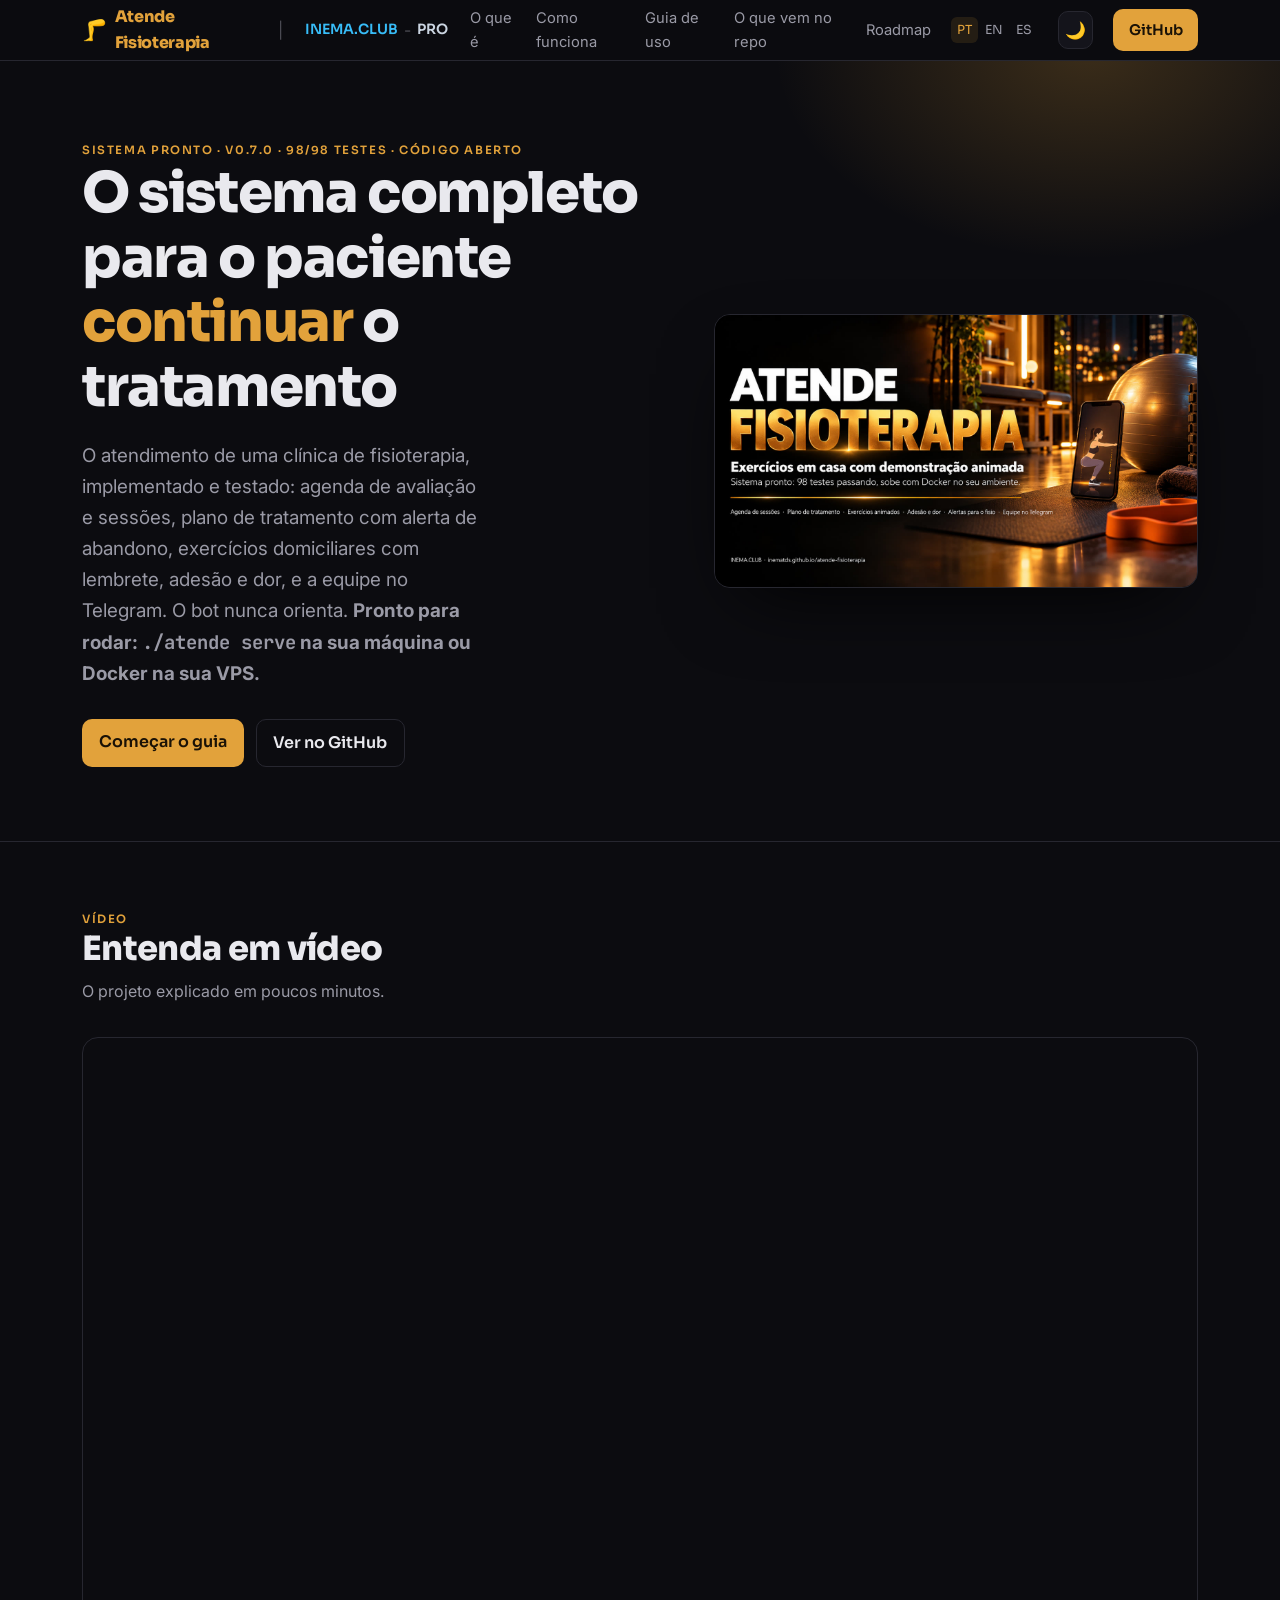
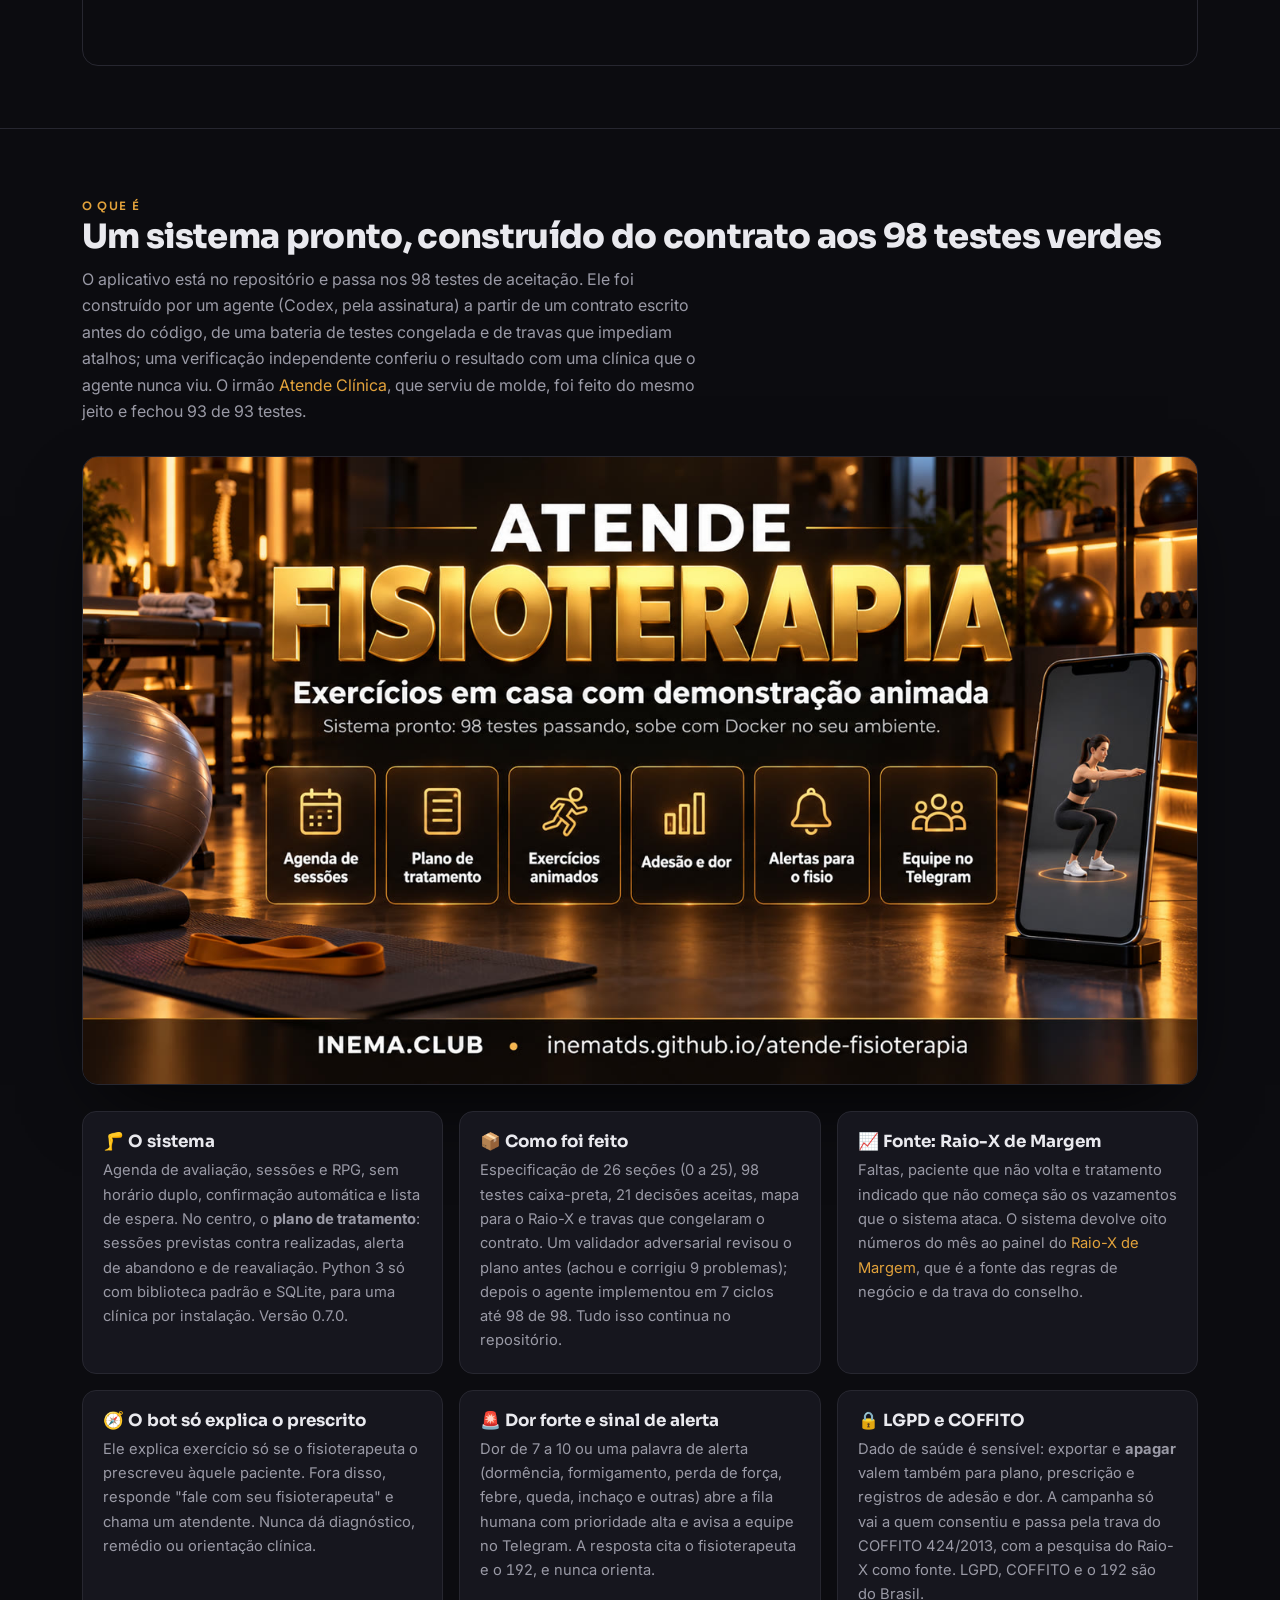
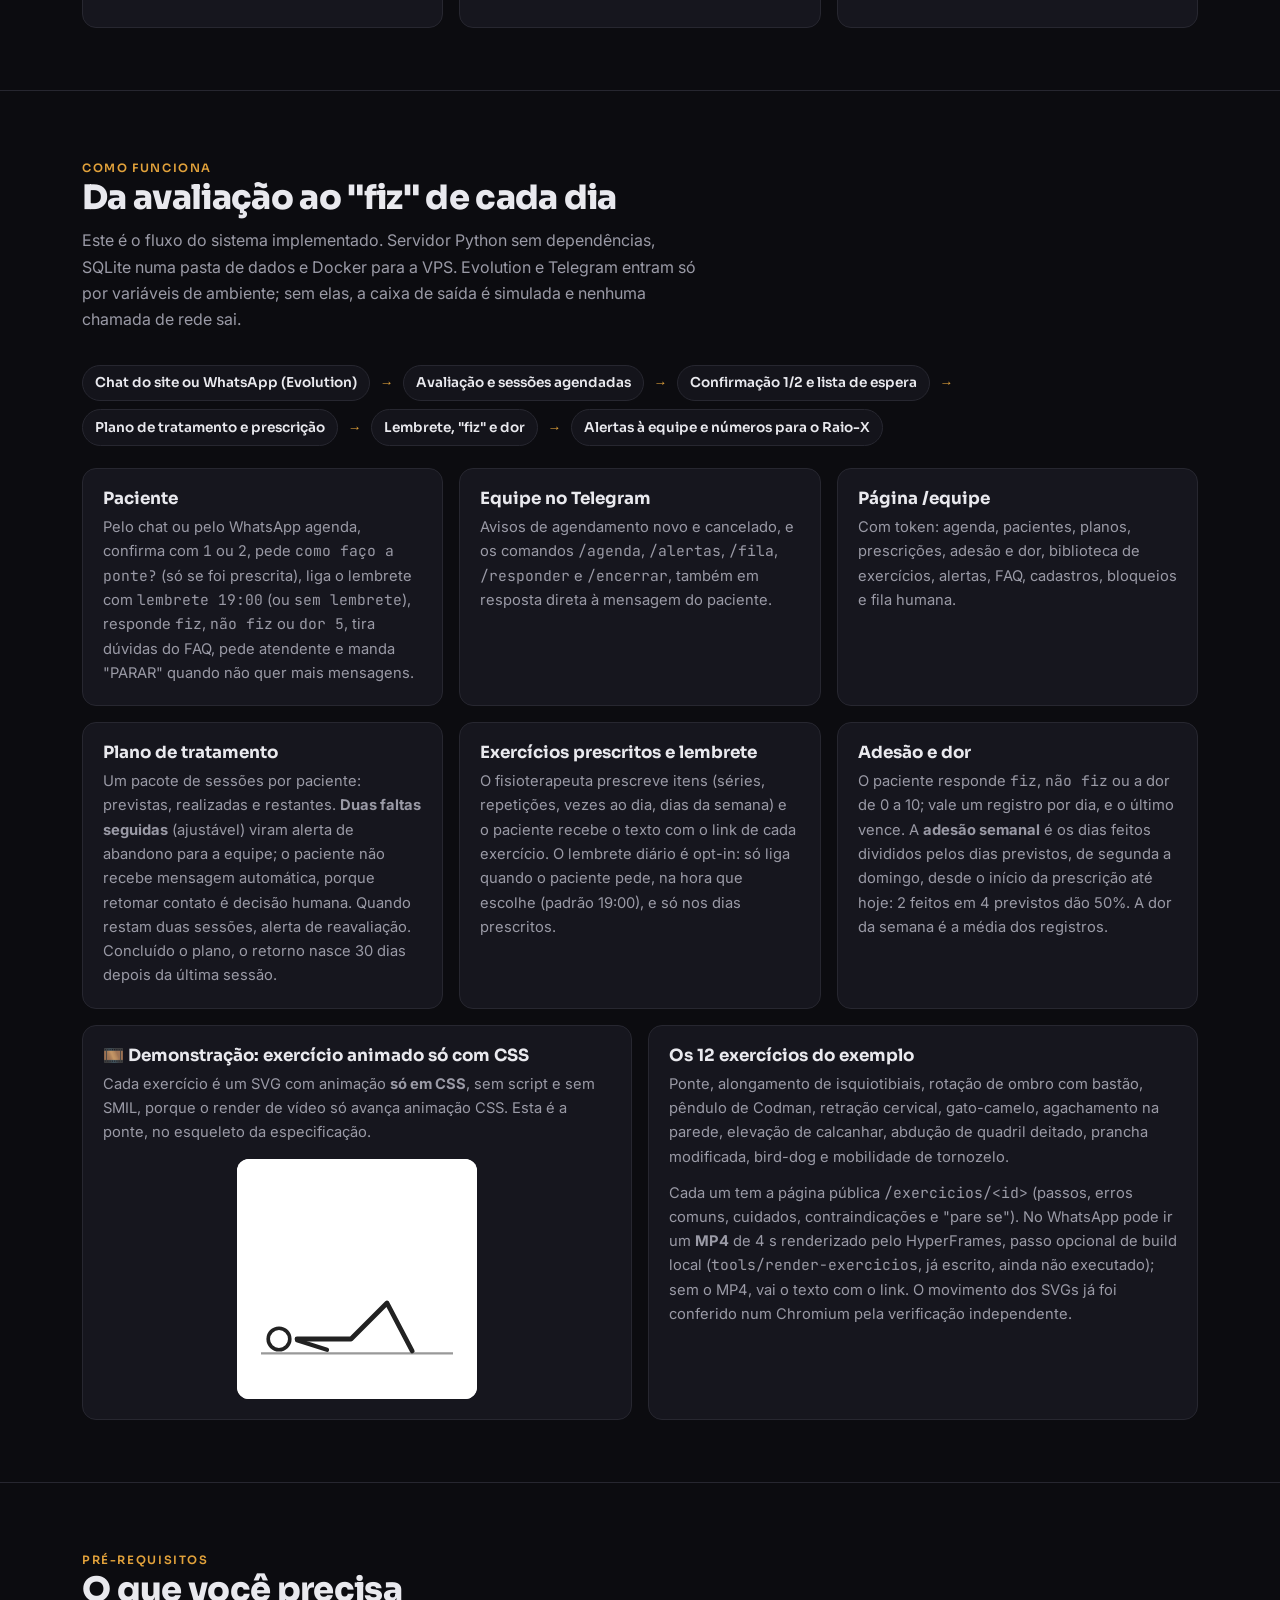
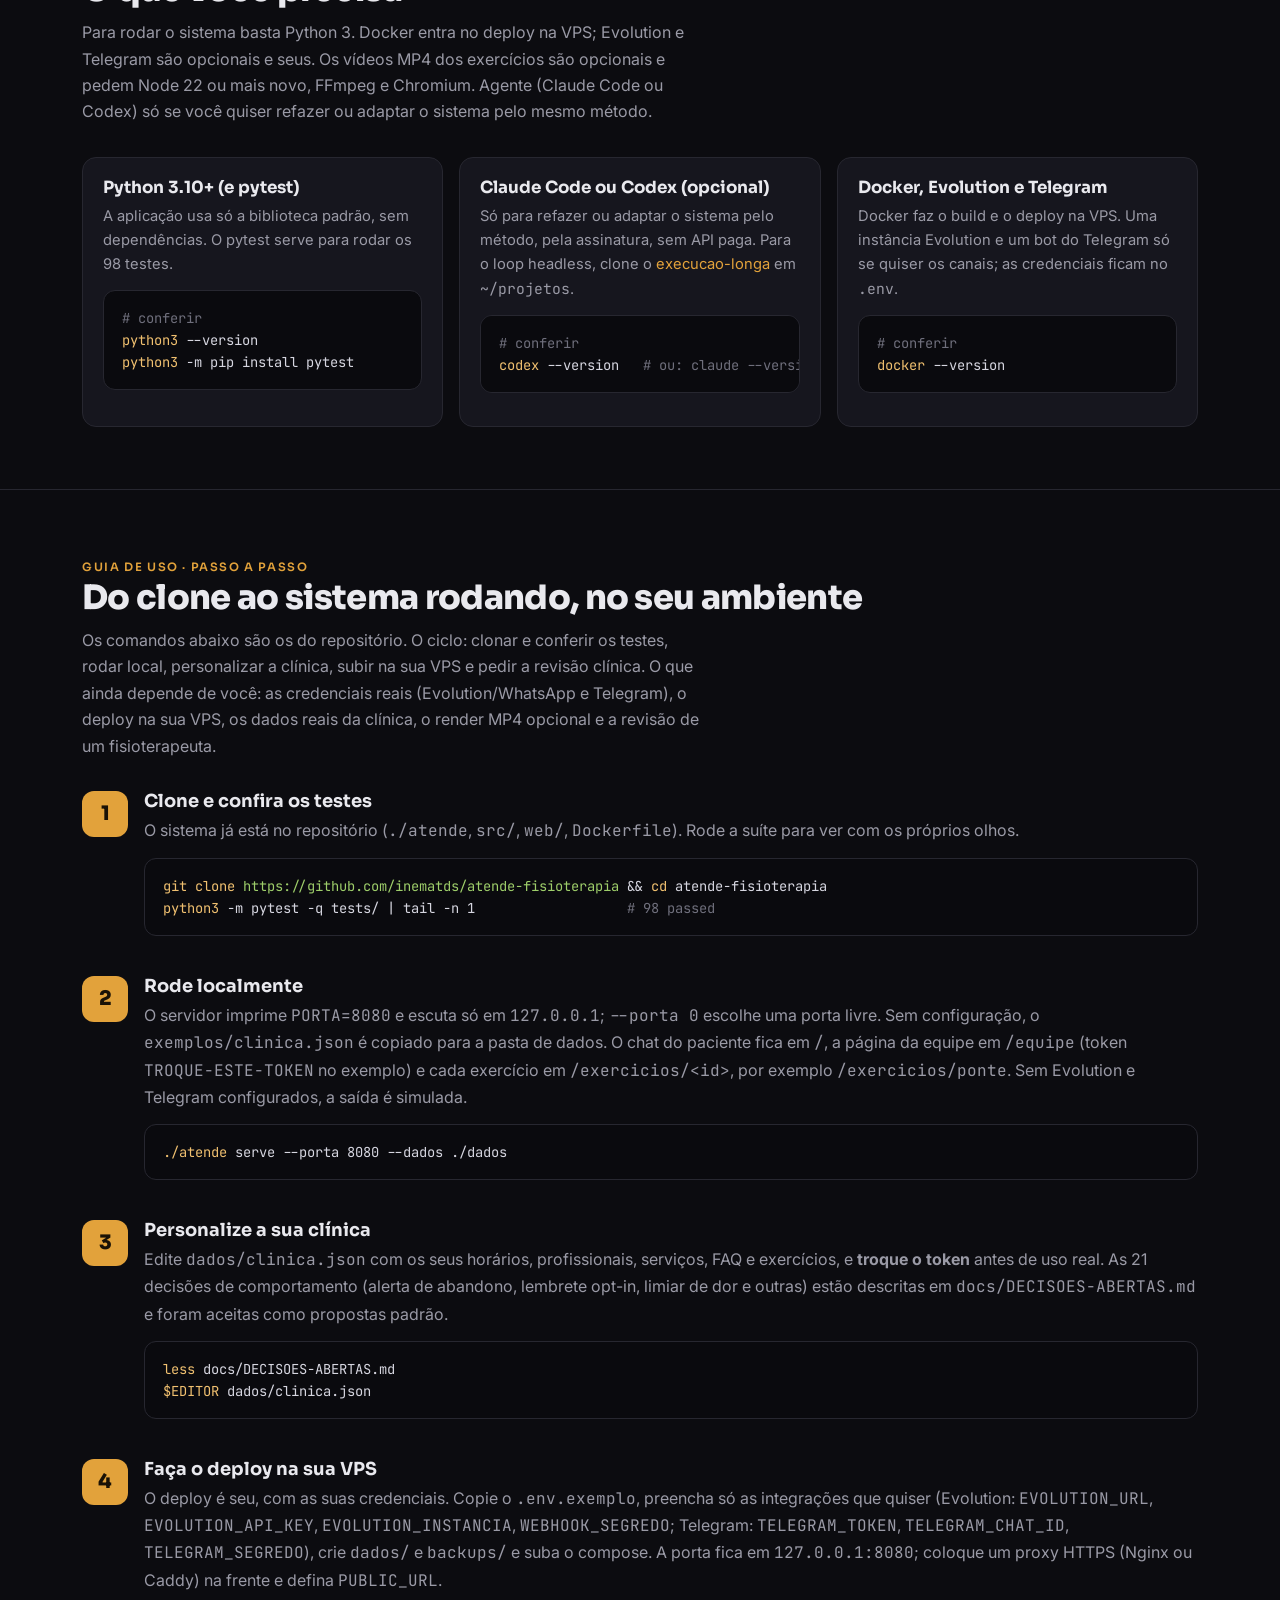
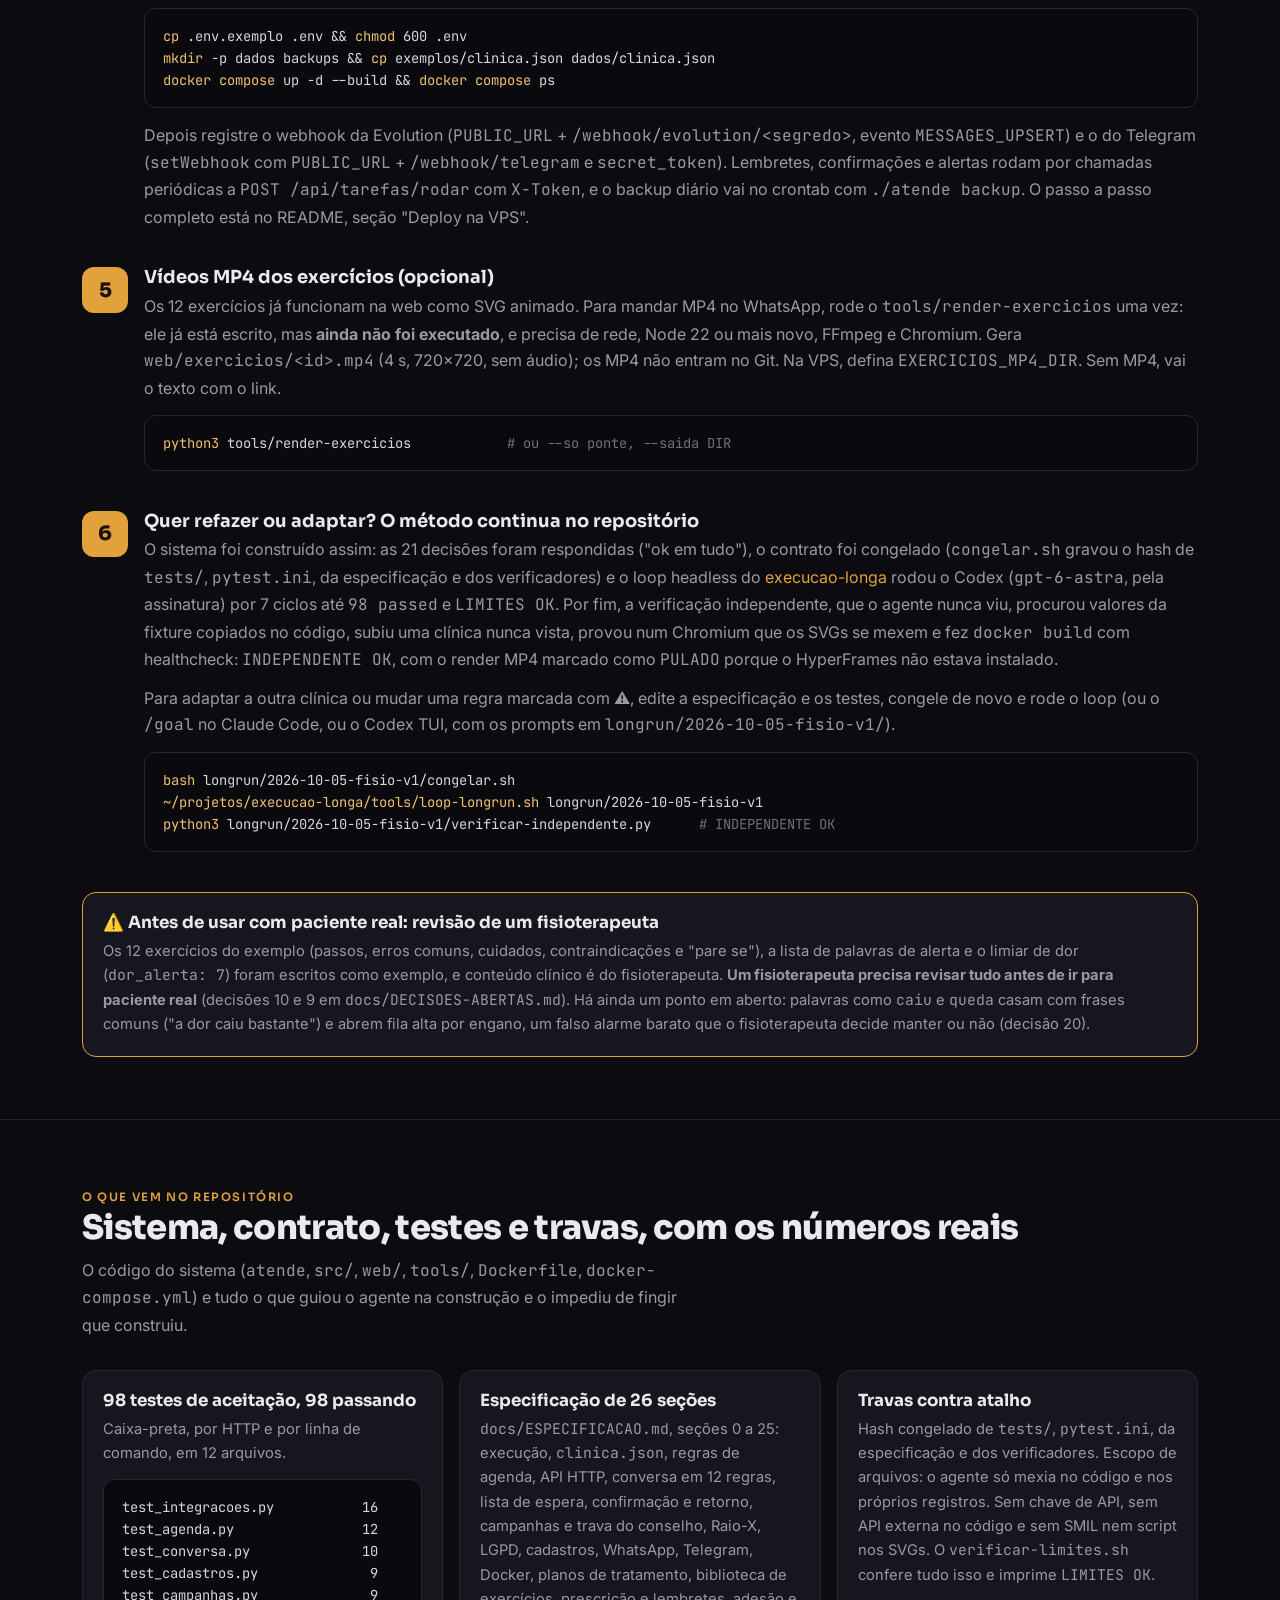
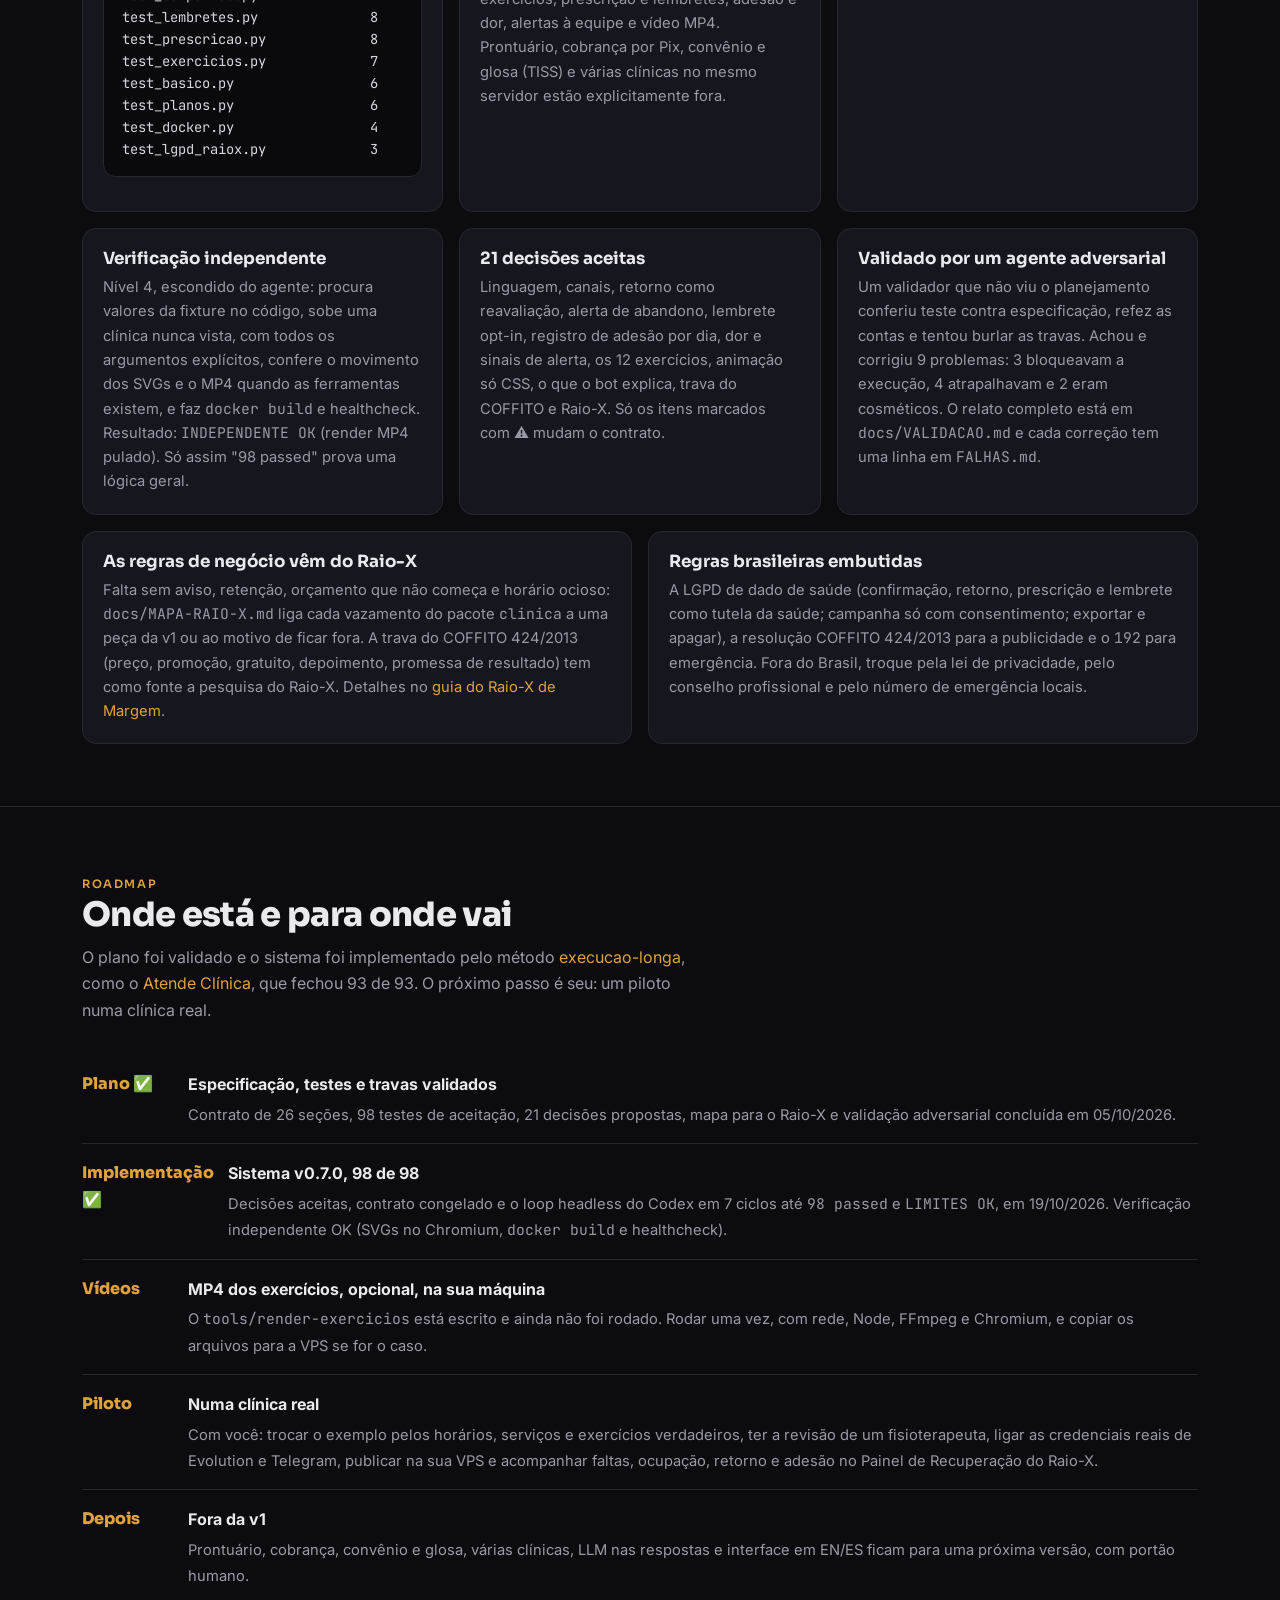
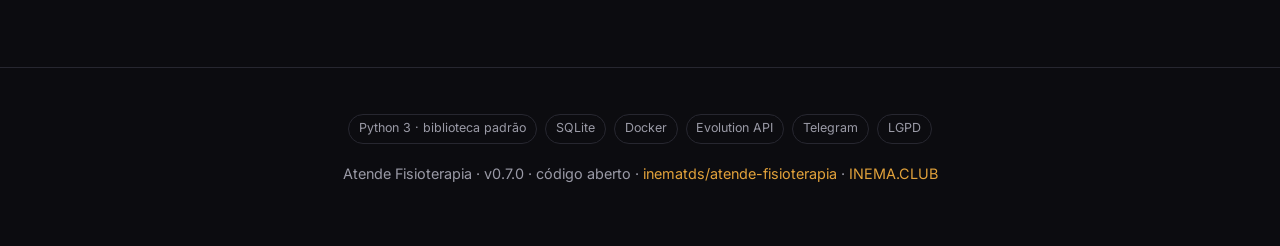
<file: guia/index.html>
<!DOCTYPE html>
<html lang="pt-BR">
<head>
<meta charset="utf-8">
<meta name="viewport" content="width=device-width, initial-scale=1">
<title>Atende Fisioterapia — sistema aberto de atendimento de clínica de fisioterapia: plano de tratamento, exercícios animados, adesão e equipe no Telegram</title>
<meta name="description" content="Sistema aberto e pronto de atendimento de clínica de fisioterapia (v0.7.0, 98 de 98 testes): agenda, plano de tratamento, exercícios domiciliares animados, adesão e dor, WhatsApp pela Evolution e equipe no Telegram. Roda local com ./atende serve e na VPS com Docker.">
<link rel="alternate" hreflang="pt-BR" href="https://inematds.github.io/atende-fisioterapia/guia/">
<link rel="alternate" hreflang="en" href="https://inematds.github.io/atende-fisioterapia/guia/en/">
<link rel="alternate" hreflang="es" href="https://inematds.github.io/atende-fisioterapia/guia/es/">
<link rel="preconnect" href="https://fonts.googleapis.com">
<link rel="preconnect" href="https://fonts.gstatic.com" crossorigin>
<link href="https://fonts.googleapis.com/css2?family=Sora:wght@400;600;800&family=Inter:wght@400;500;600&family=JetBrains+Mono:wght@400;600&display=swap" rel="stylesheet">
<style>
  :root{
    --bg:#0c0c10; --bg2:#14141b; --card:#16161e; --line:#272730;
    --txt:#e9e9ee; --mut:#9a9aa6; --amb:#E2A23B; --amb2:#f0c070; --sky:#38bdf8; --pro:#cbd5e1;
    color-scheme:dark;
  }
  body.light{
    --bg:#f6f7f9; --bg2:#eceef2; --card:#ffffff; --line:#e1e3ea;
    --txt:#1a1a22; --mut:#5b5b68; --amb:#b9791d; --amb2:#a16207; --sky:#0369a1; --pro:#b45309;
    color-scheme:light;
  }
  body.light .hero .glow{opacity:.5}
  body.light pre{background:#0e0e14;color:#d6d6e0}
  body.light pre .c{color:#8a8a98}
  *{box-sizing:border-box}
  html{scroll-behavior:smooth}
  body{margin:0;background:var(--bg);color:var(--txt);font:16px/1.65 Inter,system-ui,sans-serif;-webkit-font-smoothing:antialiased}
  h1,h2,h3{font-family:Sora,sans-serif;line-height:1.15;margin:0}
  a{color:var(--amb);text-decoration:none}
  code,pre{font-family:"JetBrains Mono",monospace}
  .wrap{max-width:1160px;margin:0 auto;padding:0 22px}
  .mut{color:var(--mut)} .amb{color:var(--amb)}
  .chip{display:inline-block;font-size:.72rem;letter-spacing:.14em;text-transform:uppercase;color:var(--amb);font-weight:600;font-family:Sora}
  nav{position:sticky;top:0;z-index:30;backdrop-filter:blur(12px);background:rgba(12,12,16,.78);border-bottom:1px solid var(--line)}
  nav .wrap{display:flex;align-items:center;gap:22px;height:60px}
  nav .brand{display:flex;align-items:center;gap:8px;font-family:Sora;font-weight:800;letter-spacing:-.02em;color:var(--amb)}
  nav .brand .emoji{font-size:1.25rem}
  nav .sep{color:var(--mut);opacity:.45}
  nav .inema{color:var(--sky);font-weight:600;font-size:.88rem;font-family:Sora}
  nav .inema:hover{filter:brightness(1.15)}
  nav .pro{color:var(--pro);font-weight:600;font-size:.88rem;font-family:Sora}
  nav .pro:hover{filter:brightness(1.15)}
  nav .clubpro{display:inline-flex;align-items:center;gap:6px}
  nav .links{margin-left:auto;display:flex;align-items:center;gap:20px;font-size:.92rem}
  nav .links a.sec{color:var(--mut)} nav .links a.sec:hover{color:var(--txt)}
  .lang{display:inline-flex;gap:2px;font-family:Sora;font-size:.78rem}
  .lang a{color:var(--mut);padding:.2em .45em;border-radius:6px} .lang a.on{color:var(--amb);background:rgba(226,162,59,.12)}
  .tgl{background:var(--bg2);border:1px solid var(--line);color:var(--txt);width:38px;height:38px;border-radius:10px;cursor:pointer;display:inline-flex;align-items:center;justify-content:center;font-size:1.05rem}
  .tgl:hover{border-color:var(--amb)}
  .btn{display:inline-block;background:var(--amb);color:#1a1206;font-weight:600;padding:.6em 1.05em;border-radius:10px;font-family:Sora}
  .btn.ghost{background:transparent;color:var(--txt);border:1px solid var(--line)}
  @media(max-width:760px){nav .links a.sec{display:none}}
  @media(max-width:520px){nav .wrap{gap:8px;padding:8px 14px;height:auto;flex-wrap:wrap} nav .links{gap:8px;margin-left:0;width:100%;justify-content:space-between} nav .btn{padding:.45em .7em;font-size:.82rem} .tgl{width:34px;height:34px}}
  .hero{position:relative;overflow:hidden;border-bottom:1px solid var(--line)}
  .hero .glow{position:absolute;inset:-40% -20% auto auto;width:70%;height:600px;background:radial-gradient(closest-side,rgba(226,162,59,.22),transparent 70%);pointer-events:none}
  .hero .wrap{display:grid;grid-template-columns:1.1fr .9fr;gap:40px;align-items:center;padding:74px 22px}
  .hero h1{font-size:clamp(2.2rem,5vw,3.5rem);font-weight:800;letter-spacing:-.025em}
  .hero p.lead{font-size:1.18rem;color:var(--mut);margin:1.1em 0 1.6em;max-width:34ch}
  .hero .cta{display:flex;gap:12px;flex-wrap:wrap}
  .hero figure{margin:0;border-radius:16px;overflow:hidden;border:1px solid var(--line);box-shadow:0 30px 80px -30px #000}
  .hero figure img{width:100%;display:block}
  @media(max-width:780px){.hero .wrap{grid-template-columns:1fr;padding:48px 22px}}
  section{padding:62px 0;border-bottom:1px solid var(--line)}
  section h2{font-size:clamp(1.5rem,3.4vw,2.1rem);font-weight:800;letter-spacing:-.02em}
  section .sub{color:var(--mut);margin:.6em 0 2em;max-width:62ch}
  .grid{display:grid;gap:16px}
  .g3{grid-template-columns:repeat(3,1fr)} .g4{grid-template-columns:repeat(4,1fr)} .g2{grid-template-columns:repeat(2,1fr)}
  @media(max-width:820px){.g3,.g4{grid-template-columns:1fr 1fr}}
  @media(max-width:540px){.g2,.g3,.g4{grid-template-columns:1fr}}
  .card{background:var(--card);border:1px solid var(--line);border-radius:14px;padding:20px}
  .card h3{font-size:1.05rem;margin-bottom:.4em}
  .card p{color:var(--mut);font-size:.92rem;margin:0}
  .num{display:inline-flex;width:30px;height:30px;align-items:center;justify-content:center;border-radius:8px;background:rgba(226,162,59,.14);color:var(--amb);font-family:Sora;font-weight:800;font-size:.9rem;margin-bottom:.7em}
  .flow{display:flex;flex-wrap:wrap;gap:8px;align-items:center;margin-top:10px}
  .flow span{background:var(--bg2);border:1px solid var(--line);border-radius:999px;padding:.45em .9em;font-size:.85rem;font-family:Sora;font-weight:600}
  .flow .arr{color:var(--amb);border:none;background:none;padding:0 .1em}
  pre{background:#0a0a0e;border:1px solid var(--line);border-radius:12px;padding:16px 18px;overflow:auto;font-size:.86rem;line-height:1.6;color:#d6d6e0}
  pre .c{color:#6f6f7c} pre .k{color:var(--amb2)} pre .s{color:#9ece6a}
  .step{display:grid;grid-template-columns:46px minmax(0,1fr);gap:16px;margin-bottom:26px}
  .step>div,.card{min-width:0}
  p code,li code,td code{overflow-wrap:anywhere}
  .step .b{width:46px;height:46px;border-radius:12px;background:var(--amb);color:#1a1206;font-family:Sora;font-weight:800;font-size:1.25rem;display:flex;align-items:center;justify-content:center}
  .step h3{font-size:1.12rem;margin-bottom:.3em}
  .step p{color:var(--mut);margin:.2em 0 .7em}
  .ex{display:grid;grid-template-columns:1fr 1fr;gap:18px}
  @media(max-width:680px){.ex{grid-template-columns:1fr}}
  .ex figure{margin:0;border-radius:14px;overflow:hidden;border:1px solid var(--line)}
  .ex figure img{width:100%;display:block}
  .ex figcaption{padding:12px 14px;font-size:.88rem;color:var(--mut);background:var(--card)}
  .phase{display:flex;gap:14px;padding:16px 0;border-bottom:1px solid var(--line)}
  .phase:last-child{border:none}
  .phase .tag{flex:0 0 92px;font-family:Sora;font-weight:800;color:var(--amb)}
  .phase .d strong{display:block;margin-bottom:.2em}
  .phase .d span{color:var(--mut);font-size:.92rem}
  footer{padding:46px 0;text-align:center;color:var(--mut);font-size:.9rem}
  .pill{display:inline-block;border:1px solid var(--line);border-radius:999px;padding:.3em .8em;font-size:.78rem;color:var(--mut);margin:0 4px}
</style>
</head>

<body>

<nav><div class="wrap">
  <a class="brand" href="#top"><span class="emoji">🦵</span> Atende Fisioterapia</a>
  <span class="sep">|</span>
  <span class="clubpro">
    <a class="inema" href="https://inema.club" target="_blank" rel="noopener">INEMA.CLUB</a>
    <span class="sep">-</span>
    <a class="pro" href="https://inema.pro" target="_blank" rel="noopener">PRO</a>
  </span>
  <div class="links">
    <a class="sec" href="#oque">O que é</a>
    <a class="sec" href="#fluxo">Como funciona</a>
    <a class="sec" href="#guia">Guia de uso</a>
    <a class="sec" href="#kit">O que vem no repo</a>
    <a class="sec" href="#roadmap">Roadmap</a>
    <span class="lang"><a class="on" href="./">PT</a><a href="en/">EN</a><a href="es/">ES</a></span>
    <button class="tgl" id="themeToggle" aria-label="Alternar tema" title="Alternar tema">🌙</button>
    <a class="btn" href="https://github.com/inematds/atende-fisioterapia" target="_blank" rel="noopener">GitHub</a>
  </div>
</div></nav>

<header class="hero" id="top">
  <div class="glow"></div>
  <div class="wrap">
    <div>
      <span class="chip">Sistema pronto · v0.7.0 · 98/98 testes · código aberto</span>
      <h1>O sistema completo para o paciente <span class="amb">continuar</span> o tratamento</h1>
      <p class="lead">O atendimento de uma clínica de fisioterapia, implementado e testado: agenda de avaliação e sessões, plano de tratamento com alerta de abandono, exercícios domiciliares com lembrete, adesão e dor, e a equipe no Telegram. O bot nunca orienta. <strong>Pronto para rodar: <code>./atende serve</code> na sua máquina ou Docker na sua VPS.</strong></p>
      <div class="cta">
        <a class="btn" href="#guia">Começar o guia</a>
        <a class="btn ghost" href="https://github.com/inematds/atende-fisioterapia" target="_blank" rel="noopener">Ver no GitHub</a>
      </div>
    </div>
    <figure><img src="assets/banner.jpg" alt="Banner do Atende Fisioterapia: plano de tratamento, exercícios animados, lembrete, adesão e dor, e equipe no Telegram"></figure>
  </div>
</header>

<section id="video"><div class="wrap">
  <span class="chip">Vídeo</span>
  <h2>Entenda em vídeo</h2>
  <p class="sub">O projeto explicado em poucos minutos.</p>
  <div style="position:relative;padding-top:56.25%;border-radius:16px;overflow:hidden;border:1px solid var(--line,#272730)"><iframe src="https://www.youtube.com/embed/Pir0ezbdVgk" title="Entenda em vídeo" style="position:absolute;inset:0;width:100%;height:100%;border:0" loading="lazy" allowfullscreen></iframe></div>
</div></section>


<section id="oque"><div class="wrap">
  <span class="chip">O que é</span>
  <h2>Um sistema pronto, construído do contrato aos 98 testes verdes</h2>
  <p class="sub">O aplicativo está no repositório e passa nos 98 testes de aceitação. Ele foi construído por um agente (Codex, pela assinatura) a partir de um contrato escrito antes do código, de uma bateria de testes congelada e de travas que impediam atalhos; uma verificação independente conferiu o resultado com uma clínica que o agente nunca viu. O irmão <a href="https://inematds.github.io/atende-clinica/guia/" target="_blank" rel="noopener">Atende Clínica</a>, que serviu de molde, foi feito do mesmo jeito e fechou 93 de 93 testes.</p>
  <figure style="margin:0 0 26px;border-radius:16px;overflow:hidden;border:1px solid var(--line);box-shadow:0 30px 80px -30px #000"><img src="assets/banner-grade.jpg" alt="Plano de tratamento com alerta de abandono, exercícios domiciliares animados, lembrete opt-in, adesão e dor, alerta clínico com 192, LGPD de dado de saúde e equipe no Telegram" loading="lazy" style="width:100%;display:block"></figure>
  <div class="grid g3">
    <div class="card"><h3>🦵 O sistema</h3><p>Agenda de avaliação, sessões e RPG, sem horário duplo, confirmação automática e lista de espera. No centro, o <strong>plano de tratamento</strong>: sessões previstas contra realizadas, alerta de abandono e de reavaliação. Python 3 só com biblioteca padrão e SQLite, para uma clínica por instalação. Versão 0.7.0.</p></div>
    <div class="card"><h3>📦 Como foi feito</h3><p>Especificação de 26 seções (0 a 25), 98 testes caixa-preta, 21 decisões aceitas, mapa para o Raio-X e travas que congelaram o contrato. Um validador adversarial revisou o plano antes (achou e corrigiu 9 problemas); depois o agente implementou em 7 ciclos até 98 de 98. Tudo isso continua no repositório.</p></div>
    <div class="card"><h3>📈 Fonte: Raio-X de Margem</h3><p>Faltas, paciente que não volta e tratamento indicado que não começa são os vazamentos que o sistema ataca. O sistema devolve oito números do mês ao painel do <a href="https://inematds.github.io/raio-x-margem/guia/" target="_blank" rel="noopener">Raio-X de Margem</a>, que é a fonte das regras de negócio e da trava do conselho.</p></div>
  </div>
  <div class="grid g3" style="margin-top:16px">
    <div class="card"><h3>🧭 O bot só explica o prescrito</h3><p>Ele explica exercício só se o fisioterapeuta o prescreveu àquele paciente. Fora disso, responde "fale com seu fisioterapeuta" e chama um atendente. Nunca dá diagnóstico, remédio ou orientação clínica.</p></div>
    <div class="card"><h3>🚨 Dor forte e sinal de alerta</h3><p>Dor de 7 a 10 ou uma palavra de alerta (dormência, formigamento, perda de força, febre, queda, inchaço e outras) abre a fila humana com prioridade alta e avisa a equipe no Telegram. A resposta cita o fisioterapeuta e o <code>192</code>, e nunca orienta.</p></div>
    <div class="card"><h3>🔒 LGPD e COFFITO</h3><p>Dado de saúde é sensível: exportar e <strong>apagar</strong> valem também para plano, prescrição e registros de adesão e dor. A campanha só vai a quem consentiu e passa pela trava do COFFITO 424/2013, com a pesquisa do Raio-X como fonte. LGPD, COFFITO e o <code>192</code> são do Brasil.</p></div>
  </div>
</div></section>

<section id="fluxo"><div class="wrap">
  <span class="chip">Como funciona</span>
  <h2>Da avaliação ao "fiz" de cada dia</h2>
  <p class="sub">Este é o fluxo do sistema implementado. Servidor Python sem dependências, SQLite numa pasta de dados e Docker para a VPS. Evolution e Telegram entram só por variáveis de ambiente; sem elas, a caixa de saída é simulada e nenhuma chamada de rede sai.</p>
  <div class="flow">
    <span>Chat do site ou WhatsApp (Evolution)</span><span class="arr">→</span>
    <span>Avaliação e sessões agendadas</span><span class="arr">→</span>
    <span>Confirmação 1/2 e lista de espera</span><span class="arr">→</span>
    <span>Plano de tratamento e prescrição</span><span class="arr">→</span>
    <span>Lembrete, "fiz" e dor</span><span class="arr">→</span>
    <span>Alertas à equipe e números para o Raio-X</span>
  </div>
  <div class="grid g3" style="margin-top:22px">
    <div class="card"><h3>Paciente</h3><p>Pelo chat ou pelo WhatsApp agenda, confirma com <code>1</code> ou <code>2</code>, pede <code>como faço a ponte?</code> (só se foi prescrita), liga o lembrete com <code>lembrete 19:00</code> (ou <code>sem lembrete</code>), responde <code>fiz</code>, <code>não fiz</code> ou <code>dor 5</code>, tira dúvidas do FAQ, pede atendente e manda "PARAR" quando não quer mais mensagens.</p></div>
    <div class="card"><h3>Equipe no Telegram</h3><p>Avisos de agendamento novo e cancelado, e os comandos <code>/agenda</code>, <code>/alertas</code>, <code>/fila</code>, <code>/responder</code> e <code>/encerrar</code>, também em resposta direta à mensagem do paciente.</p></div>
    <div class="card"><h3>Página /equipe</h3><p>Com token: agenda, pacientes, planos, prescrições, adesão e dor, biblioteca de exercícios, alertas, FAQ, cadastros, bloqueios e fila humana.</p></div>
  </div>
  <div class="grid g3" style="margin-top:16px">
    <div class="card"><h3>Plano de tratamento</h3><p>Um pacote de sessões por paciente: previstas, realizadas e restantes. <strong>Duas faltas seguidas</strong> (ajustável) viram alerta de abandono para a equipe; o paciente não recebe mensagem automática, porque retomar contato é decisão humana. Quando restam duas sessões, alerta de reavaliação. Concluído o plano, o retorno nasce 30 dias depois da última sessão.</p></div>
    <div class="card"><h3>Exercícios prescritos e lembrete</h3><p>O fisioterapeuta prescreve itens (séries, repetições, vezes ao dia, dias da semana) e o paciente recebe o texto com o link de cada exercício. O lembrete diário é opt-in: só liga quando o paciente pede, na hora que escolhe (padrão 19:00), e só nos dias prescritos.</p></div>
    <div class="card"><h3>Adesão e dor</h3><p>O paciente responde <code>fiz</code>, <code>não fiz</code> ou a dor de 0 a 10; vale um registro por dia, e o último vence. A <strong>adesão semanal</strong> é os dias feitos divididos pelos dias previstos, de segunda a domingo, desde o início da prescrição até hoje: 2 feitos em 4 previstos dão 50%. A dor da semana é a média dos registros.</p></div>
  </div>
  <div class="grid g2" style="margin-top:16px">
    <div class="card"><h3>🎞️ Demonstração: exercício animado só com CSS</h3>
      <p>Cada exercício é um SVG com animação <strong>só em CSS</strong>, sem script e sem SMIL, porque o render de vídeo só avança animação CSS. Esta é a ponte, no esqueleto da especificação.</p>
      <svg xmlns="http://www.w3.org/2000/svg" viewBox="0 0 400 400" role="img" aria-label="Ponte" style="width:100%;max-width:240px;display:block;margin:14px auto 0;background:#fff;border-radius:12px">
        <title>Ponte</title>
        <style>
          .fx-corpo{d:path("M100 300 L190 300 L250 240 L292 320");animation:fx-ponte 2.4s ease-in-out infinite}
          @keyframes fx-ponte{0%,15%,100%{d:path("M100 300 L190 300 L250 240 L292 320")}45%,65%{d:path("M100 300 L186 256 L257 236 L292 320")}}
          @media (prefers-reduced-motion:reduce){.fx-corpo{animation:none}}
        </style>
        <rect width="400" height="400" fill="#fff"/>
        <line x1="40" y1="324" x2="360" y2="324" stroke="#999" stroke-width="4"/>
        <circle cx="70" cy="300" r="18" fill="none" stroke="#222" stroke-width="6"/>
        <line x1="100" y1="302" x2="150" y2="318" stroke="#222" stroke-width="7" stroke-linecap="round"/>
        <path class="fx-corpo" d="M100 300 L190 300 L250 240 L292 320" fill="none" stroke="#222" stroke-width="8" stroke-linecap="round" stroke-linejoin="round"/>
      </svg></div>
    <div class="card"><h3>Os 12 exercícios do exemplo</h3>
      <p>Ponte, alongamento de isquiotibiais, rotação de ombro com bastão, pêndulo de Codman, retração cervical, gato-camelo, agachamento na parede, elevação de calcanhar, abdução de quadril deitado, prancha modificada, bird-dog e mobilidade de tornozelo.</p>
      <p style="margin-top:.8em">Cada um tem a página pública <code>/exercicios/&lt;id&gt;</code> (passos, erros comuns, cuidados, contraindicações e "pare se"). No WhatsApp pode ir um <strong>MP4</strong> de 4 s renderizado pelo HyperFrames, passo opcional de build local (<code>tools/render-exercicios</code>, já escrito, ainda não executado); sem o MP4, vai o texto com o link. O movimento dos SVGs já foi conferido num Chromium pela verificação independente.</p></div>
  </div>
</div></section>

<section id="pre"><div class="wrap">
  <span class="chip">Pré-requisitos</span>
  <h2>O que você precisa</h2>
  <p class="sub">Para rodar o sistema basta Python 3. Docker entra no deploy na VPS; Evolution e Telegram são opcionais e seus. Os vídeos MP4 dos exercícios são opcionais e pedem Node 22 ou mais novo, FFmpeg e Chromium. Agente (Claude Code ou Codex) só se você quiser refazer ou adaptar o sistema pelo mesmo método.</p>
  <div class="grid g3">
    <div class="card"><h3>Python 3.10+ (e pytest)</h3><p>A aplicação usa só a biblioteca padrão, sem dependências. O pytest serve para rodar os 98 testes.</p><pre><span class="c"># conferir</span>
<span class="k">python3</span> --version
<span class="k">python3</span> -m pip install pytest</pre></div>
    <div class="card"><h3>Claude Code ou Codex (opcional)</h3><p>Só para refazer ou adaptar o sistema pelo método, pela assinatura, sem API paga. Para o loop headless, clone o <a href="https://github.com/inematds/execucao-longa" target="_blank" rel="noopener">execucao-longa</a> em <code>~/projetos</code>.</p><pre><span class="c"># conferir</span>
<span class="k">codex</span> --version   <span class="c"># ou: claude --version</span></pre></div>
    <div class="card"><h3>Docker, Evolution e Telegram</h3><p>Docker faz o build e o deploy na VPS. Uma instância Evolution e um bot do Telegram só se quiser os canais; as credenciais ficam no <code>.env</code>.</p><pre><span class="c"># conferir</span>
<span class="k">docker</span> --version</pre></div>
  </div>
</div></section>

<section id="guia"><div class="wrap">
  <span class="chip">Guia de uso · passo a passo</span>
  <h2>Do clone ao sistema rodando, no seu ambiente</h2>
  <p class="sub">Os comandos abaixo são os do repositório. O ciclo: clonar e conferir os testes, rodar local, personalizar a clínica, subir na sua VPS e pedir a revisão clínica. O que ainda depende de você: as credenciais reais (Evolution/WhatsApp e Telegram), o deploy na sua VPS, os dados reais da clínica, o render MP4 opcional e a revisão de um fisioterapeuta.</p>

  <div class="step"><div class="b">1</div><div>
    <h3>Clone e confira os testes</h3>
    <p>O sistema já está no repositório (<code>./atende</code>, <code>src/</code>, <code>web/</code>, <code>Dockerfile</code>). Rode a suíte para ver com os próprios olhos.</p>
<pre><span class="k">git clone</span> <span class="s">https://github.com/inematds/atende-fisioterapia</span> && <span class="k">cd</span> atende-fisioterapia
<span class="k">python3</span> -m pytest -q tests/ | tail -n 1                   <span class="c"># 98 passed</span></pre>
  </div></div>

  <div class="step"><div class="b">2</div><div>
    <h3>Rode localmente</h3>
    <p>O servidor imprime <code>PORTA=8080</code> e escuta só em <code>127.0.0.1</code>; <code>--porta 0</code> escolhe uma porta livre. Sem configuração, o <code>exemplos/clinica.json</code> é copiado para a pasta de dados. O chat do paciente fica em <code>/</code>, a página da equipe em <code>/equipe</code> (token <code>TROQUE-ESTE-TOKEN</code> no exemplo) e cada exercício em <code>/exercicios/&lt;id&gt;</code>, por exemplo <code>/exercicios/ponte</code>. Sem Evolution e Telegram configurados, a saída é simulada.</p>
<pre><span class="k">./atende</span> serve --porta 8080 --dados ./dados</pre>
  </div></div>

  <div class="step"><div class="b">3</div><div>
    <h3>Personalize a sua clínica</h3>
    <p>Edite <code>dados/clinica.json</code> com os seus horários, profissionais, serviços, FAQ e exercícios, e <strong>troque o token</strong> antes de uso real. As 21 decisões de comportamento (alerta de abandono, lembrete opt-in, limiar de dor e outras) estão descritas em <code>docs/DECISOES-ABERTAS.md</code> e foram aceitas como propostas padrão.</p>
<pre><span class="k">less</span> docs/DECISOES-ABERTAS.md
<span class="k">$EDITOR</span> dados/clinica.json</pre>
  </div></div>

  <div class="step"><div class="b">4</div><div>
    <h3>Faça o deploy na sua VPS</h3>
    <p>O deploy é seu, com as suas credenciais. Copie o <code>.env.exemplo</code>, preencha só as integrações que quiser (Evolution: <code>EVOLUTION_URL</code>, <code>EVOLUTION_API_KEY</code>, <code>EVOLUTION_INSTANCIA</code>, <code>WEBHOOK_SEGREDO</code>; Telegram: <code>TELEGRAM_TOKEN</code>, <code>TELEGRAM_CHAT_ID</code>, <code>TELEGRAM_SEGREDO</code>), crie <code>dados/</code> e <code>backups/</code> e suba o compose. A porta fica em <code>127.0.0.1:8080</code>; coloque um proxy HTTPS (Nginx ou Caddy) na frente e defina <code>PUBLIC_URL</code>.</p>
<pre><span class="k">cp</span> .env.exemplo .env && <span class="k">chmod</span> 600 .env
<span class="k">mkdir</span> -p dados backups && <span class="k">cp</span> exemplos/clinica.json dados/clinica.json
<span class="k">docker compose</span> up -d --build && <span class="k">docker compose</span> ps</pre>
    <p>Depois registre o webhook da Evolution (<code>PUBLIC_URL</code> + <code>/webhook/evolution/&lt;segredo&gt;</code>, evento <code>MESSAGES_UPSERT</code>) e o do Telegram (<code>setWebhook</code> com <code>PUBLIC_URL</code> + <code>/webhook/telegram</code> e <code>secret_token</code>). Lembretes, confirmações e alertas rodam por chamadas periódicas a <code>POST /api/tarefas/rodar</code> com <code>X-Token</code>, e o backup diário vai no crontab com <code>./atende backup</code>. O passo a passo completo está no README, seção "Deploy na VPS".</p>
  </div></div>

  <div class="step"><div class="b">5</div><div>
    <h3>Vídeos MP4 dos exercícios (opcional)</h3>
    <p>Os 12 exercícios já funcionam na web como SVG animado. Para mandar MP4 no WhatsApp, rode o <code>tools/render-exercicios</code> uma vez: ele já está escrito, mas <strong>ainda não foi executado</strong>, e precisa de rede, Node 22 ou mais novo, FFmpeg e Chromium. Gera <code>web/exercicios/&lt;id&gt;.mp4</code> (4 s, 720×720, sem áudio); os MP4 não entram no Git. Na VPS, defina <code>EXERCICIOS_MP4_DIR</code>. Sem MP4, vai o texto com o link.</p>
<pre><span class="k">python3</span> tools/render-exercicios            <span class="c"># ou --so ponte, --saida DIR</span></pre>
  </div></div>

  <div class="step"><div class="b">6</div><div>
    <h3>Quer refazer ou adaptar? O método continua no repositório</h3>
    <p>O sistema foi construído assim: as 21 decisões foram respondidas ("ok em tudo"), o contrato foi congelado (<code>congelar.sh</code> gravou o hash de <code>tests/</code>, <code>pytest.ini</code>, da especificação e dos verificadores) e o loop headless do <a href="https://inematds.github.io/execucao-longa/guia/" target="_blank" rel="noopener">execucao-longa</a> rodou o Codex (<code>gpt-6-astra</code>, pela assinatura) por 7 ciclos até <code>98 passed</code> e <code>LIMITES OK</code>. Por fim, a verificação independente, que o agente nunca viu, procurou valores da fixture copiados no código, subiu uma clínica nunca vista, provou num Chromium que os SVGs se mexem e fez <code>docker build</code> com healthcheck: <code>INDEPENDENTE OK</code>, com o render MP4 marcado como <code>PULADO</code> porque o HyperFrames não estava instalado.</p>
    <p>Para adaptar a outra clínica ou mudar uma regra marcada com ⚠, edite a especificação e os testes, congele de novo e rode o loop (ou o <code>/goal</code> no Claude Code, ou o Codex TUI, com os prompts em <code>longrun/2026-10-05-fisio-v1/</code>).</p>
<pre><span class="k">bash</span> longrun/2026-10-05-fisio-v1/congelar.sh
<span class="k">~/projetos/execucao-longa/tools/loop-longrun.sh</span> longrun/2026-10-05-fisio-v1
<span class="k">python3</span> longrun/2026-10-05-fisio-v1/verificar-independente.py      <span class="c"># INDEPENDENTE OK</span></pre>
  </div></div>

  <div class="card" style="border-color:var(--amb)"><h3>⚠️ Antes de usar com paciente real: revisão de um fisioterapeuta</h3><p>Os 12 exercícios do exemplo (passos, erros comuns, cuidados, contraindicações e "pare se"), a lista de palavras de alerta e o limiar de dor (<code>dor_alerta: 7</code>) foram escritos como exemplo, e conteúdo clínico é do fisioterapeuta. <strong>Um fisioterapeuta precisa revisar tudo antes de ir para paciente real</strong> (decisões 10 e 9 em <code>docs/DECISOES-ABERTAS.md</code>). Há ainda um ponto em aberto: palavras como <code>caiu</code> e <code>queda</code> casam com frases comuns ("a dor caiu bastante") e abrem fila alta por engano, um falso alarme barato que o fisioterapeuta decide manter ou não (decisão 20).</p></div>
</div></section>

<section id="kit"><div class="wrap">
  <span class="chip">O que vem no repositório</span>
  <h2>Sistema, contrato, testes e travas, com os números reais</h2>
  <p class="sub">O código do sistema (<code>atende</code>, <code>src/</code>, <code>web/</code>, <code>tools/</code>, <code>Dockerfile</code>, <code>docker-compose.yml</code>) e tudo o que guiou o agente na construção e o impediu de fingir que construiu.</p>
  <div class="grid g3">
    <div class="card"><h3>98 testes de aceitação, 98 passando</h3><p>Caixa-preta, por HTTP e por linha de comando, em 12 arquivos.</p><pre>test_integracoes.py           16
test_agenda.py                12
test_conversa.py              10
test_cadastros.py              9
test_campanhas.py              9
test_lembretes.py              8
test_prescricao.py             8
test_exercicios.py             7
test_basico.py                 6
test_planos.py                 6
test_docker.py                 4
test_lgpd_raiox.py             3</pre></div>
    <div class="card"><h3>Especificação de 26 seções</h3><p><code>docs/ESPECIFICACAO.md</code>, seções 0 a 25: execução, <code>clinica.json</code>, regras de agenda, API HTTP, conversa em 12 regras, lista de espera, confirmação e retorno, campanhas e trava do conselho, Raio-X, LGPD, cadastros, WhatsApp, Telegram, Docker, planos de tratamento, biblioteca de exercícios, prescrição e lembretes, adesão e dor, alertas à equipe e vídeo MP4. Prontuário, cobrança por Pix, convênio e glosa (TISS) e várias clínicas no mesmo servidor estão explicitamente fora.</p></div>
    <div class="card"><h3>Travas contra atalho</h3><p>Hash congelado de <code>tests/</code>, <code>pytest.ini</code>, da especificação e dos verificadores. Escopo de arquivos: o agente só mexia no código e nos próprios registros. Sem chave de API, sem API externa no código e sem SMIL nem script nos SVGs. O <code>verificar-limites.sh</code> confere tudo isso e imprime <code>LIMITES OK</code>.</p></div>
    <div class="card"><h3>Verificação independente</h3><p>Nível 4, escondido do agente: procura valores da fixture no código, sobe uma clínica nunca vista, com todos os argumentos explícitos, confere o movimento dos SVGs e o MP4 quando as ferramentas existem, e faz <code>docker build</code> e healthcheck. Resultado: <code>INDEPENDENTE OK</code> (render MP4 pulado). Só assim "98 passed" prova uma lógica geral.</p></div>
    <div class="card"><h3>21 decisões aceitas</h3><p>Linguagem, canais, retorno como reavaliação, alerta de abandono, lembrete opt-in, registro de adesão por dia, dor e sinais de alerta, os 12 exercícios, animação só CSS, o que o bot explica, trava do COFFITO e Raio-X. Só os itens marcados com ⚠ mudam o contrato.</p></div>
    <div class="card"><h3>Validado por um agente adversarial</h3><p>Um validador que não viu o planejamento conferiu teste contra especificação, refez as contas e tentou burlar as travas. Achou e corrigiu 9 problemas: 3 bloqueavam a execução, 4 atrapalhavam e 2 eram cosméticos. O relato completo está em <code>docs/VALIDACAO.md</code> e cada correção tem uma linha em <code>FALHAS.md</code>.</p></div>
  </div>
  <div class="grid g2" style="margin-top:16px">
    <div class="card"><h3>As regras de negócio vêm do Raio-X</h3><p>Falta sem aviso, retenção, orçamento que não começa e horário ocioso: <code>docs/MAPA-RAIO-X.md</code> liga cada vazamento do pacote <code>clinica</code> a uma peça da v1 ou ao motivo de ficar fora. A trava do COFFITO 424/2013 (preço, promoção, gratuito, depoimento, promessa de resultado) tem como fonte a pesquisa do Raio-X. Detalhes no <a href="https://inematds.github.io/raio-x-margem/guia/" target="_blank" rel="noopener">guia do Raio-X de Margem</a>.</p></div>
    <div class="card"><h3>Regras brasileiras embutidas</h3><p>A LGPD de dado de saúde (confirmação, retorno, prescrição e lembrete como tutela da saúde; campanha só com consentimento; exportar e apagar), a resolução COFFITO 424/2013 para a publicidade e o <code>192</code> para emergência. Fora do Brasil, troque pela lei de privacidade, pelo conselho profissional e pelo número de emergência locais.</p></div>
  </div>
</div></section>

<section id="roadmap"><div class="wrap">
  <span class="chip">Roadmap</span>
  <h2>Onde está e para onde vai</h2>
  <p class="sub">O plano foi validado e o sistema foi implementado pelo método <a href="https://inematds.github.io/execucao-longa/guia/" target="_blank" rel="noopener">execucao-longa</a>, como o <a href="https://inematds.github.io/atende-clinica/guia/" target="_blank" rel="noopener">Atende Clínica</a>, que fechou 93 de 93. O próximo passo é seu: um piloto numa clínica real.</p>
  <div class="phase"><div class="tag">Plano ✅</div><div class="d"><strong>Especificação, testes e travas validados</strong><span>Contrato de 26 seções, 98 testes de aceitação, 21 decisões propostas, mapa para o Raio-X e validação adversarial concluída em 05/10/2026.</span></div></div>
  <div class="phase"><div class="tag">Implementação ✅</div><div class="d"><strong>Sistema v0.7.0, 98 de 98</strong><span>Decisões aceitas, contrato congelado e o loop headless do Codex em 7 ciclos até <code>98 passed</code> e <code>LIMITES OK</code>, em 19/10/2026. Verificação independente OK (SVGs no Chromium, <code>docker build</code> e healthcheck).</span></div></div>
  <div class="phase"><div class="tag">Vídeos</div><div class="d"><strong>MP4 dos exercícios, opcional, na sua máquina</strong><span>O <code>tools/render-exercicios</code> está escrito e ainda não foi rodado. Rodar uma vez, com rede, Node, FFmpeg e Chromium, e copiar os arquivos para a VPS se for o caso.</span></div></div>
  <div class="phase"><div class="tag">Piloto</div><div class="d"><strong>Numa clínica real</strong><span>Com você: trocar o exemplo pelos horários, serviços e exercícios verdadeiros, ter a revisão de um fisioterapeuta, ligar as credenciais reais de Evolution e Telegram, publicar na sua VPS e acompanhar faltas, ocupação, retorno e adesão no Painel de Recuperação do Raio-X.</span></div></div>
  <div class="phase"><div class="tag">Depois</div><div class="d"><strong>Fora da v1</strong><span>Prontuário, cobrança, convênio e glosa, várias clínicas, LLM nas respostas e interface em EN/ES ficam para uma próxima versão, com portão humano.</span></div></div>
</div></section>

<footer>
  <div class="wrap">
    <div class="pill">Python 3 · biblioteca padrão</div><div class="pill">SQLite</div><div class="pill">Docker</div><div class="pill">Evolution API</div><div class="pill">Telegram</div><div class="pill">LGPD</div>
    <p style="margin-top:18px">Atende Fisioterapia · v0.7.0 · código aberto ·
      <a href="https://github.com/inematds/atende-fisioterapia">inematds/atende-fisioterapia</a> ·
      <a href="https://inema.club">INEMA.CLUB</a></p>
  </div>
</footer>

<script>
  (function(){
    var KEY='atende-fisioterapia-theme';
    var b=document.body, t=document.getElementById('themeToggle');
    if(localStorage.getItem(KEY)==='light'){ b.classList.add('light'); t.textContent='☀️'; }
    t.addEventListener('click',function(){
      var light=b.classList.toggle('light');
      t.textContent=light?'☀️':'🌙';
      localStorage.setItem(KEY, light?'light':'dark');
    });
  })();
</script>
</body>
</html>
</file>
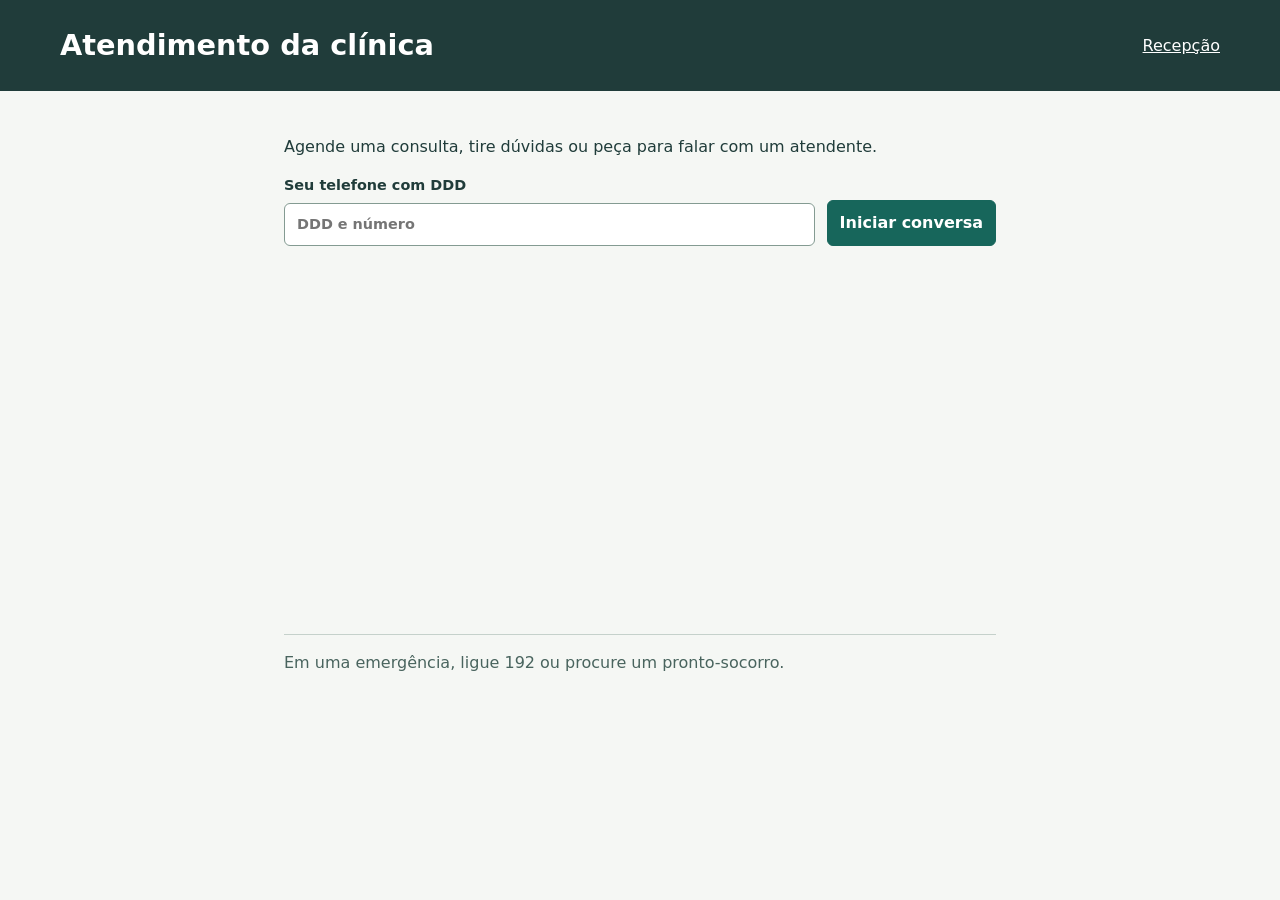
<file: web/index.html>
<!doctype html><html lang="pt-BR"><head><meta charset="utf-8"><meta name="viewport" content="width=device-width,initial-scale=1"><title>Atendimento da clínica</title><link rel="stylesheet" href="/web/style.css"><script src="/web/chat.js" defer></script></head><body><header><h1>Atendimento da clínica</h1><a href="/recepcao">Recepção</a></header><main class="chat-page"><p>Agende uma consulta, tire dúvidas ou peça para falar com um atendente.</p><form id="identificar" class="row"><label>Seu telefone com DDD<input id="telefone" type="tel" autocomplete="tel" required placeholder="DDD e número"></label><button>Iniciar conversa</button></form><section id="chat" aria-label="Conversa"><div id="mensagens" class="chat-log" role="log" aria-live="polite"></div><form id="enviar" hidden><label>Sua mensagem<textarea id="texto" required maxlength="4000" placeholder="Ex.: quero agendar uma consulta"></textarea></label><p><button>Enviar mensagem</button></p></form><p id="aviso" role="status" class="notice"></p></section><p class="muted">Em uma emergência, ligue 192 ou procure um pronto-socorro.</p><noscript>Ative JavaScript no navegador para conversar.</noscript></main></body></html>
</file>
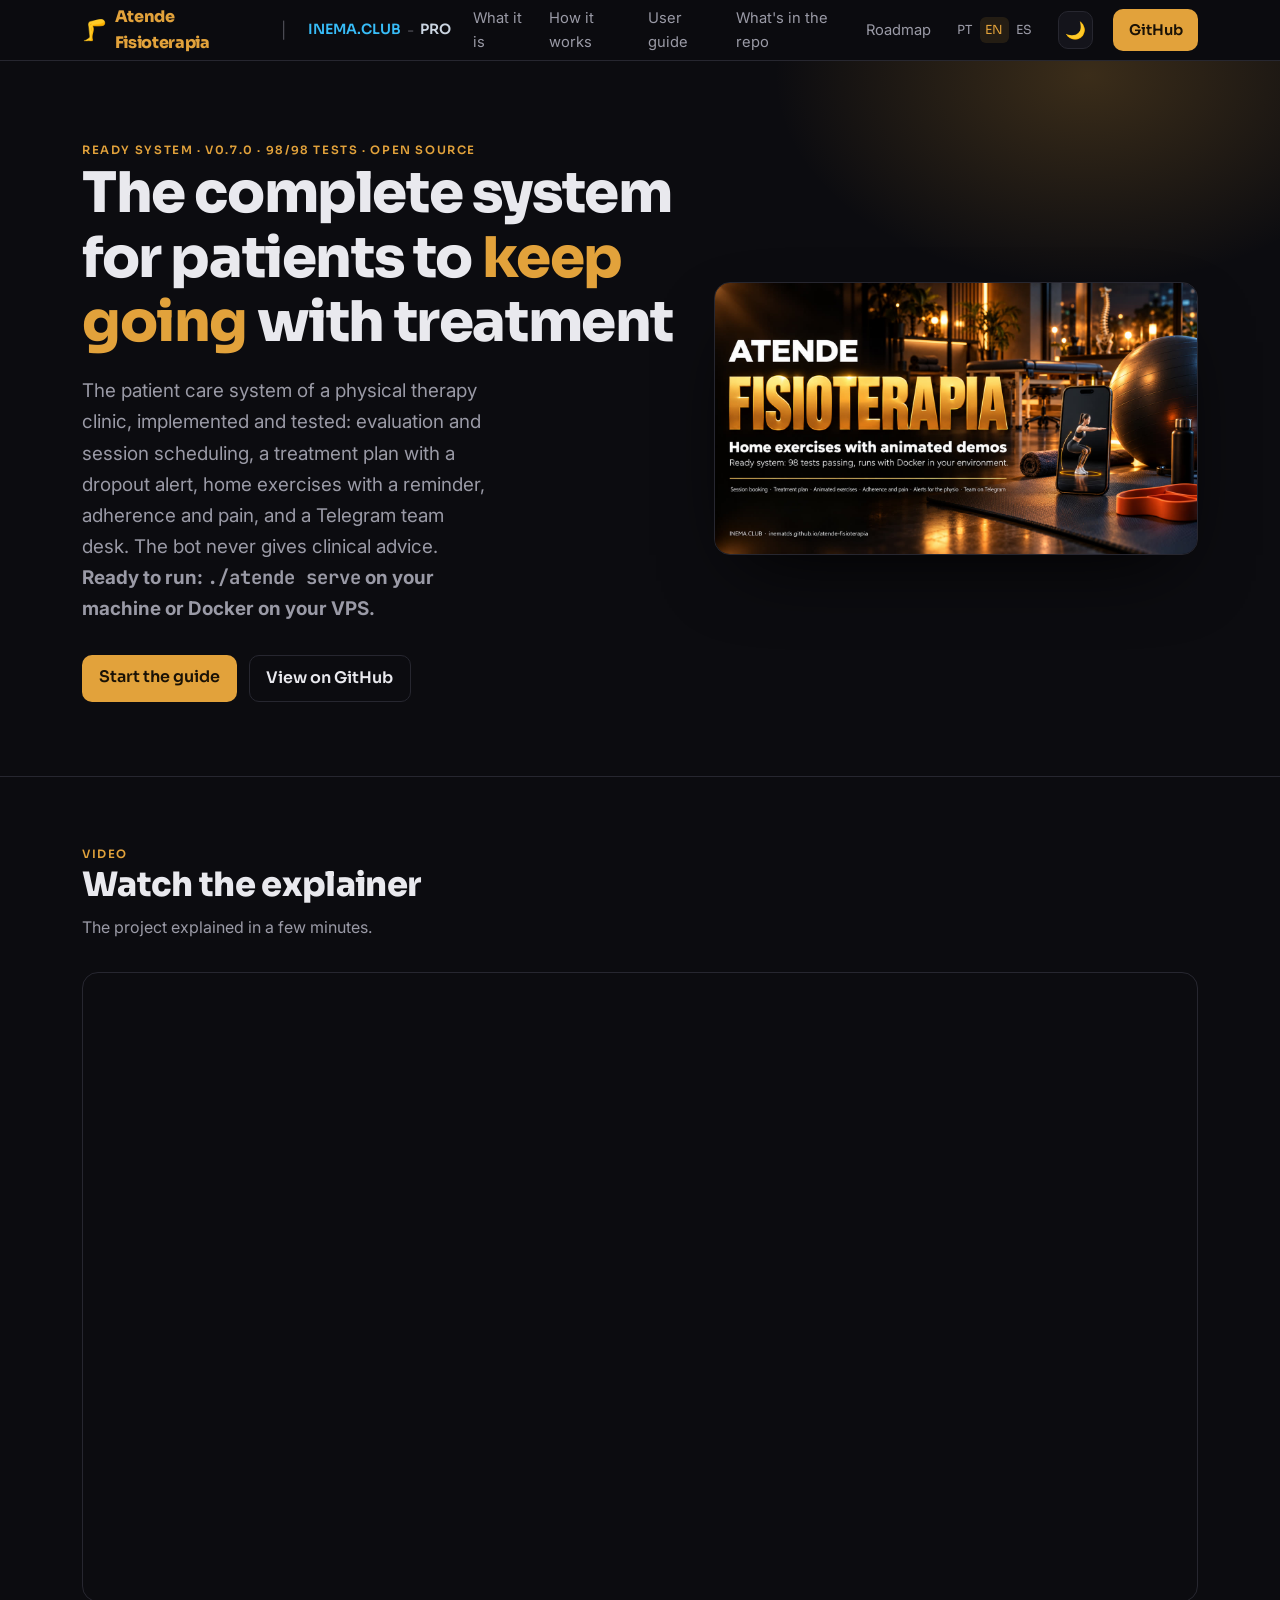
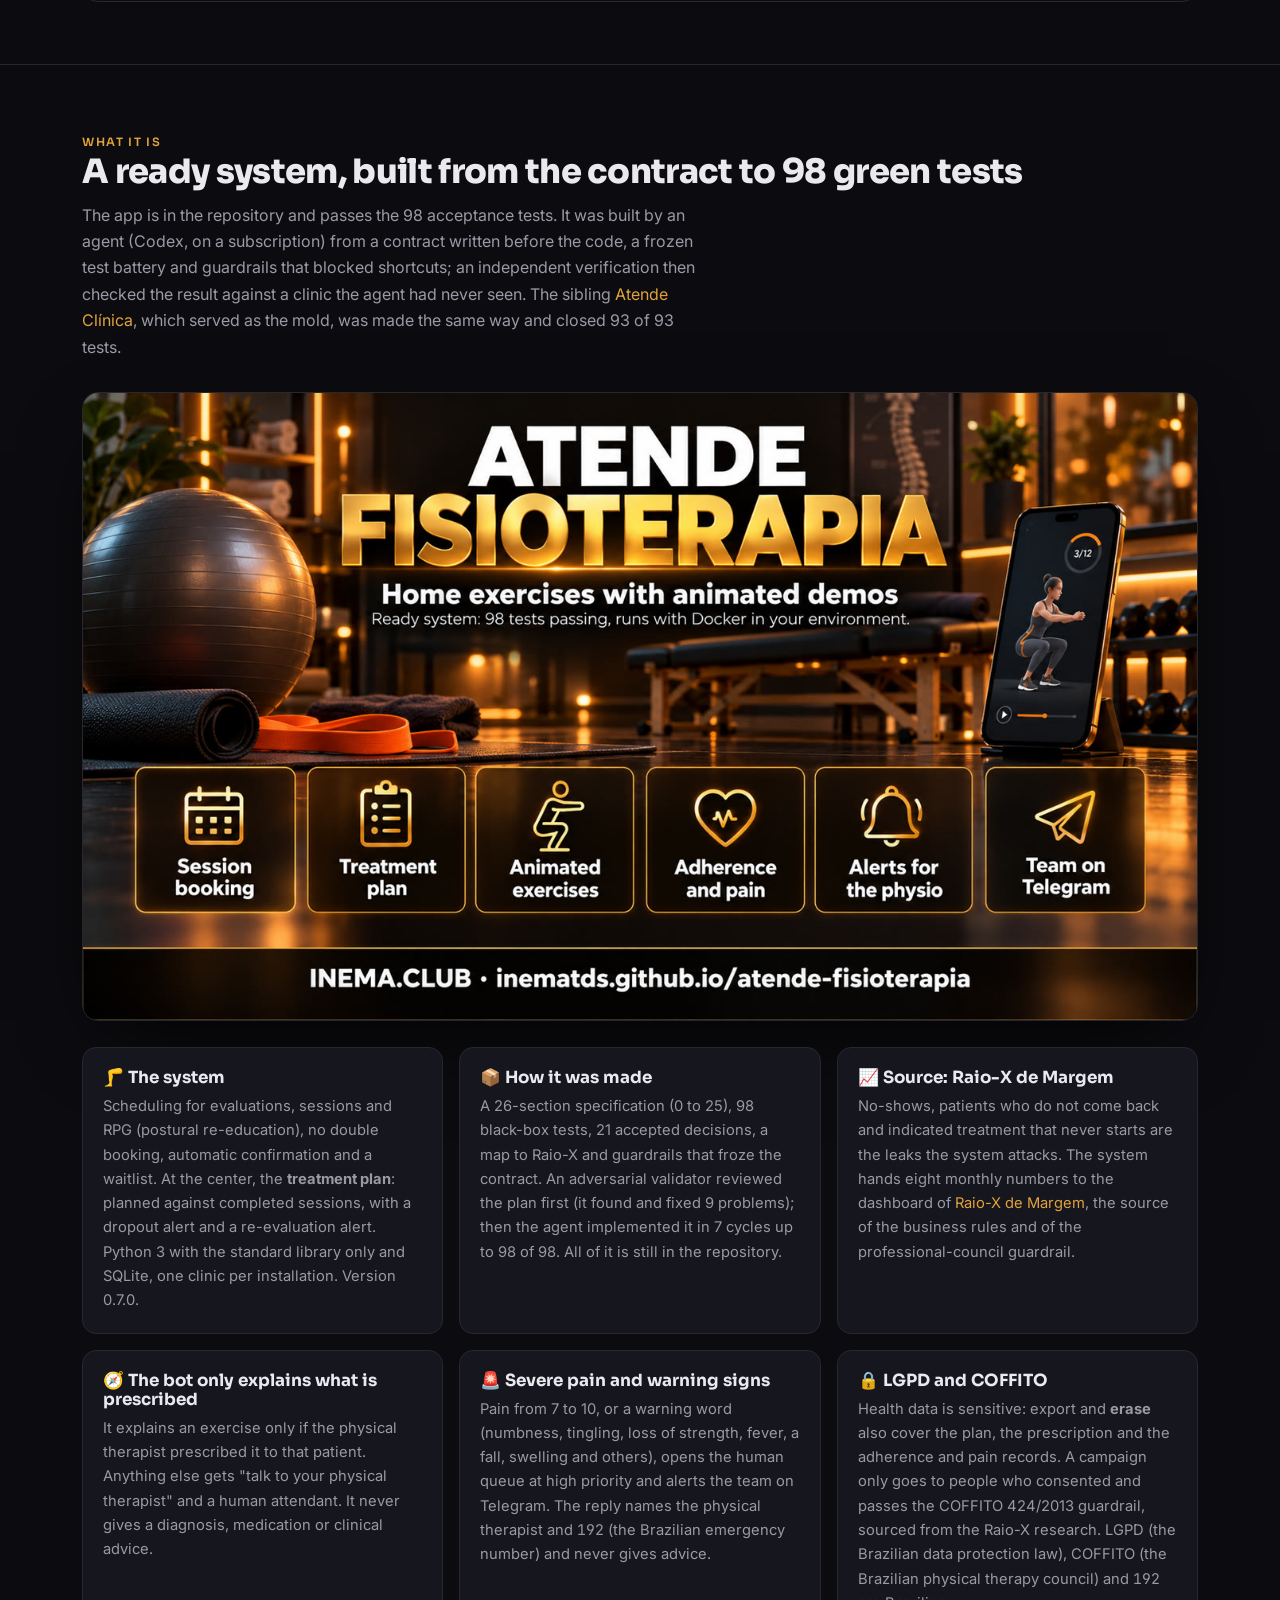
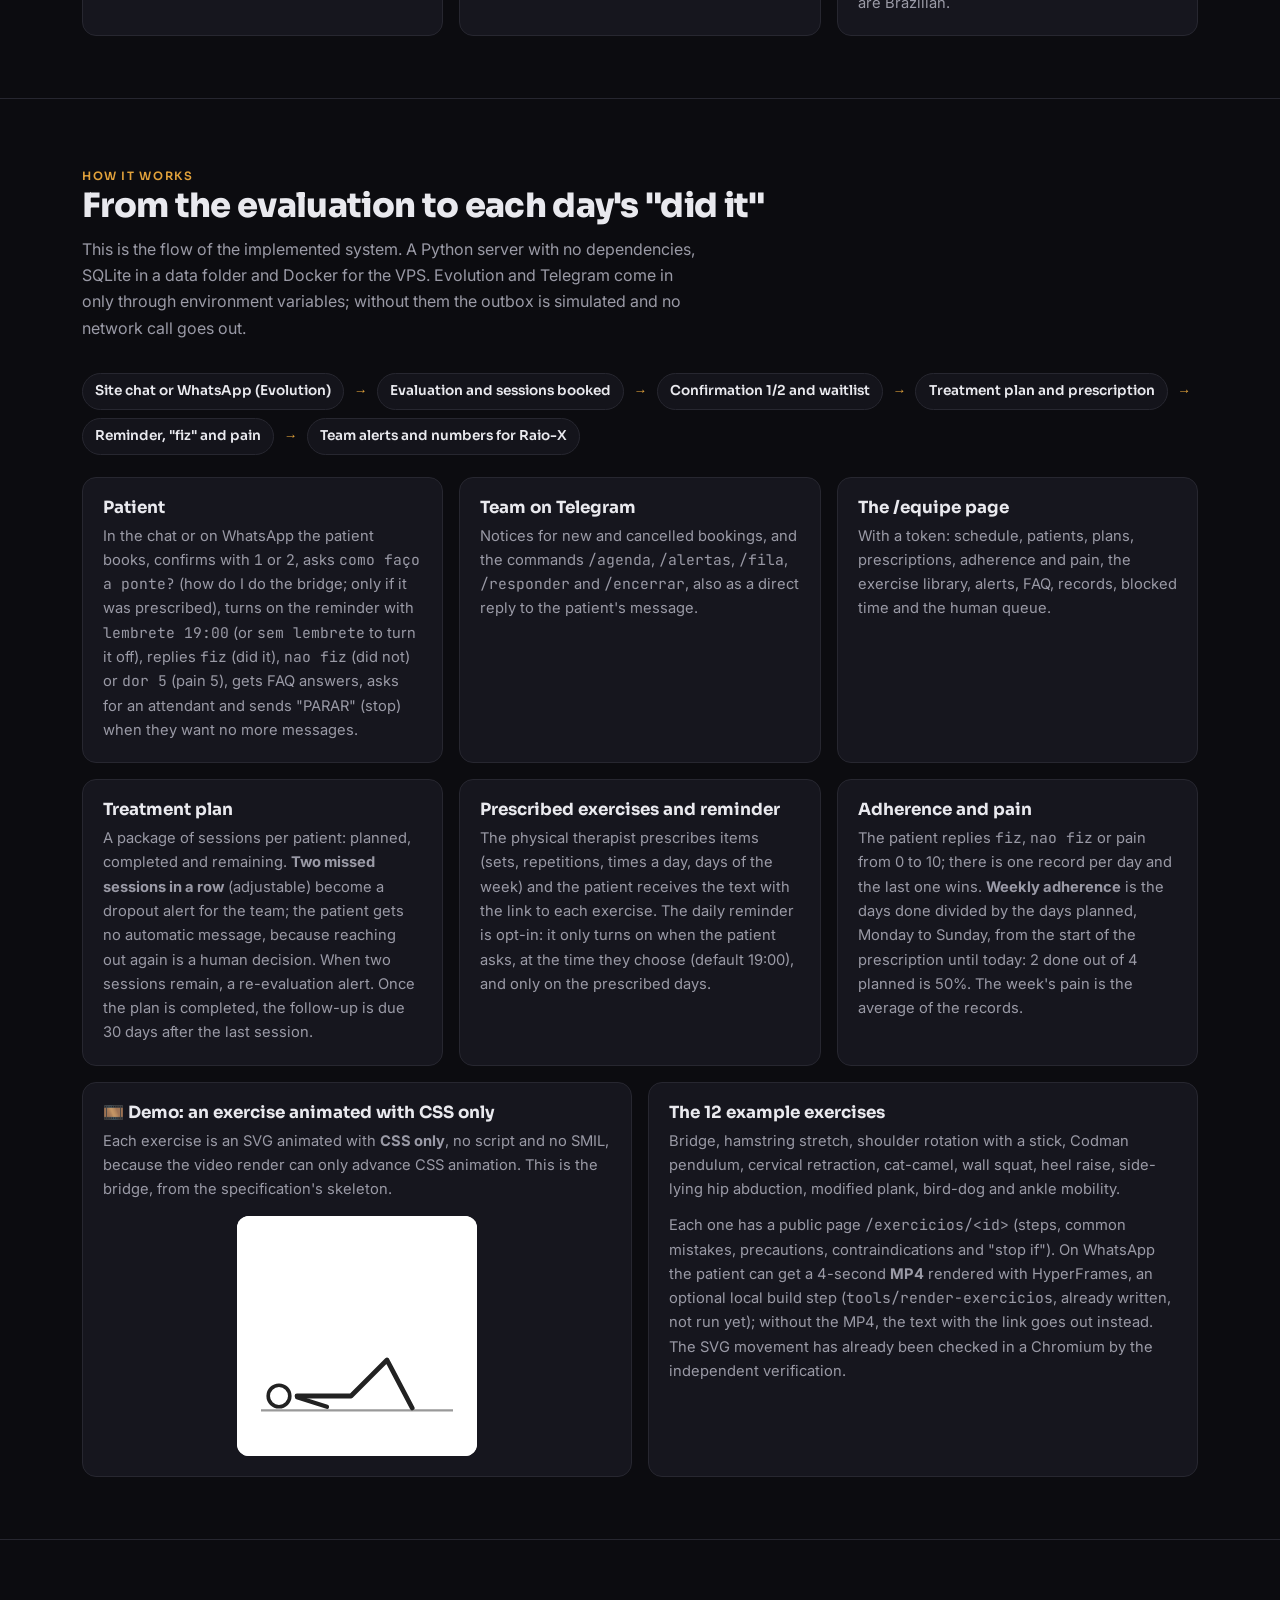
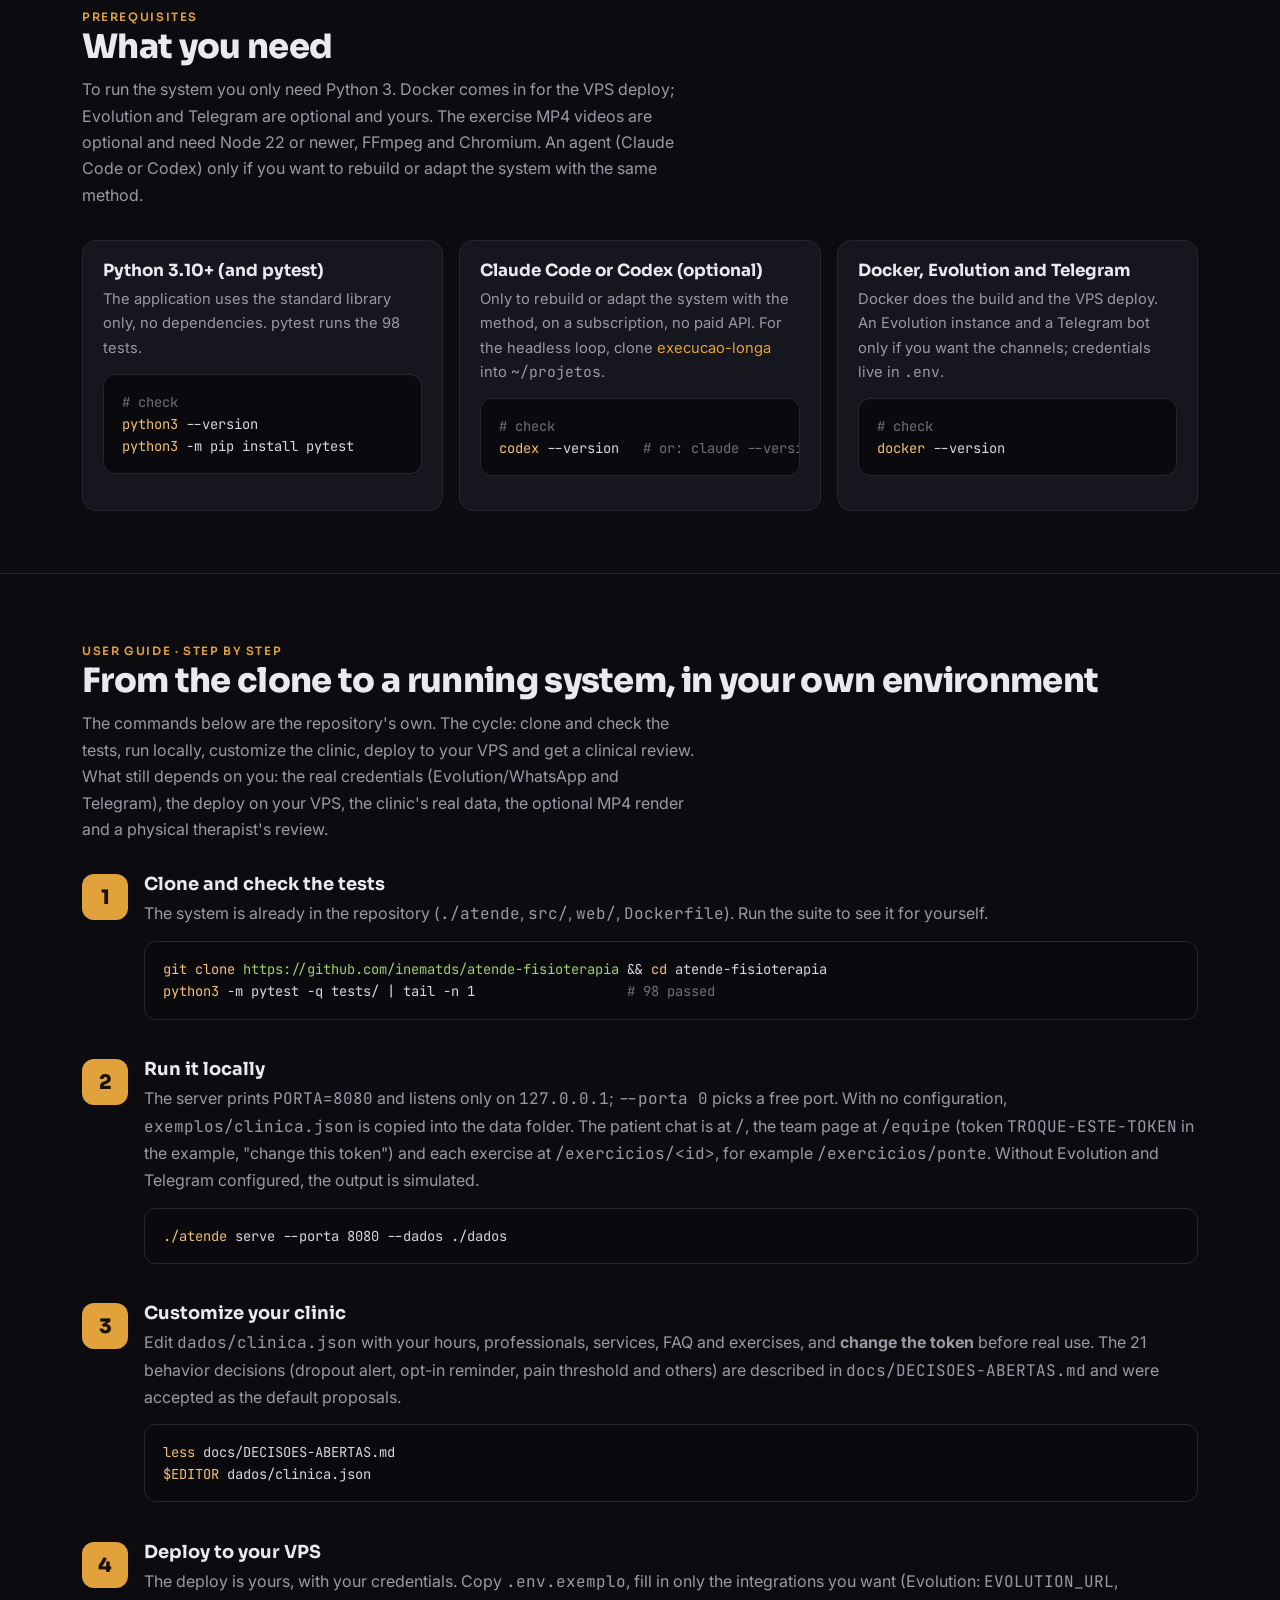
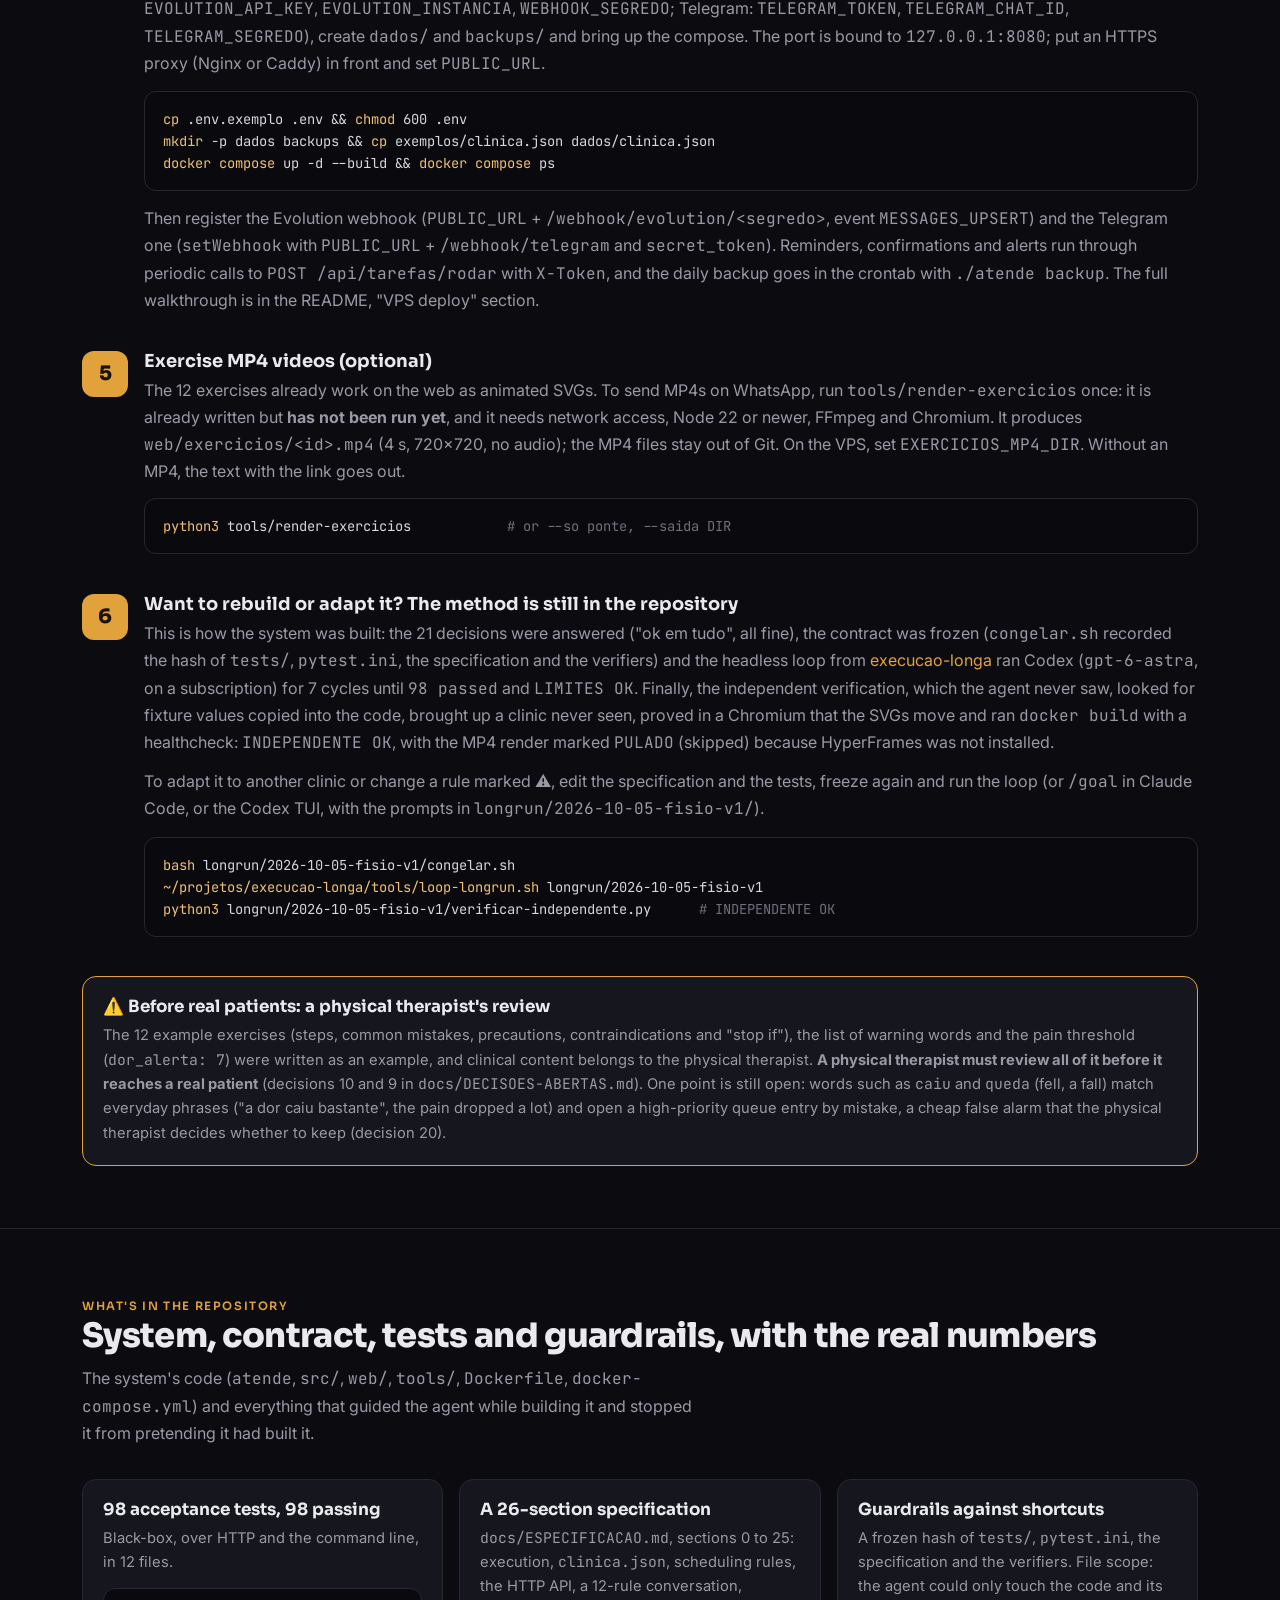
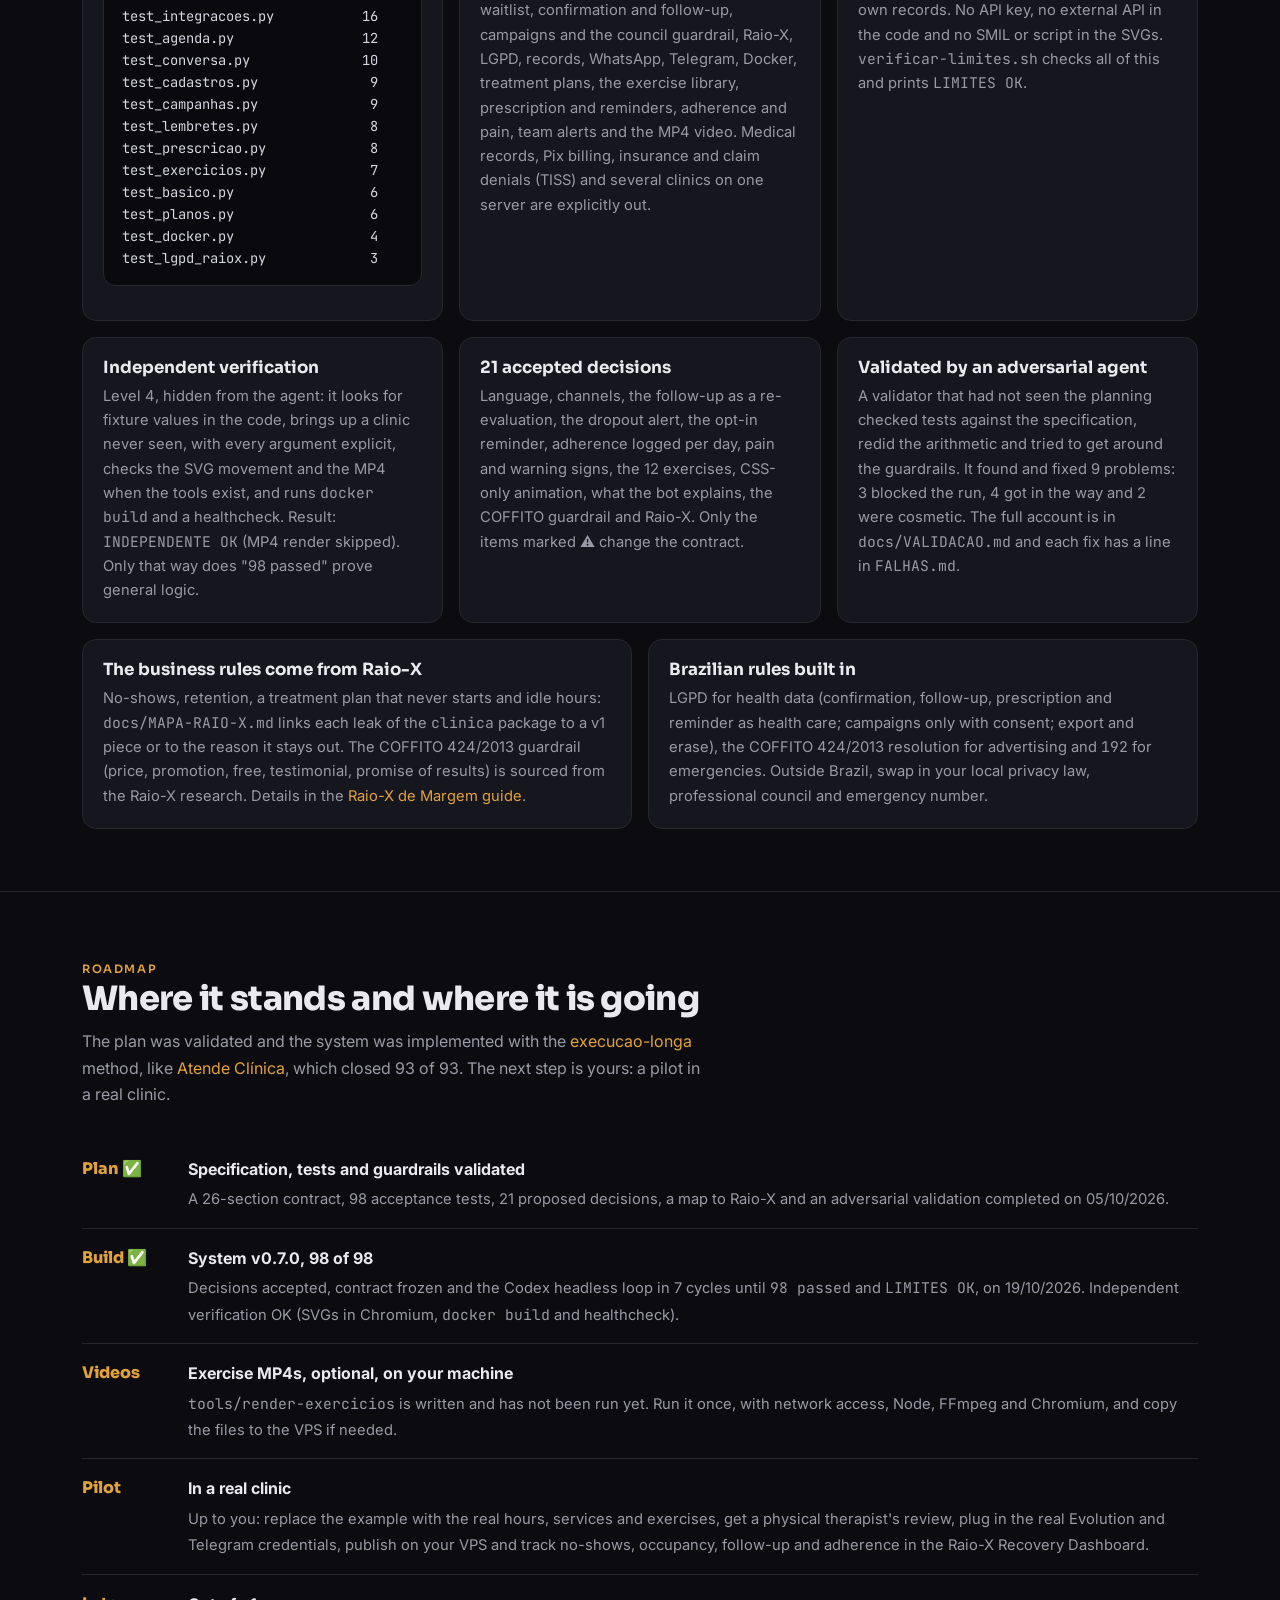
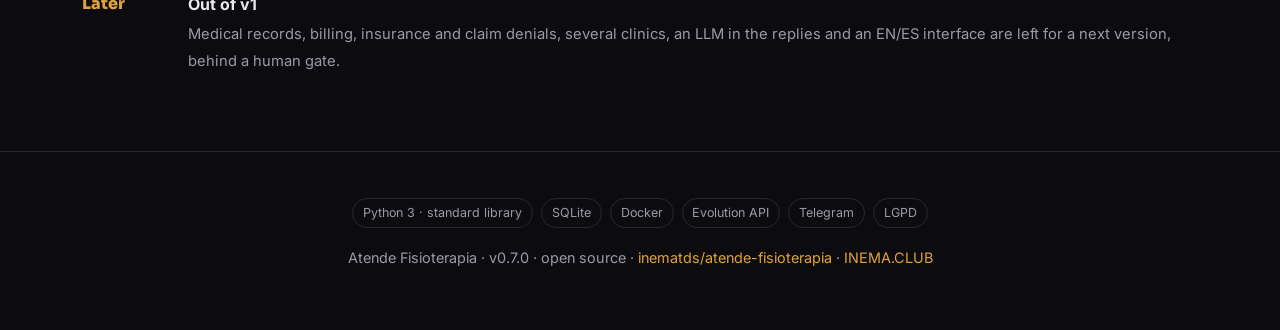
<file: guia/en/index.html>
<!DOCTYPE html>
<html lang="en">
<head>
<meta charset="utf-8">
<meta name="viewport" content="width=device-width, initial-scale=1">
<title>Atende Fisioterapia — open patient-care system for a physical therapy clinic: treatment plan, animated exercises, adherence and a Telegram team desk</title>
<meta name="description" content="Open, ready-to-run patient-care system for a physical therapy clinic (v0.7.0, 98 of 98 tests): scheduling, treatment plan, animated home exercises, adherence and pain, WhatsApp through Evolution and a Telegram team desk. Runs locally with ./atende serve and on a VPS with Docker.">
<link rel="alternate" hreflang="pt-BR" href="https://inematds.github.io/atende-fisioterapia/guia/">
<link rel="alternate" hreflang="en" href="https://inematds.github.io/atende-fisioterapia/guia/en/">
<link rel="alternate" hreflang="es" href="https://inematds.github.io/atende-fisioterapia/guia/es/">
<link rel="preconnect" href="https://fonts.googleapis.com">
<link rel="preconnect" href="https://fonts.gstatic.com" crossorigin>
<link href="https://fonts.googleapis.com/css2?family=Sora:wght@400;600;800&family=Inter:wght@400;500;600&family=JetBrains+Mono:wght@400;600&display=swap" rel="stylesheet">
<style>
  :root{
    --bg:#0c0c10; --bg2:#14141b; --card:#16161e; --line:#272730;
    --txt:#e9e9ee; --mut:#9a9aa6; --amb:#E2A23B; --amb2:#f0c070; --sky:#38bdf8; --pro:#cbd5e1;
    color-scheme:dark;
  }
  body.light{
    --bg:#f6f7f9; --bg2:#eceef2; --card:#ffffff; --line:#e1e3ea;
    --txt:#1a1a22; --mut:#5b5b68; --amb:#b9791d; --amb2:#a16207; --sky:#0369a1; --pro:#b45309;
    color-scheme:light;
  }
  body.light .hero .glow{opacity:.5}
  body.light pre{background:#0e0e14;color:#d6d6e0}
  body.light pre .c{color:#8a8a98}
  *{box-sizing:border-box}
  html{scroll-behavior:smooth}
  body{margin:0;background:var(--bg);color:var(--txt);font:16px/1.65 Inter,system-ui,sans-serif;-webkit-font-smoothing:antialiased}
  h1,h2,h3{font-family:Sora,sans-serif;line-height:1.15;margin:0}
  a{color:var(--amb);text-decoration:none}
  code,pre{font-family:"JetBrains Mono",monospace}
  .wrap{max-width:1160px;margin:0 auto;padding:0 22px}
  .mut{color:var(--mut)} .amb{color:var(--amb)}
  .chip{display:inline-block;font-size:.72rem;letter-spacing:.14em;text-transform:uppercase;color:var(--amb);font-weight:600;font-family:Sora}
  nav{position:sticky;top:0;z-index:30;backdrop-filter:blur(12px);background:rgba(12,12,16,.78);border-bottom:1px solid var(--line)}
  nav .wrap{display:flex;align-items:center;gap:22px;height:60px}
  nav .brand{display:flex;align-items:center;gap:8px;font-family:Sora;font-weight:800;letter-spacing:-.02em;color:var(--amb)}
  nav .brand .emoji{font-size:1.25rem}
  nav .sep{color:var(--mut);opacity:.45}
  nav .inema{color:var(--sky);font-weight:600;font-size:.88rem;font-family:Sora}
  nav .inema:hover{filter:brightness(1.15)}
  nav .pro{color:var(--pro);font-weight:600;font-size:.88rem;font-family:Sora}
  nav .pro:hover{filter:brightness(1.15)}
  nav .clubpro{display:inline-flex;align-items:center;gap:6px}
  nav .links{margin-left:auto;display:flex;align-items:center;gap:20px;font-size:.92rem}
  nav .links a.sec{color:var(--mut)} nav .links a.sec:hover{color:var(--txt)}
  .lang{display:inline-flex;gap:2px;font-family:Sora;font-size:.78rem}
  .lang a{color:var(--mut);padding:.2em .45em;border-radius:6px} .lang a.on{color:var(--amb);background:rgba(226,162,59,.12)}
  .tgl{background:var(--bg2);border:1px solid var(--line);color:var(--txt);width:38px;height:38px;border-radius:10px;cursor:pointer;display:inline-flex;align-items:center;justify-content:center;font-size:1.05rem}
  .tgl:hover{border-color:var(--amb)}
  .btn{display:inline-block;background:var(--amb);color:#1a1206;font-weight:600;padding:.6em 1.05em;border-radius:10px;font-family:Sora}
  .btn.ghost{background:transparent;color:var(--txt);border:1px solid var(--line)}
  @media(max-width:760px){nav .links a.sec{display:none}}
  @media(max-width:520px){nav .wrap{gap:8px;padding:8px 14px;height:auto;flex-wrap:wrap} nav .links{gap:8px;margin-left:0;width:100%;justify-content:space-between} nav .btn{padding:.45em .7em;font-size:.82rem} .tgl{width:34px;height:34px}}
  .hero{position:relative;overflow:hidden;border-bottom:1px solid var(--line)}
  .hero .glow{position:absolute;inset:-40% -20% auto auto;width:70%;height:600px;background:radial-gradient(closest-side,rgba(226,162,59,.22),transparent 70%);pointer-events:none}
  .hero .wrap{display:grid;grid-template-columns:1.1fr .9fr;gap:40px;align-items:center;padding:74px 22px}
  .hero h1{font-size:clamp(2.2rem,5vw,3.5rem);font-weight:800;letter-spacing:-.025em}
  .hero p.lead{font-size:1.18rem;color:var(--mut);margin:1.1em 0 1.6em;max-width:34ch}
  .hero .cta{display:flex;gap:12px;flex-wrap:wrap}
  .hero figure{margin:0;border-radius:16px;overflow:hidden;border:1px solid var(--line);box-shadow:0 30px 80px -30px #000}
  .hero figure img{width:100%;display:block}
  @media(max-width:780px){.hero .wrap{grid-template-columns:1fr;padding:48px 22px}}
  section{padding:62px 0;border-bottom:1px solid var(--line)}
  section h2{font-size:clamp(1.5rem,3.4vw,2.1rem);font-weight:800;letter-spacing:-.02em}
  section .sub{color:var(--mut);margin:.6em 0 2em;max-width:62ch}
  .grid{display:grid;gap:16px}
  .g3{grid-template-columns:repeat(3,1fr)} .g4{grid-template-columns:repeat(4,1fr)} .g2{grid-template-columns:repeat(2,1fr)}
  @media(max-width:820px){.g3,.g4{grid-template-columns:1fr 1fr}}
  @media(max-width:540px){.g2,.g3,.g4{grid-template-columns:1fr}}
  .card{background:var(--card);border:1px solid var(--line);border-radius:14px;padding:20px}
  .card h3{font-size:1.05rem;margin-bottom:.4em}
  .card p{color:var(--mut);font-size:.92rem;margin:0}
  .num{display:inline-flex;width:30px;height:30px;align-items:center;justify-content:center;border-radius:8px;background:rgba(226,162,59,.14);color:var(--amb);font-family:Sora;font-weight:800;font-size:.9rem;margin-bottom:.7em}
  .flow{display:flex;flex-wrap:wrap;gap:8px;align-items:center;margin-top:10px}
  .flow span{background:var(--bg2);border:1px solid var(--line);border-radius:999px;padding:.45em .9em;font-size:.85rem;font-family:Sora;font-weight:600}
  .flow .arr{color:var(--amb);border:none;background:none;padding:0 .1em}
  pre{background:#0a0a0e;border:1px solid var(--line);border-radius:12px;padding:16px 18px;overflow:auto;font-size:.86rem;line-height:1.6;color:#d6d6e0}
  pre .c{color:#6f6f7c} pre .k{color:var(--amb2)} pre .s{color:#9ece6a}
  .step{display:grid;grid-template-columns:46px minmax(0,1fr);gap:16px;margin-bottom:26px}
  .step>div,.card{min-width:0}
  p code,li code,td code{overflow-wrap:anywhere}
  .step .b{width:46px;height:46px;border-radius:12px;background:var(--amb);color:#1a1206;font-family:Sora;font-weight:800;font-size:1.25rem;display:flex;align-items:center;justify-content:center}
  .step h3{font-size:1.12rem;margin-bottom:.3em}
  .step p{color:var(--mut);margin:.2em 0 .7em}
  .ex{display:grid;grid-template-columns:1fr 1fr;gap:18px}
  @media(max-width:680px){.ex{grid-template-columns:1fr}}
  .ex figure{margin:0;border-radius:14px;overflow:hidden;border:1px solid var(--line)}
  .ex figure img{width:100%;display:block}
  .ex figcaption{padding:12px 14px;font-size:.88rem;color:var(--mut);background:var(--card)}
  .phase{display:flex;gap:14px;padding:16px 0;border-bottom:1px solid var(--line)}
  .phase:last-child{border:none}
  .phase .tag{flex:0 0 92px;font-family:Sora;font-weight:800;color:var(--amb)}
  .phase .d strong{display:block;margin-bottom:.2em}
  .phase .d span{color:var(--mut);font-size:.92rem}
  footer{padding:46px 0;text-align:center;color:var(--mut);font-size:.9rem}
  .pill{display:inline-block;border:1px solid var(--line);border-radius:999px;padding:.3em .8em;font-size:.78rem;color:var(--mut);margin:0 4px}
</style>
</head>

<body>

<nav><div class="wrap">
  <a class="brand" href="#top"><span class="emoji">🦵</span> Atende Fisioterapia</a>
  <span class="sep">|</span>
  <span class="clubpro">
    <a class="inema" href="https://inema.club" target="_blank" rel="noopener">INEMA.CLUB</a>
    <span class="sep">-</span>
    <a class="pro" href="https://inema.pro" target="_blank" rel="noopener">PRO</a>
  </span>
  <div class="links">
    <a class="sec" href="#oque">What it is</a>
    <a class="sec" href="#fluxo">How it works</a>
    <a class="sec" href="#guia">User guide</a>
    <a class="sec" href="#kit">What's in the repo</a>
    <a class="sec" href="#roadmap">Roadmap</a>
    <span class="lang"><a href="../">PT</a><a class="on" href="./">EN</a><a href="../es/">ES</a></span>
    <button class="tgl" id="themeToggle" aria-label="Toggle theme" title="Toggle theme">🌙</button>
    <a class="btn" href="https://github.com/inematds/atende-fisioterapia" target="_blank" rel="noopener">GitHub</a>
  </div>
</div></nav>

<header class="hero" id="top">
  <div class="glow"></div>
  <div class="wrap">
    <div>
      <span class="chip">Ready system · v0.7.0 · 98/98 tests · open source</span>
      <h1>The complete system for patients to <span class="amb">keep going</span> with treatment</h1>
      <p class="lead">The patient care system of a physical therapy clinic, implemented and tested: evaluation and session scheduling, a treatment plan with a dropout alert, home exercises with a reminder, adherence and pain, and a Telegram team desk. The bot never gives clinical advice. <strong>Ready to run: <code>./atende serve</code> on your machine or Docker on your VPS.</strong></p>
      <div class="cta">
        <a class="btn" href="#guia">Start the guide</a>
        <a class="btn ghost" href="https://github.com/inematds/atende-fisioterapia" target="_blank" rel="noopener">View on GitHub</a>
      </div>
    </div>
    <figure><img src="../assets/banner-en.jpg" alt="Atende Fisioterapia banner: treatment plan, animated exercises, reminder, adherence and pain, and a Telegram team desk"></figure>
  </div>
</header>

<section id="video"><div class="wrap">
  <span class="chip">Video</span>
  <h2>Watch the explainer</h2>
  <p class="sub">The project explained in a few minutes.</p>
  <div style="position:relative;padding-top:56.25%;border-radius:16px;overflow:hidden;border:1px solid var(--line,#272730)"><iframe src="https://www.youtube.com/embed/Pir0ezbdVgk" title="Watch the explainer" style="position:absolute;inset:0;width:100%;height:100%;border:0" loading="lazy" allowfullscreen></iframe></div>
</div></section>


<section id="oque"><div class="wrap">
  <span class="chip">What it is</span>
  <h2>A ready system, built from the contract to 98 green tests</h2>
  <p class="sub">The app is in the repository and passes the 98 acceptance tests. It was built by an agent (Codex, on a subscription) from a contract written before the code, a frozen test battery and guardrails that blocked shortcuts; an independent verification then checked the result against a clinic the agent had never seen. The sibling <a href="https://inematds.github.io/atende-clinica/guia/en/" target="_blank" rel="noopener">Atende Clínica</a>, which served as the mold, was made the same way and closed 93 of 93 tests.</p>
  <figure style="margin:0 0 26px;border-radius:16px;overflow:hidden;border:1px solid var(--line);box-shadow:0 30px 80px -30px #000"><img src="../assets/banner-grade-en.jpg" alt="Treatment plan with a dropout alert, animated home exercises, opt-in reminder, adherence and pain, clinical alert with 192, LGPD for health data and a Telegram team desk" loading="lazy" style="width:100%;display:block"></figure>
  <div class="grid g3">
    <div class="card"><h3>🦵 The system</h3><p>Scheduling for evaluations, sessions and RPG (postural re-education), no double booking, automatic confirmation and a waitlist. At the center, the <strong>treatment plan</strong>: planned against completed sessions, with a dropout alert and a re-evaluation alert. Python 3 with the standard library only and SQLite, one clinic per installation. Version 0.7.0.</p></div>
    <div class="card"><h3>📦 How it was made</h3><p>A 26-section specification (0 to 25), 98 black-box tests, 21 accepted decisions, a map to Raio-X and guardrails that froze the contract. An adversarial validator reviewed the plan first (it found and fixed 9 problems); then the agent implemented it in 7 cycles up to 98 of 98. All of it is still in the repository.</p></div>
    <div class="card"><h3>📈 Source: Raio-X de Margem</h3><p>No-shows, patients who do not come back and indicated treatment that never starts are the leaks the system attacks. The system hands eight monthly numbers to the dashboard of <a href="https://inematds.github.io/raio-x-margem/guia/en/" target="_blank" rel="noopener">Raio-X de Margem</a>, the source of the business rules and of the professional-council guardrail.</p></div>
  </div>
  <div class="grid g3" style="margin-top:16px">
    <div class="card"><h3>🧭 The bot only explains what is prescribed</h3><p>It explains an exercise only if the physical therapist prescribed it to that patient. Anything else gets "talk to your physical therapist" and a human attendant. It never gives a diagnosis, medication or clinical advice.</p></div>
    <div class="card"><h3>🚨 Severe pain and warning signs</h3><p>Pain from 7 to 10, or a warning word (numbness, tingling, loss of strength, fever, a fall, swelling and others), opens the human queue at high priority and alerts the team on Telegram. The reply names the physical therapist and <code>192</code> (the Brazilian emergency number) and never gives advice.</p></div>
    <div class="card"><h3>🔒 LGPD and COFFITO</h3><p>Health data is sensitive: export and <strong>erase</strong> also cover the plan, the prescription and the adherence and pain records. A campaign only goes to people who consented and passes the COFFITO 424/2013 guardrail, sourced from the Raio-X research. LGPD (the Brazilian data protection law), COFFITO (the Brazilian physical therapy council) and <code>192</code> are Brazilian.</p></div>
  </div>
</div></section>

<section id="fluxo"><div class="wrap">
  <span class="chip">How it works</span>
  <h2>From the evaluation to each day's "did it"</h2>
  <p class="sub">This is the flow of the implemented system. A Python server with no dependencies, SQLite in a data folder and Docker for the VPS. Evolution and Telegram come in only through environment variables; without them the outbox is simulated and no network call goes out.</p>
  <div class="flow">
    <span>Site chat or WhatsApp (Evolution)</span><span class="arr">→</span>
    <span>Evaluation and sessions booked</span><span class="arr">→</span>
    <span>Confirmation 1/2 and waitlist</span><span class="arr">→</span>
    <span>Treatment plan and prescription</span><span class="arr">→</span>
    <span>Reminder, "fiz" and pain</span><span class="arr">→</span>
    <span>Team alerts and numbers for Raio-X</span>
  </div>
  <div class="grid g3" style="margin-top:22px">
    <div class="card"><h3>Patient</h3><p>In the chat or on WhatsApp the patient books, confirms with <code>1</code> or <code>2</code>, asks <code>como faço a ponte?</code> (how do I do the bridge; only if it was prescribed), turns on the reminder with <code>lembrete 19:00</code> (or <code>sem lembrete</code> to turn it off), replies <code>fiz</code> (did it), <code>nao fiz</code> (did not) or <code>dor 5</code> (pain 5), gets FAQ answers, asks for an attendant and sends "PARAR" (stop) when they want no more messages.</p></div>
    <div class="card"><h3>Team on Telegram</h3><p>Notices for new and cancelled bookings, and the commands <code>/agenda</code>, <code>/alertas</code>, <code>/fila</code>, <code>/responder</code> and <code>/encerrar</code>, also as a direct reply to the patient's message.</p></div>
    <div class="card"><h3>The /equipe page</h3><p>With a token: schedule, patients, plans, prescriptions, adherence and pain, the exercise library, alerts, FAQ, records, blocked time and the human queue.</p></div>
  </div>
  <div class="grid g3" style="margin-top:16px">
    <div class="card"><h3>Treatment plan</h3><p>A package of sessions per patient: planned, completed and remaining. <strong>Two missed sessions in a row</strong> (adjustable) become a dropout alert for the team; the patient gets no automatic message, because reaching out again is a human decision. When two sessions remain, a re-evaluation alert. Once the plan is completed, the follow-up is due 30 days after the last session.</p></div>
    <div class="card"><h3>Prescribed exercises and reminder</h3><p>The physical therapist prescribes items (sets, repetitions, times a day, days of the week) and the patient receives the text with the link to each exercise. The daily reminder is opt-in: it only turns on when the patient asks, at the time they choose (default 19:00), and only on the prescribed days.</p></div>
    <div class="card"><h3>Adherence and pain</h3><p>The patient replies <code>fiz</code>, <code>nao fiz</code> or pain from 0 to 10; there is one record per day and the last one wins. <strong>Weekly adherence</strong> is the days done divided by the days planned, Monday to Sunday, from the start of the prescription until today: 2 done out of 4 planned is 50%. The week's pain is the average of the records.</p></div>
  </div>
  <div class="grid g2" style="margin-top:16px">
    <div class="card"><h3>🎞️ Demo: an exercise animated with CSS only</h3>
      <p>Each exercise is an SVG animated with <strong>CSS only</strong>, no script and no SMIL, because the video render can only advance CSS animation. This is the bridge, from the specification's skeleton.</p>
      <svg xmlns="http://www.w3.org/2000/svg" viewBox="0 0 400 400" role="img" aria-label="Bridge" style="width:100%;max-width:240px;display:block;margin:14px auto 0;background:#fff;border-radius:12px">
        <title>Bridge</title>
        <style>
          .fx-corpo{d:path("M100 300 L190 300 L250 240 L292 320");animation:fx-ponte 2.4s ease-in-out infinite}
          @keyframes fx-ponte{0%,15%,100%{d:path("M100 300 L190 300 L250 240 L292 320")}45%,65%{d:path("M100 300 L186 256 L257 236 L292 320")}}
          @media (prefers-reduced-motion:reduce){.fx-corpo{animation:none}}
        </style>
        <rect width="400" height="400" fill="#fff"/>
        <line x1="40" y1="324" x2="360" y2="324" stroke="#999" stroke-width="4"/>
        <circle cx="70" cy="300" r="18" fill="none" stroke="#222" stroke-width="6"/>
        <line x1="100" y1="302" x2="150" y2="318" stroke="#222" stroke-width="7" stroke-linecap="round"/>
        <path class="fx-corpo" d="M100 300 L190 300 L250 240 L292 320" fill="none" stroke="#222" stroke-width="8" stroke-linecap="round" stroke-linejoin="round"/>
      </svg></div>
    <div class="card"><h3>The 12 example exercises</h3>
      <p>Bridge, hamstring stretch, shoulder rotation with a stick, Codman pendulum, cervical retraction, cat-camel, wall squat, heel raise, side-lying hip abduction, modified plank, bird-dog and ankle mobility.</p>
      <p style="margin-top:.8em">Each one has a public page <code>/exercicios/&lt;id&gt;</code> (steps, common mistakes, precautions, contraindications and "stop if"). On WhatsApp the patient can get a 4-second <strong>MP4</strong> rendered with HyperFrames, an optional local build step (<code>tools/render-exercicios</code>, already written, not run yet); without the MP4, the text with the link goes out instead. The SVG movement has already been checked in a Chromium by the independent verification.</p></div>
  </div>
</div></section>

<section id="pre"><div class="wrap">
  <span class="chip">Prerequisites</span>
  <h2>What you need</h2>
  <p class="sub">To run the system you only need Python 3. Docker comes in for the VPS deploy; Evolution and Telegram are optional and yours. The exercise MP4 videos are optional and need Node 22 or newer, FFmpeg and Chromium. An agent (Claude Code or Codex) only if you want to rebuild or adapt the system with the same method.</p>
  <div class="grid g3">
    <div class="card"><h3>Python 3.10+ (and pytest)</h3><p>The application uses the standard library only, no dependencies. pytest runs the 98 tests.</p><pre><span class="c"># check</span>
<span class="k">python3</span> --version
<span class="k">python3</span> -m pip install pytest</pre></div>
    <div class="card"><h3>Claude Code or Codex (optional)</h3><p>Only to rebuild or adapt the system with the method, on a subscription, no paid API. For the headless loop, clone <a href="https://github.com/inematds/execucao-longa" target="_blank" rel="noopener">execucao-longa</a> into <code>~/projetos</code>.</p><pre><span class="c"># check</span>
<span class="k">codex</span> --version   <span class="c"># or: claude --version</span></pre></div>
    <div class="card"><h3>Docker, Evolution and Telegram</h3><p>Docker does the build and the VPS deploy. An Evolution instance and a Telegram bot only if you want the channels; credentials live in <code>.env</code>.</p><pre><span class="c"># check</span>
<span class="k">docker</span> --version</pre></div>
  </div>
</div></section>

<section id="guia"><div class="wrap">
  <span class="chip">User guide · step by step</span>
  <h2>From the clone to a running system, in your own environment</h2>
  <p class="sub">The commands below are the repository's own. The cycle: clone and check the tests, run locally, customize the clinic, deploy to your VPS and get a clinical review. What still depends on you: the real credentials (Evolution/WhatsApp and Telegram), the deploy on your VPS, the clinic's real data, the optional MP4 render and a physical therapist's review.</p>

  <div class="step"><div class="b">1</div><div>
    <h3>Clone and check the tests</h3>
    <p>The system is already in the repository (<code>./atende</code>, <code>src/</code>, <code>web/</code>, <code>Dockerfile</code>). Run the suite to see it for yourself.</p>
<pre><span class="k">git clone</span> <span class="s">https://github.com/inematds/atende-fisioterapia</span> && <span class="k">cd</span> atende-fisioterapia
<span class="k">python3</span> -m pytest -q tests/ | tail -n 1                   <span class="c"># 98 passed</span></pre>
  </div></div>

  <div class="step"><div class="b">2</div><div>
    <h3>Run it locally</h3>
    <p>The server prints <code>PORTA=8080</code> and listens only on <code>127.0.0.1</code>; <code>--porta 0</code> picks a free port. With no configuration, <code>exemplos/clinica.json</code> is copied into the data folder. The patient chat is at <code>/</code>, the team page at <code>/equipe</code> (token <code>TROQUE-ESTE-TOKEN</code> in the example, "change this token") and each exercise at <code>/exercicios/&lt;id&gt;</code>, for example <code>/exercicios/ponte</code>. Without Evolution and Telegram configured, the output is simulated.</p>
<pre><span class="k">./atende</span> serve --porta 8080 --dados ./dados</pre>
  </div></div>

  <div class="step"><div class="b">3</div><div>
    <h3>Customize your clinic</h3>
    <p>Edit <code>dados/clinica.json</code> with your hours, professionals, services, FAQ and exercises, and <strong>change the token</strong> before real use. The 21 behavior decisions (dropout alert, opt-in reminder, pain threshold and others) are described in <code>docs/DECISOES-ABERTAS.md</code> and were accepted as the default proposals.</p>
<pre><span class="k">less</span> docs/DECISOES-ABERTAS.md
<span class="k">$EDITOR</span> dados/clinica.json</pre>
  </div></div>

  <div class="step"><div class="b">4</div><div>
    <h3>Deploy to your VPS</h3>
    <p>The deploy is yours, with your credentials. Copy <code>.env.exemplo</code>, fill in only the integrations you want (Evolution: <code>EVOLUTION_URL</code>, <code>EVOLUTION_API_KEY</code>, <code>EVOLUTION_INSTANCIA</code>, <code>WEBHOOK_SEGREDO</code>; Telegram: <code>TELEGRAM_TOKEN</code>, <code>TELEGRAM_CHAT_ID</code>, <code>TELEGRAM_SEGREDO</code>), create <code>dados/</code> and <code>backups/</code> and bring up the compose. The port is bound to <code>127.0.0.1:8080</code>; put an HTTPS proxy (Nginx or Caddy) in front and set <code>PUBLIC_URL</code>.</p>
<pre><span class="k">cp</span> .env.exemplo .env && <span class="k">chmod</span> 600 .env
<span class="k">mkdir</span> -p dados backups && <span class="k">cp</span> exemplos/clinica.json dados/clinica.json
<span class="k">docker compose</span> up -d --build && <span class="k">docker compose</span> ps</pre>
    <p>Then register the Evolution webhook (<code>PUBLIC_URL</code> + <code>/webhook/evolution/&lt;segredo&gt;</code>, event <code>MESSAGES_UPSERT</code>) and the Telegram one (<code>setWebhook</code> with <code>PUBLIC_URL</code> + <code>/webhook/telegram</code> and <code>secret_token</code>). Reminders, confirmations and alerts run through periodic calls to <code>POST /api/tarefas/rodar</code> with <code>X-Token</code>, and the daily backup goes in the crontab with <code>./atende backup</code>. The full walkthrough is in the README, "VPS deploy" section.</p>
  </div></div>

  <div class="step"><div class="b">5</div><div>
    <h3>Exercise MP4 videos (optional)</h3>
    <p>The 12 exercises already work on the web as animated SVGs. To send MP4s on WhatsApp, run <code>tools/render-exercicios</code> once: it is already written but <strong>has not been run yet</strong>, and it needs network access, Node 22 or newer, FFmpeg and Chromium. It produces <code>web/exercicios/&lt;id&gt;.mp4</code> (4 s, 720×720, no audio); the MP4 files stay out of Git. On the VPS, set <code>EXERCICIOS_MP4_DIR</code>. Without an MP4, the text with the link goes out.</p>
<pre><span class="k">python3</span> tools/render-exercicios            <span class="c"># or --so ponte, --saida DIR</span></pre>
  </div></div>

  <div class="step"><div class="b">6</div><div>
    <h3>Want to rebuild or adapt it? The method is still in the repository</h3>
    <p>This is how the system was built: the 21 decisions were answered ("ok em tudo", all fine), the contract was frozen (<code>congelar.sh</code> recorded the hash of <code>tests/</code>, <code>pytest.ini</code>, the specification and the verifiers) and the headless loop from <a href="https://inematds.github.io/execucao-longa/guia/en/" target="_blank" rel="noopener">execucao-longa</a> ran Codex (<code>gpt-6-astra</code>, on a subscription) for 7 cycles until <code>98 passed</code> and <code>LIMITES OK</code>. Finally, the independent verification, which the agent never saw, looked for fixture values copied into the code, brought up a clinic never seen, proved in a Chromium that the SVGs move and ran <code>docker build</code> with a healthcheck: <code>INDEPENDENTE OK</code>, with the MP4 render marked <code>PULADO</code> (skipped) because HyperFrames was not installed.</p>
    <p>To adapt it to another clinic or change a rule marked ⚠, edit the specification and the tests, freeze again and run the loop (or <code>/goal</code> in Claude Code, or the Codex TUI, with the prompts in <code>longrun/2026-10-05-fisio-v1/</code>).</p>
<pre><span class="k">bash</span> longrun/2026-10-05-fisio-v1/congelar.sh
<span class="k">~/projetos/execucao-longa/tools/loop-longrun.sh</span> longrun/2026-10-05-fisio-v1
<span class="k">python3</span> longrun/2026-10-05-fisio-v1/verificar-independente.py      <span class="c"># INDEPENDENTE OK</span></pre>
  </div></div>

  <div class="card" style="border-color:var(--amb)"><h3>⚠️ Before real patients: a physical therapist's review</h3><p>The 12 example exercises (steps, common mistakes, precautions, contraindications and "stop if"), the list of warning words and the pain threshold (<code>dor_alerta: 7</code>) were written as an example, and clinical content belongs to the physical therapist. <strong>A physical therapist must review all of it before it reaches a real patient</strong> (decisions 10 and 9 in <code>docs/DECISOES-ABERTAS.md</code>). One point is still open: words such as <code>caiu</code> and <code>queda</code> (fell, a fall) match everyday phrases ("a dor caiu bastante", the pain dropped a lot) and open a high-priority queue entry by mistake, a cheap false alarm that the physical therapist decides whether to keep (decision 20).</p></div>
</div></section>

<section id="kit"><div class="wrap">
  <span class="chip">What's in the repository</span>
  <h2>System, contract, tests and guardrails, with the real numbers</h2>
  <p class="sub">The system's code (<code>atende</code>, <code>src/</code>, <code>web/</code>, <code>tools/</code>, <code>Dockerfile</code>, <code>docker-compose.yml</code>) and everything that guided the agent while building it and stopped it from pretending it had built it.</p>
  <div class="grid g3">
    <div class="card"><h3>98 acceptance tests, 98 passing</h3><p>Black-box, over HTTP and the command line, in 12 files.</p><pre>test_integracoes.py           16
test_agenda.py                12
test_conversa.py              10
test_cadastros.py              9
test_campanhas.py              9
test_lembretes.py              8
test_prescricao.py             8
test_exercicios.py             7
test_basico.py                 6
test_planos.py                 6
test_docker.py                 4
test_lgpd_raiox.py             3</pre></div>
    <div class="card"><h3>A 26-section specification</h3><p><code>docs/ESPECIFICACAO.md</code>, sections 0 to 25: execution, <code>clinica.json</code>, scheduling rules, the HTTP API, a 12-rule conversation, waitlist, confirmation and follow-up, campaigns and the council guardrail, Raio-X, LGPD, records, WhatsApp, Telegram, Docker, treatment plans, the exercise library, prescription and reminders, adherence and pain, team alerts and the MP4 video. Medical records, Pix billing, insurance and claim denials (TISS) and several clinics on one server are explicitly out.</p></div>
    <div class="card"><h3>Guardrails against shortcuts</h3><p>A frozen hash of <code>tests/</code>, <code>pytest.ini</code>, the specification and the verifiers. File scope: the agent could only touch the code and its own records. No API key, no external API in the code and no SMIL or script in the SVGs. <code>verificar-limites.sh</code> checks all of this and prints <code>LIMITES OK</code>.</p></div>
    <div class="card"><h3>Independent verification</h3><p>Level 4, hidden from the agent: it looks for fixture values in the code, brings up a clinic never seen, with every argument explicit, checks the SVG movement and the MP4 when the tools exist, and runs <code>docker build</code> and a healthcheck. Result: <code>INDEPENDENTE OK</code> (MP4 render skipped). Only that way does "98 passed" prove general logic.</p></div>
    <div class="card"><h3>21 accepted decisions</h3><p>Language, channels, the follow-up as a re-evaluation, the dropout alert, the opt-in reminder, adherence logged per day, pain and warning signs, the 12 exercises, CSS-only animation, what the bot explains, the COFFITO guardrail and Raio-X. Only the items marked ⚠ change the contract.</p></div>
    <div class="card"><h3>Validated by an adversarial agent</h3><p>A validator that had not seen the planning checked tests against the specification, redid the arithmetic and tried to get around the guardrails. It found and fixed 9 problems: 3 blocked the run, 4 got in the way and 2 were cosmetic. The full account is in <code>docs/VALIDACAO.md</code> and each fix has a line in <code>FALHAS.md</code>.</p></div>
  </div>
  <div class="grid g2" style="margin-top:16px">
    <div class="card"><h3>The business rules come from Raio-X</h3><p>No-shows, retention, a treatment plan that never starts and idle hours: <code>docs/MAPA-RAIO-X.md</code> links each leak of the <code>clinica</code> package to a v1 piece or to the reason it stays out. The COFFITO 424/2013 guardrail (price, promotion, free, testimonial, promise of results) is sourced from the Raio-X research. Details in the <a href="https://inematds.github.io/raio-x-margem/guia/en/" target="_blank" rel="noopener">Raio-X de Margem guide</a>.</p></div>
    <div class="card"><h3>Brazilian rules built in</h3><p>LGPD for health data (confirmation, follow-up, prescription and reminder as health care; campaigns only with consent; export and erase), the COFFITO 424/2013 resolution for advertising and <code>192</code> for emergencies. Outside Brazil, swap in your local privacy law, professional council and emergency number.</p></div>
  </div>
</div></section>

<section id="roadmap"><div class="wrap">
  <span class="chip">Roadmap</span>
  <h2>Where it stands and where it is going</h2>
  <p class="sub">The plan was validated and the system was implemented with the <a href="https://inematds.github.io/execucao-longa/guia/en/" target="_blank" rel="noopener">execucao-longa</a> method, like <a href="https://inematds.github.io/atende-clinica/guia/en/" target="_blank" rel="noopener">Atende Clínica</a>, which closed 93 of 93. The next step is yours: a pilot in a real clinic.</p>
  <div class="phase"><div class="tag">Plan ✅</div><div class="d"><strong>Specification, tests and guardrails validated</strong><span>A 26-section contract, 98 acceptance tests, 21 proposed decisions, a map to Raio-X and an adversarial validation completed on 05/10/2026.</span></div></div>
  <div class="phase"><div class="tag">Build ✅</div><div class="d"><strong>System v0.7.0, 98 of 98</strong><span>Decisions accepted, contract frozen and the Codex headless loop in 7 cycles until <code>98 passed</code> and <code>LIMITES OK</code>, on 19/10/2026. Independent verification OK (SVGs in Chromium, <code>docker build</code> and healthcheck).</span></div></div>
  <div class="phase"><div class="tag">Videos</div><div class="d"><strong>Exercise MP4s, optional, on your machine</strong><span><code>tools/render-exercicios</code> is written and has not been run yet. Run it once, with network access, Node, FFmpeg and Chromium, and copy the files to the VPS if needed.</span></div></div>
  <div class="phase"><div class="tag">Pilot</div><div class="d"><strong>In a real clinic</strong><span>Up to you: replace the example with the real hours, services and exercises, get a physical therapist's review, plug in the real Evolution and Telegram credentials, publish on your VPS and track no-shows, occupancy, follow-up and adherence in the Raio-X Recovery Dashboard.</span></div></div>
  <div class="phase"><div class="tag">Later</div><div class="d"><strong>Out of v1</strong><span>Medical records, billing, insurance and claim denials, several clinics, an LLM in the replies and an EN/ES interface are left for a next version, behind a human gate.</span></div></div>
</div></section>

<footer>
  <div class="wrap">
    <div class="pill">Python 3 · standard library</div><div class="pill">SQLite</div><div class="pill">Docker</div><div class="pill">Evolution API</div><div class="pill">Telegram</div><div class="pill">LGPD</div>
    <p style="margin-top:18px">Atende Fisioterapia · v0.7.0 · open source ·
      <a href="https://github.com/inematds/atende-fisioterapia">inematds/atende-fisioterapia</a> ·
      <a href="https://inema.club">INEMA.CLUB</a></p>
  </div>
</footer>

<script>
  (function(){
    var KEY='atende-fisioterapia-theme';
    var b=document.body, t=document.getElementById('themeToggle');
    if(localStorage.getItem(KEY)==='light'){ b.classList.add('light'); t.textContent='☀️'; }
    t.addEventListener('click',function(){
      var light=b.classList.toggle('light');
      t.textContent=light?'☀️':'🌙';
      localStorage.setItem(KEY, light?'light':'dark');
    });
  })();
</script>
</body>
</html>
</file>
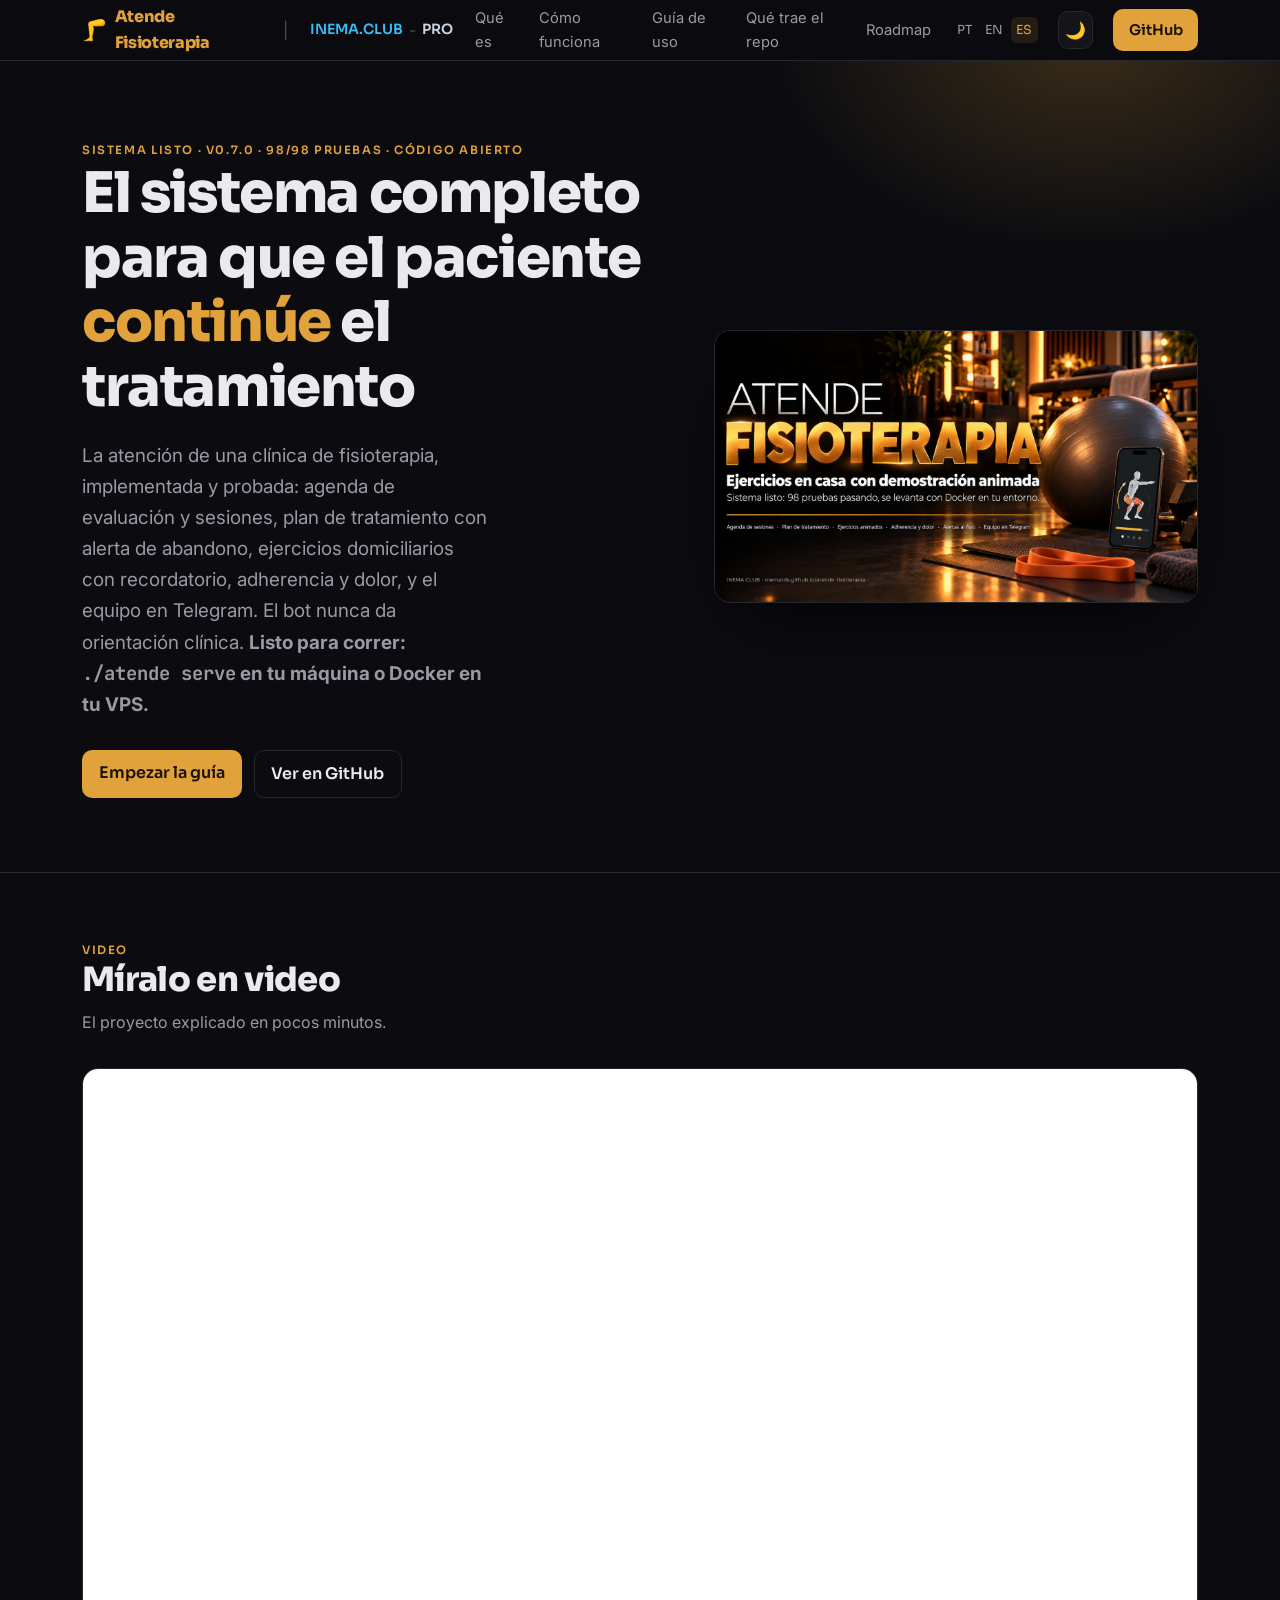
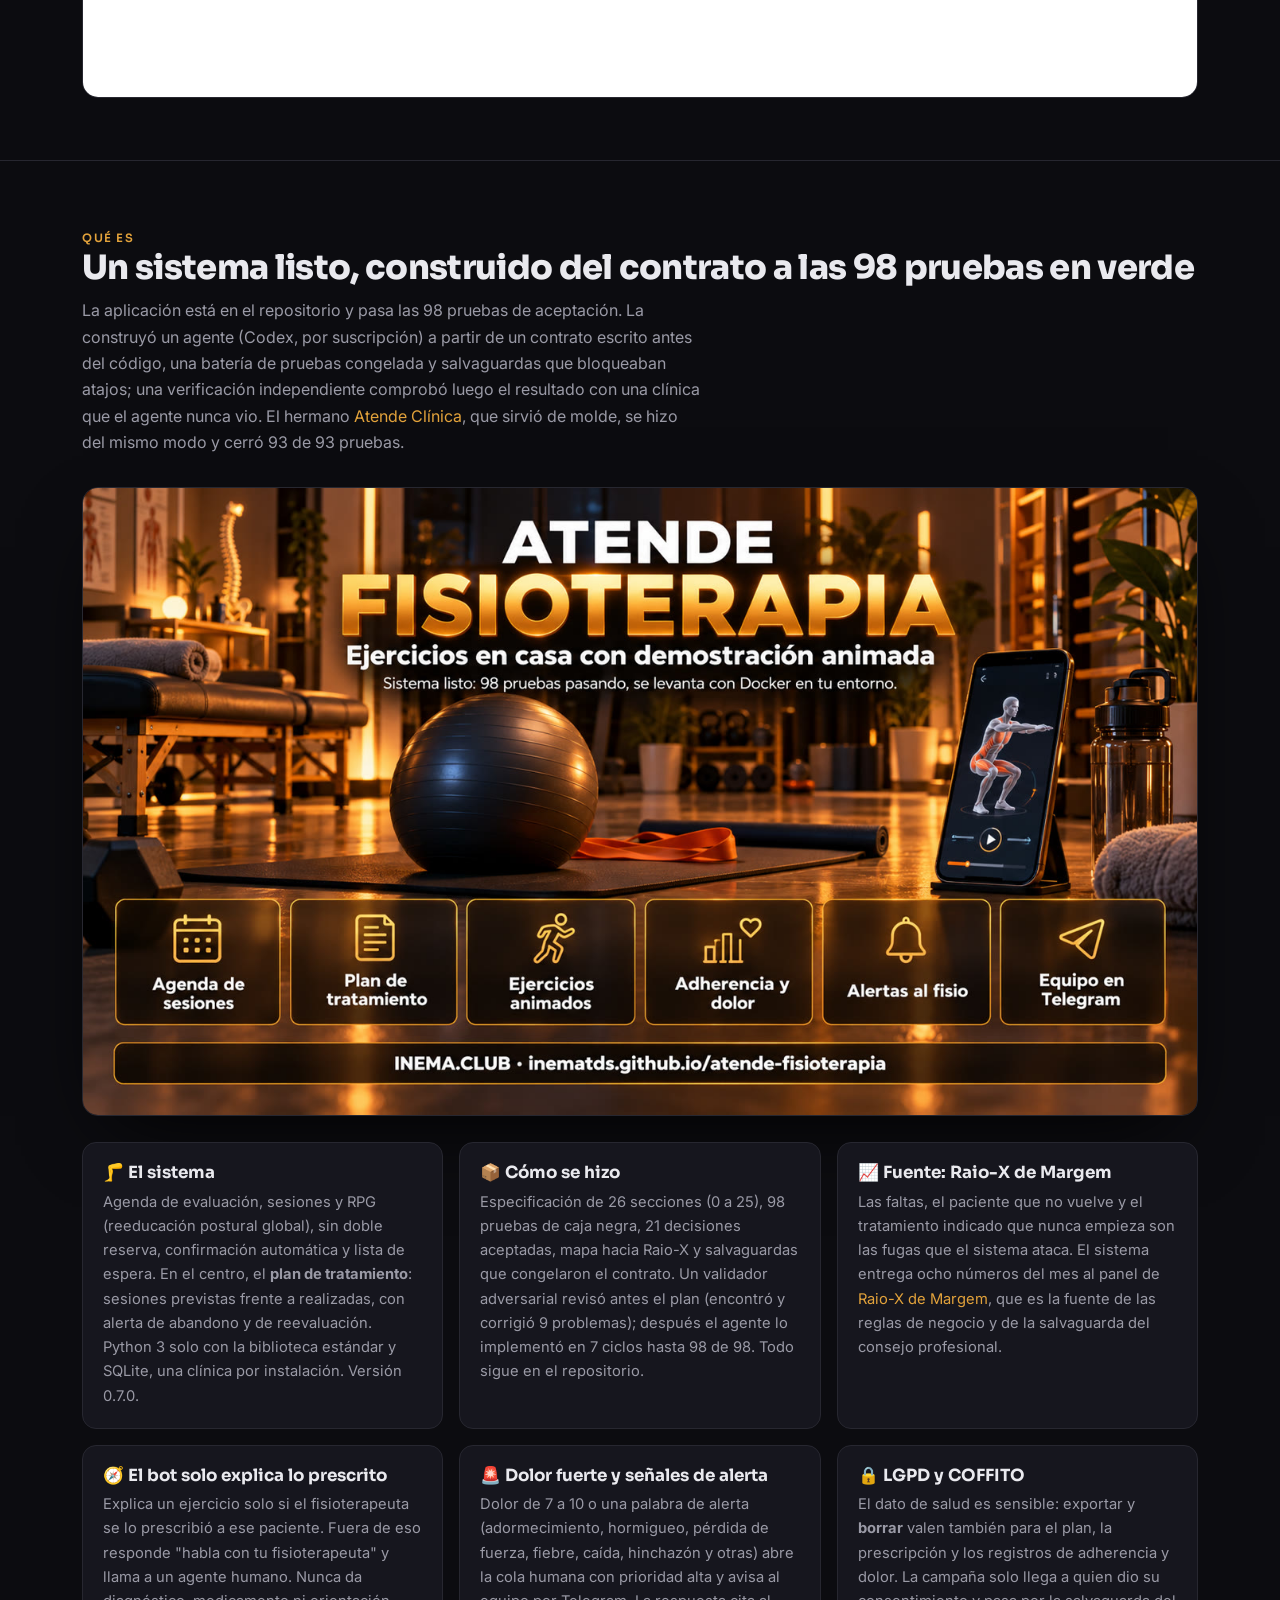
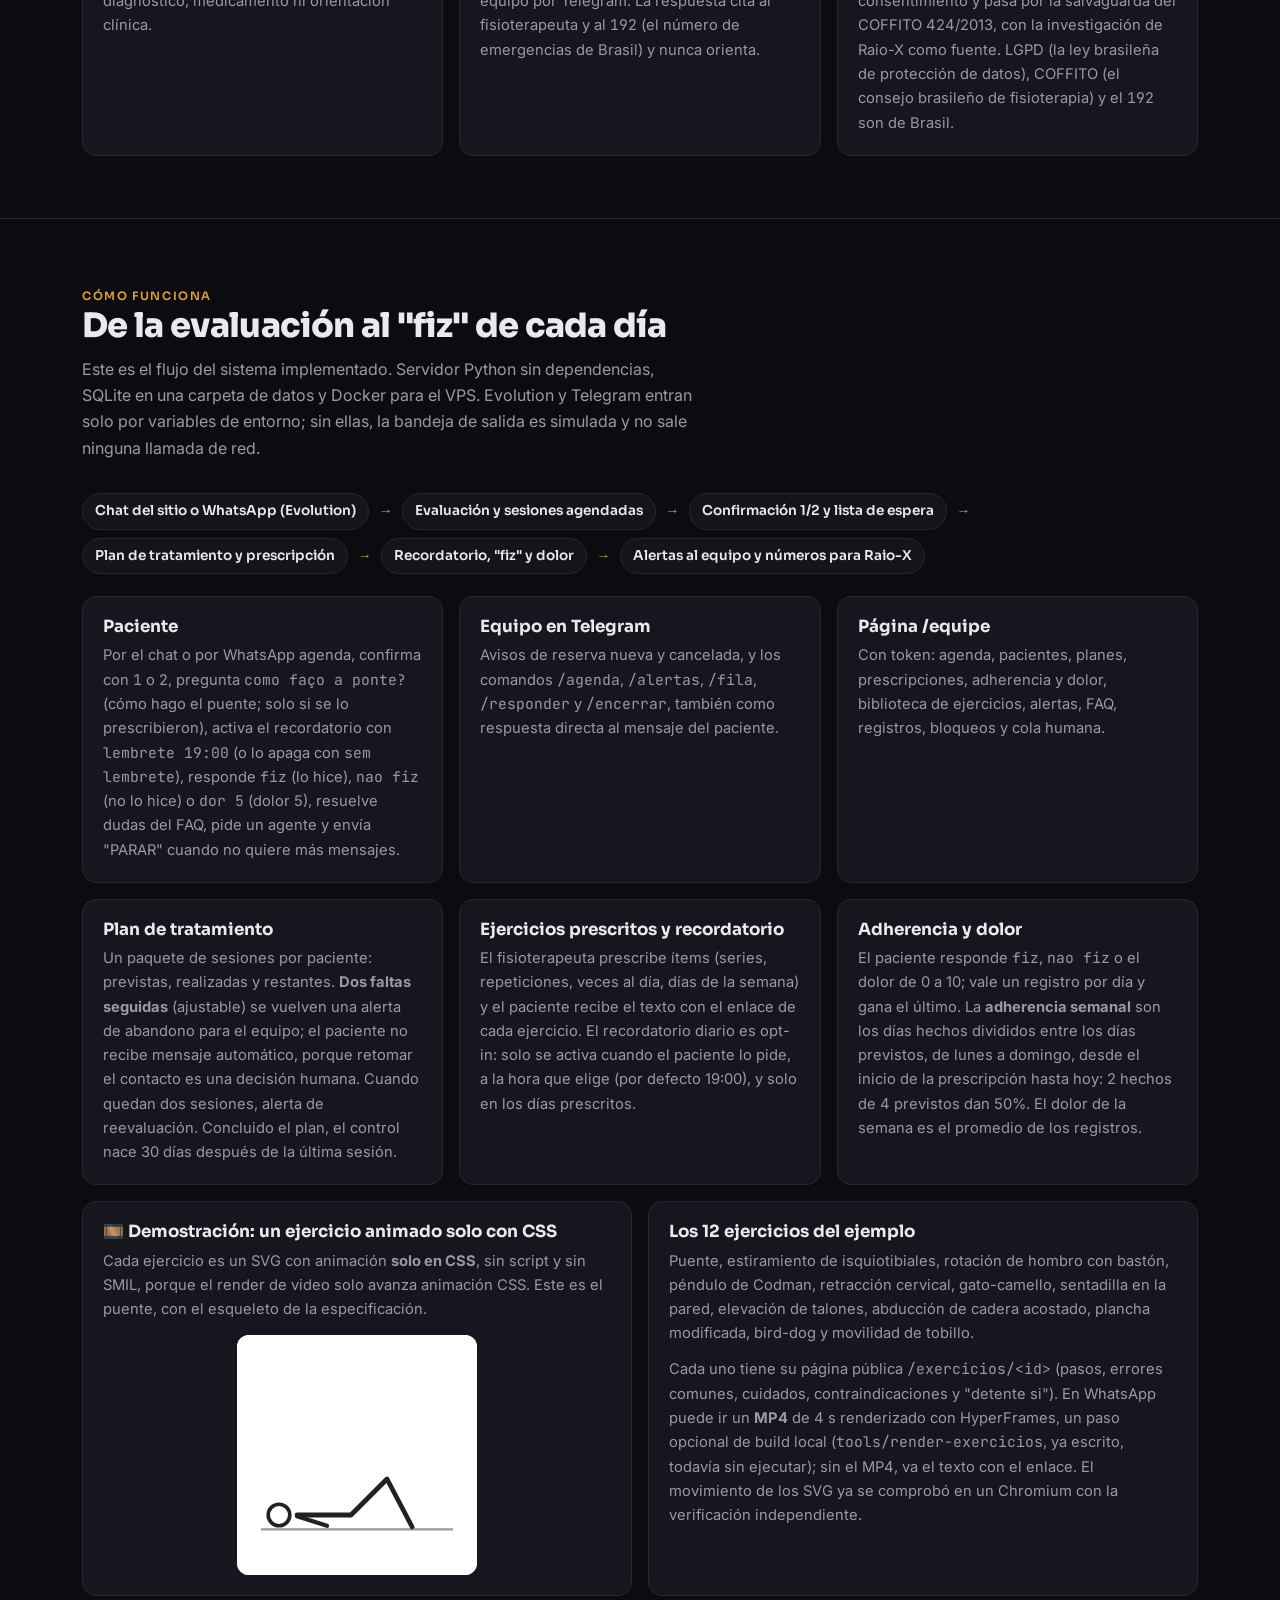
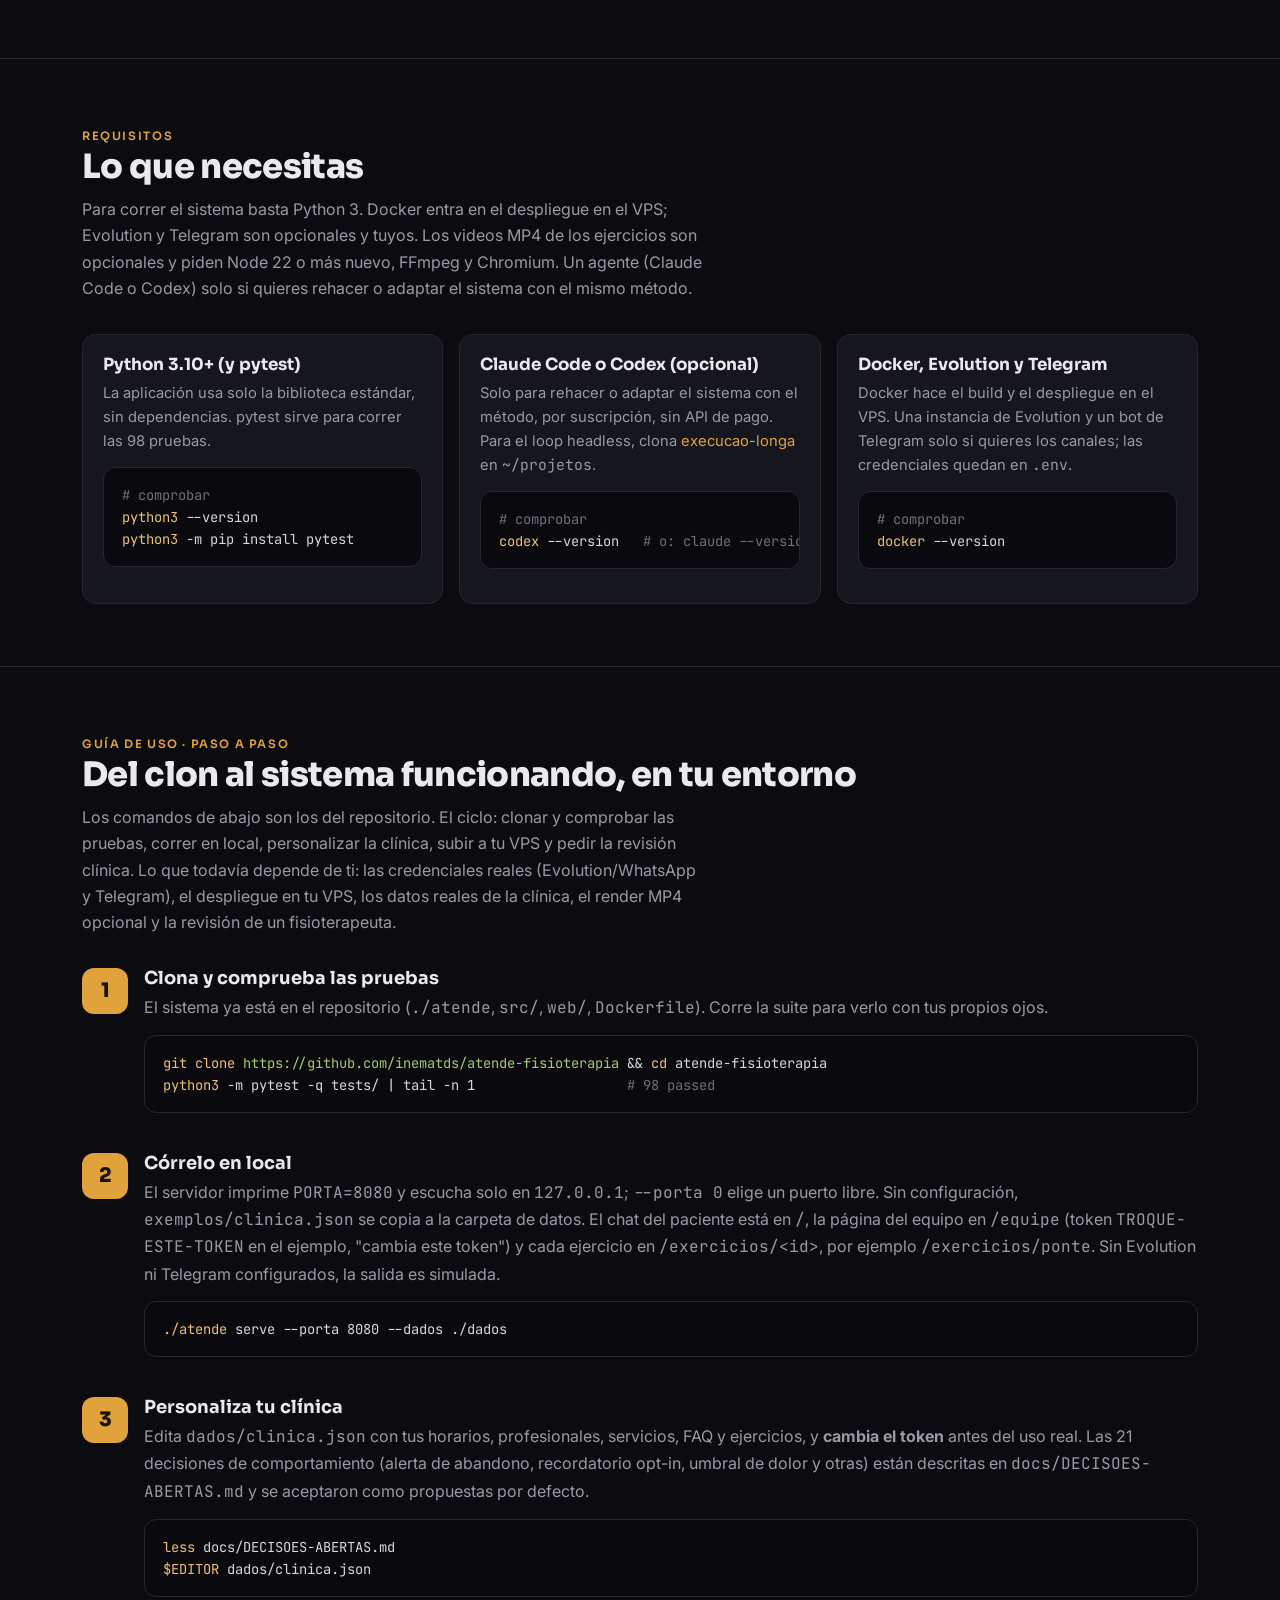
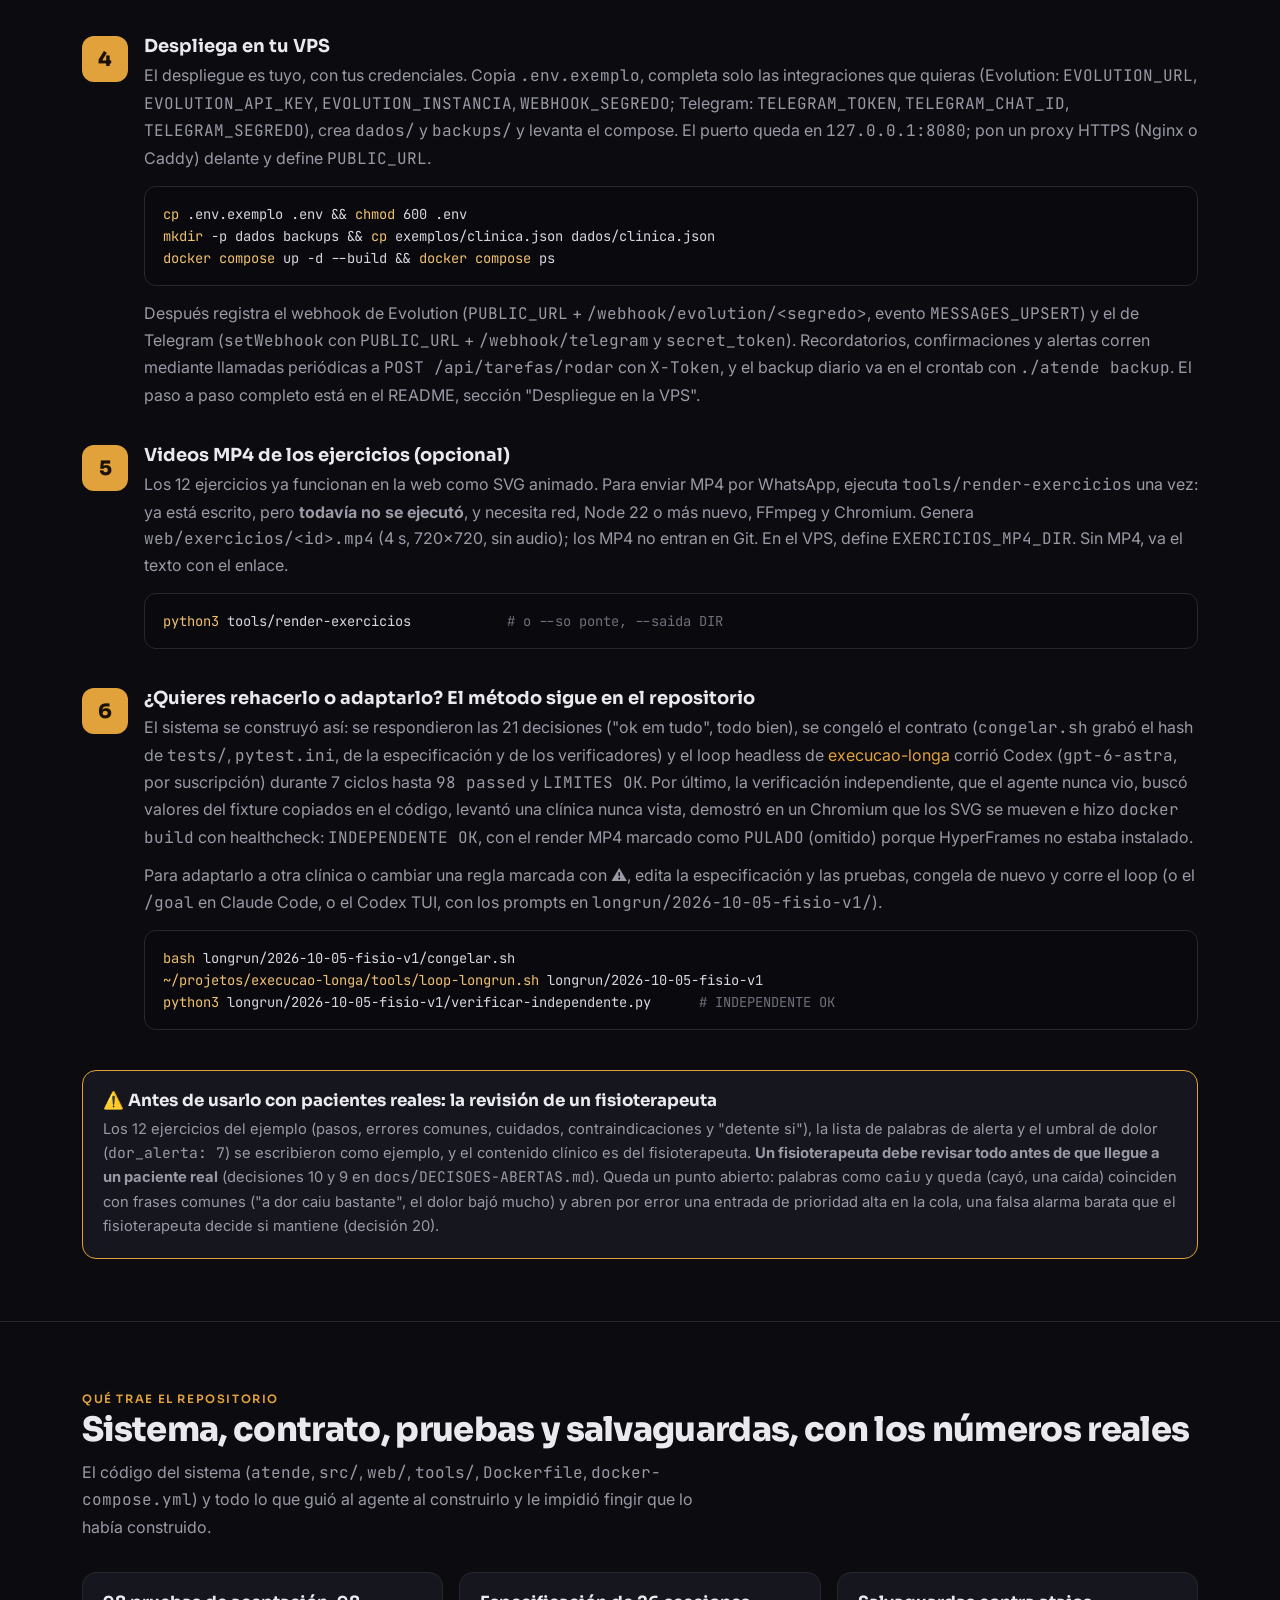
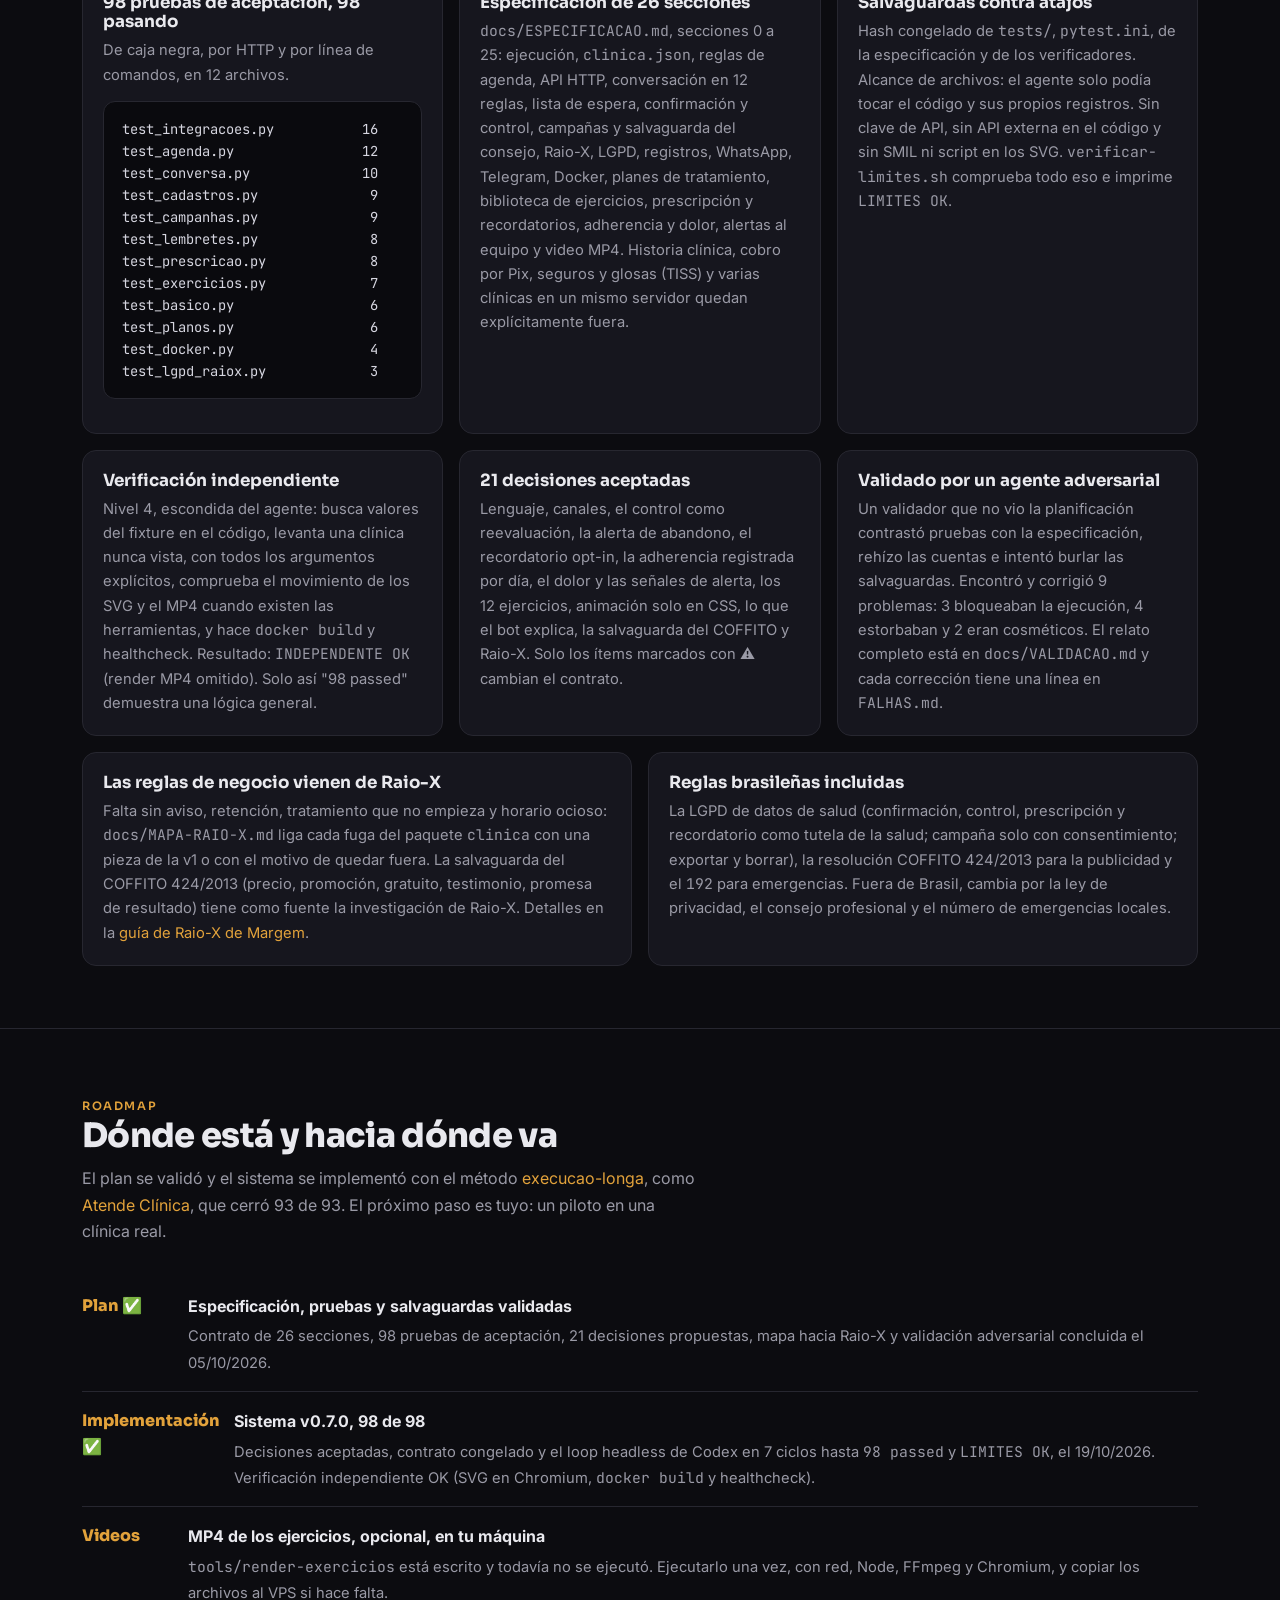
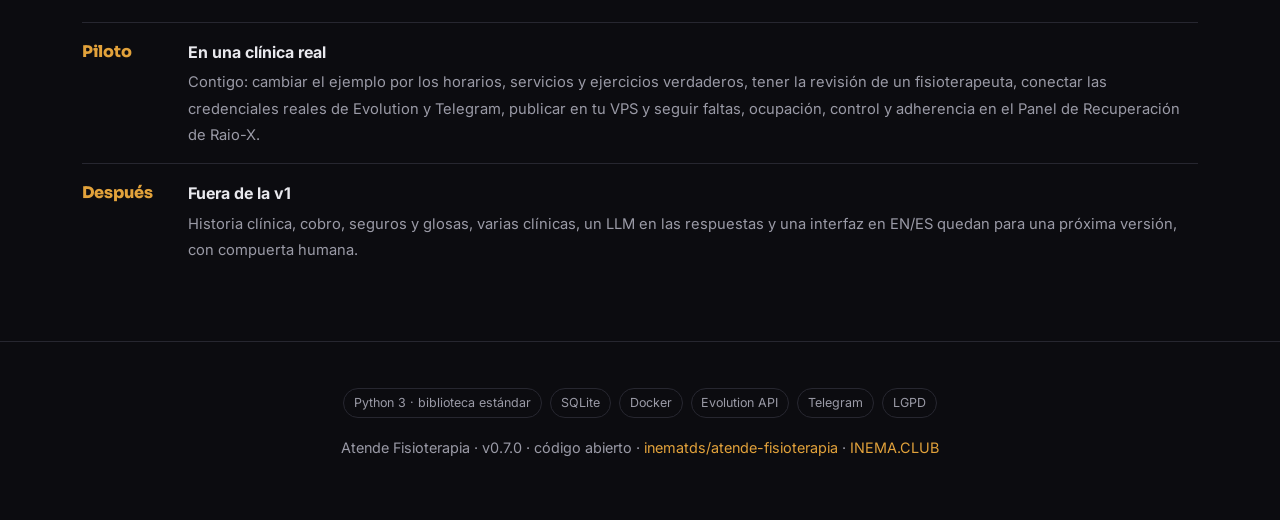
<file: guia/es/index.html>
<!DOCTYPE html>
<html lang="es">
<head>
<meta charset="utf-8">
<meta name="viewport" content="width=device-width, initial-scale=1">
<title>Atende Fisioterapia — sistema abierto de atención para una clínica de fisioterapia: plan de tratamiento, ejercicios animados, adherencia y equipo en Telegram</title>
<meta name="description" content="Sistema abierto y listo de atención para una clínica de fisioterapia (v0.7.0, 98 de 98 pruebas): agenda, plan de tratamiento, ejercicios domiciliarios animados, adherencia y dolor, WhatsApp por Evolution y equipo en Telegram. Corre en local con ./atende serve y en un VPS con Docker.">
<link rel="alternate" hreflang="pt-BR" href="https://inematds.github.io/atende-fisioterapia/guia/">
<link rel="alternate" hreflang="en" href="https://inematds.github.io/atende-fisioterapia/guia/en/">
<link rel="alternate" hreflang="es" href="https://inematds.github.io/atende-fisioterapia/guia/es/">
<link rel="preconnect" href="https://fonts.googleapis.com">
<link rel="preconnect" href="https://fonts.gstatic.com" crossorigin>
<link href="https://fonts.googleapis.com/css2?family=Sora:wght@400;600;800&family=Inter:wght@400;500;600&family=JetBrains+Mono:wght@400;600&display=swap" rel="stylesheet">
<style>
  :root{
    --bg:#0c0c10; --bg2:#14141b; --card:#16161e; --line:#272730;
    --txt:#e9e9ee; --mut:#9a9aa6; --amb:#E2A23B; --amb2:#f0c070; --sky:#38bdf8; --pro:#cbd5e1;
    color-scheme:dark;
  }
  body.light{
    --bg:#f6f7f9; --bg2:#eceef2; --card:#ffffff; --line:#e1e3ea;
    --txt:#1a1a22; --mut:#5b5b68; --amb:#b9791d; --amb2:#a16207; --sky:#0369a1; --pro:#b45309;
    color-scheme:light;
  }
  body.light .hero .glow{opacity:.5}
  body.light pre{background:#0e0e14;color:#d6d6e0}
  body.light pre .c{color:#8a8a98}
  *{box-sizing:border-box}
  html{scroll-behavior:smooth}
  body{margin:0;background:var(--bg);color:var(--txt);font:16px/1.65 Inter,system-ui,sans-serif;-webkit-font-smoothing:antialiased}
  h1,h2,h3{font-family:Sora,sans-serif;line-height:1.15;margin:0}
  a{color:var(--amb);text-decoration:none}
  code,pre{font-family:"JetBrains Mono",monospace}
  .wrap{max-width:1160px;margin:0 auto;padding:0 22px}
  .mut{color:var(--mut)} .amb{color:var(--amb)}
  .chip{display:inline-block;font-size:.72rem;letter-spacing:.14em;text-transform:uppercase;color:var(--amb);font-weight:600;font-family:Sora}
  nav{position:sticky;top:0;z-index:30;backdrop-filter:blur(12px);background:rgba(12,12,16,.78);border-bottom:1px solid var(--line)}
  nav .wrap{display:flex;align-items:center;gap:22px;height:60px}
  nav .brand{display:flex;align-items:center;gap:8px;font-family:Sora;font-weight:800;letter-spacing:-.02em;color:var(--amb)}
  nav .brand .emoji{font-size:1.25rem}
  nav .sep{color:var(--mut);opacity:.45}
  nav .inema{color:var(--sky);font-weight:600;font-size:.88rem;font-family:Sora}
  nav .inema:hover{filter:brightness(1.15)}
  nav .pro{color:var(--pro);font-weight:600;font-size:.88rem;font-family:Sora}
  nav .pro:hover{filter:brightness(1.15)}
  nav .clubpro{display:inline-flex;align-items:center;gap:6px}
  nav .links{margin-left:auto;display:flex;align-items:center;gap:20px;font-size:.92rem}
  nav .links a.sec{color:var(--mut)} nav .links a.sec:hover{color:var(--txt)}
  .lang{display:inline-flex;gap:2px;font-family:Sora;font-size:.78rem}
  .lang a{color:var(--mut);padding:.2em .45em;border-radius:6px} .lang a.on{color:var(--amb);background:rgba(226,162,59,.12)}
  .tgl{background:var(--bg2);border:1px solid var(--line);color:var(--txt);width:38px;height:38px;border-radius:10px;cursor:pointer;display:inline-flex;align-items:center;justify-content:center;font-size:1.05rem}
  .tgl:hover{border-color:var(--amb)}
  .btn{display:inline-block;background:var(--amb);color:#1a1206;font-weight:600;padding:.6em 1.05em;border-radius:10px;font-family:Sora}
  .btn.ghost{background:transparent;color:var(--txt);border:1px solid var(--line)}
  @media(max-width:760px){nav .links a.sec{display:none}}
  @media(max-width:520px){nav .wrap{gap:8px;padding:8px 14px;height:auto;flex-wrap:wrap} nav .links{gap:8px;margin-left:0;width:100%;justify-content:space-between} nav .btn{padding:.45em .7em;font-size:.82rem} .tgl{width:34px;height:34px}}
  .hero{position:relative;overflow:hidden;border-bottom:1px solid var(--line)}
  .hero .glow{position:absolute;inset:-40% -20% auto auto;width:70%;height:600px;background:radial-gradient(closest-side,rgba(226,162,59,.22),transparent 70%);pointer-events:none}
  .hero .wrap{display:grid;grid-template-columns:1.1fr .9fr;gap:40px;align-items:center;padding:74px 22px}
  .hero h1{font-size:clamp(2.2rem,5vw,3.5rem);font-weight:800;letter-spacing:-.025em}
  .hero p.lead{font-size:1.18rem;color:var(--mut);margin:1.1em 0 1.6em;max-width:34ch}
  .hero .cta{display:flex;gap:12px;flex-wrap:wrap}
  .hero figure{margin:0;border-radius:16px;overflow:hidden;border:1px solid var(--line);box-shadow:0 30px 80px -30px #000}
  .hero figure img{width:100%;display:block}
  @media(max-width:780px){.hero .wrap{grid-template-columns:1fr;padding:48px 22px}}
  section{padding:62px 0;border-bottom:1px solid var(--line)}
  section h2{font-size:clamp(1.5rem,3.4vw,2.1rem);font-weight:800;letter-spacing:-.02em}
  section .sub{color:var(--mut);margin:.6em 0 2em;max-width:62ch}
  .grid{display:grid;gap:16px}
  .g3{grid-template-columns:repeat(3,1fr)} .g4{grid-template-columns:repeat(4,1fr)} .g2{grid-template-columns:repeat(2,1fr)}
  @media(max-width:820px){.g3,.g4{grid-template-columns:1fr 1fr}}
  @media(max-width:540px){.g2,.g3,.g4{grid-template-columns:1fr}}
  .card{background:var(--card);border:1px solid var(--line);border-radius:14px;padding:20px}
  .card h3{font-size:1.05rem;margin-bottom:.4em}
  .card p{color:var(--mut);font-size:.92rem;margin:0}
  .num{display:inline-flex;width:30px;height:30px;align-items:center;justify-content:center;border-radius:8px;background:rgba(226,162,59,.14);color:var(--amb);font-family:Sora;font-weight:800;font-size:.9rem;margin-bottom:.7em}
  .flow{display:flex;flex-wrap:wrap;gap:8px;align-items:center;margin-top:10px}
  .flow span{background:var(--bg2);border:1px solid var(--line);border-radius:999px;padding:.45em .9em;font-size:.85rem;font-family:Sora;font-weight:600}
  .flow .arr{color:var(--amb);border:none;background:none;padding:0 .1em}
  pre{background:#0a0a0e;border:1px solid var(--line);border-radius:12px;padding:16px 18px;overflow:auto;font-size:.86rem;line-height:1.6;color:#d6d6e0}
  pre .c{color:#6f6f7c} pre .k{color:var(--amb2)} pre .s{color:#9ece6a}
  .step{display:grid;grid-template-columns:46px minmax(0,1fr);gap:16px;margin-bottom:26px}
  .step>div,.card{min-width:0}
  p code,li code,td code{overflow-wrap:anywhere}
  .step .b{width:46px;height:46px;border-radius:12px;background:var(--amb);color:#1a1206;font-family:Sora;font-weight:800;font-size:1.25rem;display:flex;align-items:center;justify-content:center}
  .step h3{font-size:1.12rem;margin-bottom:.3em}
  .step p{color:var(--mut);margin:.2em 0 .7em}
  .ex{display:grid;grid-template-columns:1fr 1fr;gap:18px}
  @media(max-width:680px){.ex{grid-template-columns:1fr}}
  .ex figure{margin:0;border-radius:14px;overflow:hidden;border:1px solid var(--line)}
  .ex figure img{width:100%;display:block}
  .ex figcaption{padding:12px 14px;font-size:.88rem;color:var(--mut);background:var(--card)}
  .phase{display:flex;gap:14px;padding:16px 0;border-bottom:1px solid var(--line)}
  .phase:last-child{border:none}
  .phase .tag{flex:0 0 92px;font-family:Sora;font-weight:800;color:var(--amb)}
  .phase .d strong{display:block;margin-bottom:.2em}
  .phase .d span{color:var(--mut);font-size:.92rem}
  footer{padding:46px 0;text-align:center;color:var(--mut);font-size:.9rem}
  .pill{display:inline-block;border:1px solid var(--line);border-radius:999px;padding:.3em .8em;font-size:.78rem;color:var(--mut);margin:0 4px}
</style>
</head>

<body>

<nav><div class="wrap">
  <a class="brand" href="#top"><span class="emoji">🦵</span> Atende Fisioterapia</a>
  <span class="sep">|</span>
  <span class="clubpro">
    <a class="inema" href="https://inema.club" target="_blank" rel="noopener">INEMA.CLUB</a>
    <span class="sep">-</span>
    <a class="pro" href="https://inema.pro" target="_blank" rel="noopener">PRO</a>
  </span>
  <div class="links">
    <a class="sec" href="#oque">Qué es</a>
    <a class="sec" href="#fluxo">Cómo funciona</a>
    <a class="sec" href="#guia">Guía de uso</a>
    <a class="sec" href="#kit">Qué trae el repo</a>
    <a class="sec" href="#roadmap">Roadmap</a>
    <span class="lang"><a href="../">PT</a><a href="../en/">EN</a><a class="on" href="./">ES</a></span>
    <button class="tgl" id="themeToggle" aria-label="Cambiar tema" title="Cambiar tema">🌙</button>
    <a class="btn" href="https://github.com/inematds/atende-fisioterapia" target="_blank" rel="noopener">GitHub</a>
  </div>
</div></nav>

<header class="hero" id="top">
  <div class="glow"></div>
  <div class="wrap">
    <div>
      <span class="chip">Sistema listo · v0.7.0 · 98/98 pruebas · código abierto</span>
      <h1>El sistema completo para que el paciente <span class="amb">continúe</span> el tratamiento</h1>
      <p class="lead">La atención de una clínica de fisioterapia, implementada y probada: agenda de evaluación y sesiones, plan de tratamiento con alerta de abandono, ejercicios domiciliarios con recordatorio, adherencia y dolor, y el equipo en Telegram. El bot nunca da orientación clínica. <strong>Listo para correr: <code>./atende serve</code> en tu máquina o Docker en tu VPS.</strong></p>
      <div class="cta">
        <a class="btn" href="#guia">Empezar la guía</a>
        <a class="btn ghost" href="https://github.com/inematds/atende-fisioterapia" target="_blank" rel="noopener">Ver en GitHub</a>
      </div>
    </div>
    <figure><img src="../assets/banner-es.jpg" alt="Banner de Atende Fisioterapia: plan de tratamiento, ejercicios animados, recordatorio, adherencia y dolor, y equipo en Telegram"></figure>
  </div>
</header>

<section id="video"><div class="wrap">
  <span class="chip">Video</span>
  <h2>Míralo en video</h2>
  <p class="sub">El proyecto explicado en pocos minutos.</p>
  <div style="position:relative;padding-top:56.25%;border-radius:16px;overflow:hidden;border:1px solid var(--line,#272730)"><iframe src="https://www.youtube.com/embed/Pir0ezbdVgk" title="Míralo en video" style="position:absolute;inset:0;width:100%;height:100%;border:0" loading="lazy" allowfullscreen></iframe></div>
</div></section>


<section id="oque"><div class="wrap">
  <span class="chip">Qué es</span>
  <h2>Un sistema listo, construido del contrato a las 98 pruebas en verde</h2>
  <p class="sub">La aplicación está en el repositorio y pasa las 98 pruebas de aceptación. La construyó un agente (Codex, por suscripción) a partir de un contrato escrito antes del código, una batería de pruebas congelada y salvaguardas que bloqueaban atajos; una verificación independiente comprobó luego el resultado con una clínica que el agente nunca vio. El hermano <a href="https://inematds.github.io/atende-clinica/guia/es/" target="_blank" rel="noopener">Atende Clínica</a>, que sirvió de molde, se hizo del mismo modo y cerró 93 de 93 pruebas.</p>
  <figure style="margin:0 0 26px;border-radius:16px;overflow:hidden;border:1px solid var(--line);box-shadow:0 30px 80px -30px #000"><img src="../assets/banner-grade-es.jpg" alt="Plan de tratamiento con alerta de abandono, ejercicios domiciliarios animados, recordatorio opt-in, adherencia y dolor, alerta clínica con 192, LGPD de datos de salud y equipo en Telegram" loading="lazy" style="width:100%;display:block"></figure>
  <div class="grid g3">
    <div class="card"><h3>🦵 El sistema</h3><p>Agenda de evaluación, sesiones y RPG (reeducación postural global), sin doble reserva, confirmación automática y lista de espera. En el centro, el <strong>plan de tratamiento</strong>: sesiones previstas frente a realizadas, con alerta de abandono y de reevaluación. Python 3 solo con la biblioteca estándar y SQLite, una clínica por instalación. Versión 0.7.0.</p></div>
    <div class="card"><h3>📦 Cómo se hizo</h3><p>Especificación de 26 secciones (0 a 25), 98 pruebas de caja negra, 21 decisiones aceptadas, mapa hacia Raio-X y salvaguardas que congelaron el contrato. Un validador adversarial revisó antes el plan (encontró y corrigió 9 problemas); después el agente lo implementó en 7 ciclos hasta 98 de 98. Todo sigue en el repositorio.</p></div>
    <div class="card"><h3>📈 Fuente: Raio-X de Margem</h3><p>Las faltas, el paciente que no vuelve y el tratamiento indicado que nunca empieza son las fugas que el sistema ataca. El sistema entrega ocho números del mes al panel de <a href="https://inematds.github.io/raio-x-margem/guia/es/" target="_blank" rel="noopener">Raio-X de Margem</a>, que es la fuente de las reglas de negocio y de la salvaguarda del consejo profesional.</p></div>
  </div>
  <div class="grid g3" style="margin-top:16px">
    <div class="card"><h3>🧭 El bot solo explica lo prescrito</h3><p>Explica un ejercicio solo si el fisioterapeuta se lo prescribió a ese paciente. Fuera de eso responde "habla con tu fisioterapeuta" y llama a un agente humano. Nunca da diagnóstico, medicamento ni orientación clínica.</p></div>
    <div class="card"><h3>🚨 Dolor fuerte y señales de alerta</h3><p>Dolor de 7 a 10 o una palabra de alerta (adormecimiento, hormigueo, pérdida de fuerza, fiebre, caída, hinchazón y otras) abre la cola humana con prioridad alta y avisa al equipo por Telegram. La respuesta cita al fisioterapeuta y al <code>192</code> (el número de emergencias de Brasil) y nunca orienta.</p></div>
    <div class="card"><h3>🔒 LGPD y COFFITO</h3><p>El dato de salud es sensible: exportar y <strong>borrar</strong> valen también para el plan, la prescripción y los registros de adherencia y dolor. La campaña solo llega a quien dio su consentimiento y pasa por la salvaguarda del COFFITO 424/2013, con la investigación de Raio-X como fuente. LGPD (la ley brasileña de protección de datos), COFFITO (el consejo brasileño de fisioterapia) y el <code>192</code> son de Brasil.</p></div>
  </div>
</div></section>

<section id="fluxo"><div class="wrap">
  <span class="chip">Cómo funciona</span>
  <h2>De la evaluación al "fiz" de cada día</h2>
  <p class="sub">Este es el flujo del sistema implementado. Servidor Python sin dependencias, SQLite en una carpeta de datos y Docker para el VPS. Evolution y Telegram entran solo por variables de entorno; sin ellas, la bandeja de salida es simulada y no sale ninguna llamada de red.</p>
  <div class="flow">
    <span>Chat del sitio o WhatsApp (Evolution)</span><span class="arr">→</span>
    <span>Evaluación y sesiones agendadas</span><span class="arr">→</span>
    <span>Confirmación 1/2 y lista de espera</span><span class="arr">→</span>
    <span>Plan de tratamiento y prescripción</span><span class="arr">→</span>
    <span>Recordatorio, "fiz" y dolor</span><span class="arr">→</span>
    <span>Alertas al equipo y números para Raio-X</span>
  </div>
  <div class="grid g3" style="margin-top:22px">
    <div class="card"><h3>Paciente</h3><p>Por el chat o por WhatsApp agenda, confirma con <code>1</code> o <code>2</code>, pregunta <code>como faço a ponte?</code> (cómo hago el puente; solo si se lo prescribieron), activa el recordatorio con <code>lembrete 19:00</code> (o lo apaga con <code>sem lembrete</code>), responde <code>fiz</code> (lo hice), <code>nao fiz</code> (no lo hice) o <code>dor 5</code> (dolor 5), resuelve dudas del FAQ, pide un agente y envía "PARAR" cuando no quiere más mensajes.</p></div>
    <div class="card"><h3>Equipo en Telegram</h3><p>Avisos de reserva nueva y cancelada, y los comandos <code>/agenda</code>, <code>/alertas</code>, <code>/fila</code>, <code>/responder</code> y <code>/encerrar</code>, también como respuesta directa al mensaje del paciente.</p></div>
    <div class="card"><h3>Página /equipe</h3><p>Con token: agenda, pacientes, planes, prescripciones, adherencia y dolor, biblioteca de ejercicios, alertas, FAQ, registros, bloqueos y cola humana.</p></div>
  </div>
  <div class="grid g3" style="margin-top:16px">
    <div class="card"><h3>Plan de tratamiento</h3><p>Un paquete de sesiones por paciente: previstas, realizadas y restantes. <strong>Dos faltas seguidas</strong> (ajustable) se vuelven una alerta de abandono para el equipo; el paciente no recibe mensaje automático, porque retomar el contacto es una decisión humana. Cuando quedan dos sesiones, alerta de reevaluación. Concluido el plan, el control nace 30 días después de la última sesión.</p></div>
    <div class="card"><h3>Ejercicios prescritos y recordatorio</h3><p>El fisioterapeuta prescribe ítems (series, repeticiones, veces al día, días de la semana) y el paciente recibe el texto con el enlace de cada ejercicio. El recordatorio diario es opt-in: solo se activa cuando el paciente lo pide, a la hora que elige (por defecto 19:00), y solo en los días prescritos.</p></div>
    <div class="card"><h3>Adherencia y dolor</h3><p>El paciente responde <code>fiz</code>, <code>nao fiz</code> o el dolor de 0 a 10; vale un registro por día y gana el último. La <strong>adherencia semanal</strong> son los días hechos divididos entre los días previstos, de lunes a domingo, desde el inicio de la prescripción hasta hoy: 2 hechos de 4 previstos dan 50%. El dolor de la semana es el promedio de los registros.</p></div>
  </div>
  <div class="grid g2" style="margin-top:16px">
    <div class="card"><h3>🎞️ Demostración: un ejercicio animado solo con CSS</h3>
      <p>Cada ejercicio es un SVG con animación <strong>solo en CSS</strong>, sin script y sin SMIL, porque el render de video solo avanza animación CSS. Este es el puente, con el esqueleto de la especificación.</p>
      <svg xmlns="http://www.w3.org/2000/svg" viewBox="0 0 400 400" role="img" aria-label="Puente" style="width:100%;max-width:240px;display:block;margin:14px auto 0;background:#fff;border-radius:12px">
        <title>Puente</title>
        <style>
          .fx-corpo{d:path("M100 300 L190 300 L250 240 L292 320");animation:fx-ponte 2.4s ease-in-out infinite}
          @keyframes fx-ponte{0%,15%,100%{d:path("M100 300 L190 300 L250 240 L292 320")}45%,65%{d:path("M100 300 L186 256 L257 236 L292 320")}}
          @media (prefers-reduced-motion:reduce){.fx-corpo{animation:none}}
        </style>
        <rect width="400" height="400" fill="#fff"/>
        <line x1="40" y1="324" x2="360" y2="324" stroke="#999" stroke-width="4"/>
        <circle cx="70" cy="300" r="18" fill="none" stroke="#222" stroke-width="6"/>
        <line x1="100" y1="302" x2="150" y2="318" stroke="#222" stroke-width="7" stroke-linecap="round"/>
        <path class="fx-corpo" d="M100 300 L190 300 L250 240 L292 320" fill="none" stroke="#222" stroke-width="8" stroke-linecap="round" stroke-linejoin="round"/>
      </svg></div>
    <div class="card"><h3>Los 12 ejercicios del ejemplo</h3>
      <p>Puente, estiramiento de isquiotibiales, rotación de hombro con bastón, péndulo de Codman, retracción cervical, gato-camello, sentadilla en la pared, elevación de talones, abducción de cadera acostado, plancha modificada, bird-dog y movilidad de tobillo.</p>
      <p style="margin-top:.8em">Cada uno tiene su página pública <code>/exercicios/&lt;id&gt;</code> (pasos, errores comunes, cuidados, contraindicaciones y "detente si"). En WhatsApp puede ir un <strong>MP4</strong> de 4 s renderizado con HyperFrames, un paso opcional de build local (<code>tools/render-exercicios</code>, ya escrito, todavía sin ejecutar); sin el MP4, va el texto con el enlace. El movimiento de los SVG ya se comprobó en un Chromium con la verificación independiente.</p></div>
  </div>
</div></section>

<section id="pre"><div class="wrap">
  <span class="chip">Requisitos</span>
  <h2>Lo que necesitas</h2>
  <p class="sub">Para correr el sistema basta Python 3. Docker entra en el despliegue en el VPS; Evolution y Telegram son opcionales y tuyos. Los videos MP4 de los ejercicios son opcionales y piden Node 22 o más nuevo, FFmpeg y Chromium. Un agente (Claude Code o Codex) solo si quieres rehacer o adaptar el sistema con el mismo método.</p>
  <div class="grid g3">
    <div class="card"><h3>Python 3.10+ (y pytest)</h3><p>La aplicación usa solo la biblioteca estándar, sin dependencias. pytest sirve para correr las 98 pruebas.</p><pre><span class="c"># comprobar</span>
<span class="k">python3</span> --version
<span class="k">python3</span> -m pip install pytest</pre></div>
    <div class="card"><h3>Claude Code o Codex (opcional)</h3><p>Solo para rehacer o adaptar el sistema con el método, por suscripción, sin API de pago. Para el loop headless, clona <a href="https://github.com/inematds/execucao-longa" target="_blank" rel="noopener">execucao-longa</a> en <code>~/projetos</code>.</p><pre><span class="c"># comprobar</span>
<span class="k">codex</span> --version   <span class="c"># o: claude --version</span></pre></div>
    <div class="card"><h3>Docker, Evolution y Telegram</h3><p>Docker hace el build y el despliegue en el VPS. Una instancia de Evolution y un bot de Telegram solo si quieres los canales; las credenciales quedan en <code>.env</code>.</p><pre><span class="c"># comprobar</span>
<span class="k">docker</span> --version</pre></div>
  </div>
</div></section>

<section id="guia"><div class="wrap">
  <span class="chip">Guía de uso · paso a paso</span>
  <h2>Del clon al sistema funcionando, en tu entorno</h2>
  <p class="sub">Los comandos de abajo son los del repositorio. El ciclo: clonar y comprobar las pruebas, correr en local, personalizar la clínica, subir a tu VPS y pedir la revisión clínica. Lo que todavía depende de ti: las credenciales reales (Evolution/WhatsApp y Telegram), el despliegue en tu VPS, los datos reales de la clínica, el render MP4 opcional y la revisión de un fisioterapeuta.</p>

  <div class="step"><div class="b">1</div><div>
    <h3>Clona y comprueba las pruebas</h3>
    <p>El sistema ya está en el repositorio (<code>./atende</code>, <code>src/</code>, <code>web/</code>, <code>Dockerfile</code>). Corre la suite para verlo con tus propios ojos.</p>
<pre><span class="k">git clone</span> <span class="s">https://github.com/inematds/atende-fisioterapia</span> && <span class="k">cd</span> atende-fisioterapia
<span class="k">python3</span> -m pytest -q tests/ | tail -n 1                   <span class="c"># 98 passed</span></pre>
  </div></div>

  <div class="step"><div class="b">2</div><div>
    <h3>Córrelo en local</h3>
    <p>El servidor imprime <code>PORTA=8080</code> y escucha solo en <code>127.0.0.1</code>; <code>--porta 0</code> elige un puerto libre. Sin configuración, <code>exemplos/clinica.json</code> se copia a la carpeta de datos. El chat del paciente está en <code>/</code>, la página del equipo en <code>/equipe</code> (token <code>TROQUE-ESTE-TOKEN</code> en el ejemplo, "cambia este token") y cada ejercicio en <code>/exercicios/&lt;id&gt;</code>, por ejemplo <code>/exercicios/ponte</code>. Sin Evolution ni Telegram configurados, la salida es simulada.</p>
<pre><span class="k">./atende</span> serve --porta 8080 --dados ./dados</pre>
  </div></div>

  <div class="step"><div class="b">3</div><div>
    <h3>Personaliza tu clínica</h3>
    <p>Edita <code>dados/clinica.json</code> con tus horarios, profesionales, servicios, FAQ y ejercicios, y <strong>cambia el token</strong> antes del uso real. Las 21 decisiones de comportamiento (alerta de abandono, recordatorio opt-in, umbral de dolor y otras) están descritas en <code>docs/DECISOES-ABERTAS.md</code> y se aceptaron como propuestas por defecto.</p>
<pre><span class="k">less</span> docs/DECISOES-ABERTAS.md
<span class="k">$EDITOR</span> dados/clinica.json</pre>
  </div></div>

  <div class="step"><div class="b">4</div><div>
    <h3>Despliega en tu VPS</h3>
    <p>El despliegue es tuyo, con tus credenciales. Copia <code>.env.exemplo</code>, completa solo las integraciones que quieras (Evolution: <code>EVOLUTION_URL</code>, <code>EVOLUTION_API_KEY</code>, <code>EVOLUTION_INSTANCIA</code>, <code>WEBHOOK_SEGREDO</code>; Telegram: <code>TELEGRAM_TOKEN</code>, <code>TELEGRAM_CHAT_ID</code>, <code>TELEGRAM_SEGREDO</code>), crea <code>dados/</code> y <code>backups/</code> y levanta el compose. El puerto queda en <code>127.0.0.1:8080</code>; pon un proxy HTTPS (Nginx o Caddy) delante y define <code>PUBLIC_URL</code>.</p>
<pre><span class="k">cp</span> .env.exemplo .env && <span class="k">chmod</span> 600 .env
<span class="k">mkdir</span> -p dados backups && <span class="k">cp</span> exemplos/clinica.json dados/clinica.json
<span class="k">docker compose</span> up -d --build && <span class="k">docker compose</span> ps</pre>
    <p>Después registra el webhook de Evolution (<code>PUBLIC_URL</code> + <code>/webhook/evolution/&lt;segredo&gt;</code>, evento <code>MESSAGES_UPSERT</code>) y el de Telegram (<code>setWebhook</code> con <code>PUBLIC_URL</code> + <code>/webhook/telegram</code> y <code>secret_token</code>). Recordatorios, confirmaciones y alertas corren mediante llamadas periódicas a <code>POST /api/tarefas/rodar</code> con <code>X-Token</code>, y el backup diario va en el crontab con <code>./atende backup</code>. El paso a paso completo está en el README, sección "Despliegue en la VPS".</p>
  </div></div>

  <div class="step"><div class="b">5</div><div>
    <h3>Videos MP4 de los ejercicios (opcional)</h3>
    <p>Los 12 ejercicios ya funcionan en la web como SVG animado. Para enviar MP4 por WhatsApp, ejecuta <code>tools/render-exercicios</code> una vez: ya está escrito, pero <strong>todavía no se ejecutó</strong>, y necesita red, Node 22 o más nuevo, FFmpeg y Chromium. Genera <code>web/exercicios/&lt;id&gt;.mp4</code> (4 s, 720×720, sin audio); los MP4 no entran en Git. En el VPS, define <code>EXERCICIOS_MP4_DIR</code>. Sin MP4, va el texto con el enlace.</p>
<pre><span class="k">python3</span> tools/render-exercicios            <span class="c"># o --so ponte, --saida DIR</span></pre>
  </div></div>

  <div class="step"><div class="b">6</div><div>
    <h3>¿Quieres rehacerlo o adaptarlo? El método sigue en el repositorio</h3>
    <p>El sistema se construyó así: se respondieron las 21 decisiones ("ok em tudo", todo bien), se congeló el contrato (<code>congelar.sh</code> grabó el hash de <code>tests/</code>, <code>pytest.ini</code>, de la especificación y de los verificadores) y el loop headless de <a href="https://inematds.github.io/execucao-longa/guia/es/" target="_blank" rel="noopener">execucao-longa</a> corrió Codex (<code>gpt-6-astra</code>, por suscripción) durante 7 ciclos hasta <code>98 passed</code> y <code>LIMITES OK</code>. Por último, la verificación independiente, que el agente nunca vio, buscó valores del fixture copiados en el código, levantó una clínica nunca vista, demostró en un Chromium que los SVG se mueven e hizo <code>docker build</code> con healthcheck: <code>INDEPENDENTE OK</code>, con el render MP4 marcado como <code>PULADO</code> (omitido) porque HyperFrames no estaba instalado.</p>
    <p>Para adaptarlo a otra clínica o cambiar una regla marcada con ⚠, edita la especificación y las pruebas, congela de nuevo y corre el loop (o el <code>/goal</code> en Claude Code, o el Codex TUI, con los prompts en <code>longrun/2026-10-05-fisio-v1/</code>).</p>
<pre><span class="k">bash</span> longrun/2026-10-05-fisio-v1/congelar.sh
<span class="k">~/projetos/execucao-longa/tools/loop-longrun.sh</span> longrun/2026-10-05-fisio-v1
<span class="k">python3</span> longrun/2026-10-05-fisio-v1/verificar-independente.py      <span class="c"># INDEPENDENTE OK</span></pre>
  </div></div>

  <div class="card" style="border-color:var(--amb)"><h3>⚠️ Antes de usarlo con pacientes reales: la revisión de un fisioterapeuta</h3><p>Los 12 ejercicios del ejemplo (pasos, errores comunes, cuidados, contraindicaciones y "detente si"), la lista de palabras de alerta y el umbral de dolor (<code>dor_alerta: 7</code>) se escribieron como ejemplo, y el contenido clínico es del fisioterapeuta. <strong>Un fisioterapeuta debe revisar todo antes de que llegue a un paciente real</strong> (decisiones 10 y 9 en <code>docs/DECISOES-ABERTAS.md</code>). Queda un punto abierto: palabras como <code>caiu</code> y <code>queda</code> (cayó, una caída) coinciden con frases comunes ("a dor caiu bastante", el dolor bajó mucho) y abren por error una entrada de prioridad alta en la cola, una falsa alarma barata que el fisioterapeuta decide si mantiene (decisión 20).</p></div>
</div></section>

<section id="kit"><div class="wrap">
  <span class="chip">Qué trae el repositorio</span>
  <h2>Sistema, contrato, pruebas y salvaguardas, con los números reales</h2>
  <p class="sub">El código del sistema (<code>atende</code>, <code>src/</code>, <code>web/</code>, <code>tools/</code>, <code>Dockerfile</code>, <code>docker-compose.yml</code>) y todo lo que guió al agente al construirlo y le impidió fingir que lo había construido.</p>
  <div class="grid g3">
    <div class="card"><h3>98 pruebas de aceptación, 98 pasando</h3><p>De caja negra, por HTTP y por línea de comandos, en 12 archivos.</p><pre>test_integracoes.py           16
test_agenda.py                12
test_conversa.py              10
test_cadastros.py              9
test_campanhas.py              9
test_lembretes.py              8
test_prescricao.py             8
test_exercicios.py             7
test_basico.py                 6
test_planos.py                 6
test_docker.py                 4
test_lgpd_raiox.py             3</pre></div>
    <div class="card"><h3>Especificación de 26 secciones</h3><p><code>docs/ESPECIFICACAO.md</code>, secciones 0 a 25: ejecución, <code>clinica.json</code>, reglas de agenda, API HTTP, conversación en 12 reglas, lista de espera, confirmación y control, campañas y salvaguarda del consejo, Raio-X, LGPD, registros, WhatsApp, Telegram, Docker, planes de tratamiento, biblioteca de ejercicios, prescripción y recordatorios, adherencia y dolor, alertas al equipo y video MP4. Historia clínica, cobro por Pix, seguros y glosas (TISS) y varias clínicas en un mismo servidor quedan explícitamente fuera.</p></div>
    <div class="card"><h3>Salvaguardas contra atajos</h3><p>Hash congelado de <code>tests/</code>, <code>pytest.ini</code>, de la especificación y de los verificadores. Alcance de archivos: el agente solo podía tocar el código y sus propios registros. Sin clave de API, sin API externa en el código y sin SMIL ni script en los SVG. <code>verificar-limites.sh</code> comprueba todo eso e imprime <code>LIMITES OK</code>.</p></div>
    <div class="card"><h3>Verificación independiente</h3><p>Nivel 4, escondida del agente: busca valores del fixture en el código, levanta una clínica nunca vista, con todos los argumentos explícitos, comprueba el movimiento de los SVG y el MP4 cuando existen las herramientas, y hace <code>docker build</code> y healthcheck. Resultado: <code>INDEPENDENTE OK</code> (render MP4 omitido). Solo así "98 passed" demuestra una lógica general.</p></div>
    <div class="card"><h3>21 decisiones aceptadas</h3><p>Lenguaje, canales, el control como reevaluación, la alerta de abandono, el recordatorio opt-in, la adherencia registrada por día, el dolor y las señales de alerta, los 12 ejercicios, animación solo en CSS, lo que el bot explica, la salvaguarda del COFFITO y Raio-X. Solo los ítems marcados con ⚠ cambian el contrato.</p></div>
    <div class="card"><h3>Validado por un agente adversarial</h3><p>Un validador que no vio la planificación contrastó pruebas con la especificación, rehízo las cuentas e intentó burlar las salvaguardas. Encontró y corrigió 9 problemas: 3 bloqueaban la ejecución, 4 estorbaban y 2 eran cosméticos. El relato completo está en <code>docs/VALIDACAO.md</code> y cada corrección tiene una línea en <code>FALHAS.md</code>.</p></div>
  </div>
  <div class="grid g2" style="margin-top:16px">
    <div class="card"><h3>Las reglas de negocio vienen de Raio-X</h3><p>Falta sin aviso, retención, tratamiento que no empieza y horario ocioso: <code>docs/MAPA-RAIO-X.md</code> liga cada fuga del paquete <code>clinica</code> con una pieza de la v1 o con el motivo de quedar fuera. La salvaguarda del COFFITO 424/2013 (precio, promoción, gratuito, testimonio, promesa de resultado) tiene como fuente la investigación de Raio-X. Detalles en la <a href="https://inematds.github.io/raio-x-margem/guia/es/" target="_blank" rel="noopener">guía de Raio-X de Margem</a>.</p></div>
    <div class="card"><h3>Reglas brasileñas incluidas</h3><p>La LGPD de datos de salud (confirmación, control, prescripción y recordatorio como tutela de la salud; campaña solo con consentimiento; exportar y borrar), la resolución COFFITO 424/2013 para la publicidad y el <code>192</code> para emergencias. Fuera de Brasil, cambia por la ley de privacidad, el consejo profesional y el número de emergencias locales.</p></div>
  </div>
</div></section>

<section id="roadmap"><div class="wrap">
  <span class="chip">Roadmap</span>
  <h2>Dónde está y hacia dónde va</h2>
  <p class="sub">El plan se validó y el sistema se implementó con el método <a href="https://inematds.github.io/execucao-longa/guia/es/" target="_blank" rel="noopener">execucao-longa</a>, como <a href="https://inematds.github.io/atende-clinica/guia/es/" target="_blank" rel="noopener">Atende Clínica</a>, que cerró 93 de 93. El próximo paso es tuyo: un piloto en una clínica real.</p>
  <div class="phase"><div class="tag">Plan ✅</div><div class="d"><strong>Especificación, pruebas y salvaguardas validadas</strong><span>Contrato de 26 secciones, 98 pruebas de aceptación, 21 decisiones propuestas, mapa hacia Raio-X y validación adversarial concluida el 05/10/2026.</span></div></div>
  <div class="phase"><div class="tag">Implementación ✅</div><div class="d"><strong>Sistema v0.7.0, 98 de 98</strong><span>Decisiones aceptadas, contrato congelado y el loop headless de Codex en 7 ciclos hasta <code>98 passed</code> y <code>LIMITES OK</code>, el 19/10/2026. Verificación independiente OK (SVG en Chromium, <code>docker build</code> y healthcheck).</span></div></div>
  <div class="phase"><div class="tag">Videos</div><div class="d"><strong>MP4 de los ejercicios, opcional, en tu máquina</strong><span><code>tools/render-exercicios</code> está escrito y todavía no se ejecutó. Ejecutarlo una vez, con red, Node, FFmpeg y Chromium, y copiar los archivos al VPS si hace falta.</span></div></div>
  <div class="phase"><div class="tag">Piloto</div><div class="d"><strong>En una clínica real</strong><span>Contigo: cambiar el ejemplo por los horarios, servicios y ejercicios verdaderos, tener la revisión de un fisioterapeuta, conectar las credenciales reales de Evolution y Telegram, publicar en tu VPS y seguir faltas, ocupación, control y adherencia en el Panel de Recuperación de Raio-X.</span></div></div>
  <div class="phase"><div class="tag">Después</div><div class="d"><strong>Fuera de la v1</strong><span>Historia clínica, cobro, seguros y glosas, varias clínicas, un LLM en las respuestas y una interfaz en EN/ES quedan para una próxima versión, con compuerta humana.</span></div></div>
</div></section>

<footer>
  <div class="wrap">
    <div class="pill">Python 3 · biblioteca estándar</div><div class="pill">SQLite</div><div class="pill">Docker</div><div class="pill">Evolution API</div><div class="pill">Telegram</div><div class="pill">LGPD</div>
    <p style="margin-top:18px">Atende Fisioterapia · v0.7.0 · código abierto ·
      <a href="https://github.com/inematds/atende-fisioterapia">inematds/atende-fisioterapia</a> ·
      <a href="https://inema.club">INEMA.CLUB</a></p>
  </div>
</footer>

<script>
  (function(){
    var KEY='atende-fisioterapia-theme';
    var b=document.body, t=document.getElementById('themeToggle');
    if(localStorage.getItem(KEY)==='light'){ b.classList.add('light'); t.textContent='☀️'; }
    t.addEventListener('click',function(){
      var light=b.classList.toggle('light');
      t.textContent=light?'☀️':'🌙';
      localStorage.setItem(KEY, light?'light':'dark');
    });
  })();
</script>
</body>
</html>
</file>
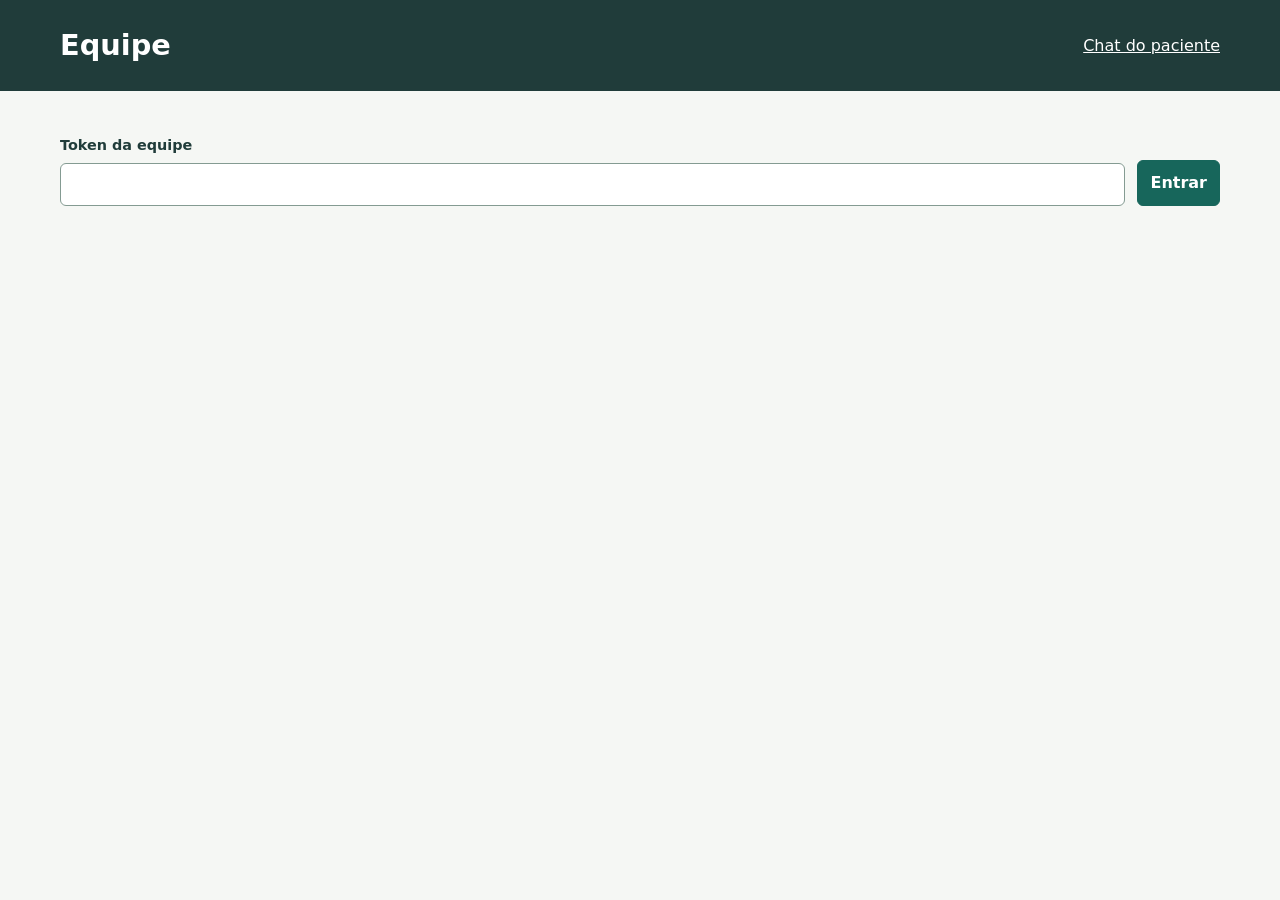
<file: web/recepcao.html>
<!doctype html><html lang="pt-BR"><head><meta charset="utf-8"><meta name="viewport" content="width=device-width,initial-scale=1"><title>Equipe · Atendimento</title><link rel="stylesheet" href="/web/style.css"><script src="/web/recepcao.js" defer></script></head><body><header><h1>Equipe</h1><a href="/">Chat do paciente</a></header><main><form id="login" class="row"><label>Token da equipe<input id="token" type="password" required autocomplete="off"></label><button>Entrar</button></form><p id="aviso" role="status" class="notice"></p><div id="painel" hidden><div class="row"><p class="muted">O token fica apenas nesta aba. Atualize para consultar novas mensagens.</p><button id="atualizar" class="secondary">Atualizar dados</button><button id="sair" class="secondary">Sair</button></div><nav aria-label="Áreas da equipe"><a href="#agenda">Agenda</a><a href="#fila-humano">Fila humana</a><a href="#alertas">Alertas</a><a href="#planos">Planos</a><a href="#prescricoes">Prescrições</a><a href="#adesao">Adesão e dor</a><a href="#biblioteca">Biblioteca</a><a href="#pacientes">Pacientes</a><a href="#profissionais">Profissionais</a><a href="#servicos">Serviços</a><a href="#faq">FAQ</a><a href="#bloqueios">Bloqueios</a><a href="#saida">Saída</a><a href="#campanhas">Campanhas</a><a href="#raiox">Raio-X</a></nav>
<section id="agenda"><h2>Agenda</h2><form id="filtro-agenda" class="row"><label>De<input name="de" type="date" required></label><label>Até<input name="ate" type="date" required></label><label>Profissional<select name="profissional" data-options="profissionais" data-all="Todos"></select></label><button>Consultar agenda</button></form><div id="lista-agenda"></div><details><summary>Novo agendamento ou lista de espera</summary><form id="novo-agendamento" class="row"><label>Paciente<select name="paciente_id" data-options="pacientes" required></select></label><label>Serviço<select name="servico" data-options="servicos" required></select></label><label>Data<input name="data" type="date" required></label><button type="button" id="buscar-horarios" class="secondary">Buscar horários</button><label>Horário livre<select name="horario" id="horarios"></select></label><button>Agendar</button><button type="button" id="espera" class="secondary">Adicionar à espera</button></form></details></section>
<section id="fila-humano"><h2>Fila humana</h2><div id="lista-fila"></div></section>

<section id="alertas"><h2>Alertas da equipe</h2><div id="lista-alertas"></div></section>
<section id="planos"><h2>Planos de tratamento</h2><div id="lista-planos"></div><details><summary>Criar plano</summary><form id="novo-plano" class="row"><label>Paciente<select name="paciente_id" data-options="pacientes" required></select></label><label>Serviço<select name="servico" data-options="servicos" required></select></label><label>Profissional<select name="profissional" data-options="profissionais" data-all="Sem preferência"></select></label><label>Sessões previstas<input name="sessoes_previstas" type="number" min="1" required></label><label>Frequência semanal<input name="frequencia_semanal" type="number" min="1" required></label><label>Serviço de reavaliação<select name="servico_avaliacao" data-options="servicos" data-all="Padrão da clínica"></select></label><label>Observação<textarea name="observacao"></textarea></label><button>Criar plano</button></form></details></section>
<section id="prescricoes"><h2>Prescrição domiciliar</h2><form id="consultar-prescricao" class="row"><label>Paciente<select name="paciente_id" data-options="pacientes" required></select></label><button>Consultar prescrição</button></form><p id="prescricao-status" role="status"></p><div id="lista-prescricao"></div><p id="preferencia-lembrete"></p><div class="row"><button id="hora-lembrete" class="secondary">Alterar hora do lembrete</button><button id="desligar-lembrete" class="secondary">Desligar lembrete</button><button id="remover-prescricao" class="secondary">Inativar prescrição</button></div><details><summary>Preparar nova prescrição</summary><p>Inclua os exercícios definidos pelo fisioterapeuta. O envio substitui a prescrição ativa. O paciente escolhe receber lembretes pelo chat.</p><form id="item-prescricao" class="row"><label>Exercício<select name="exercicio" data-options="exercicios" required></select></label><label>Séries<input name="series" type="number" min="1" required></label><label>Repetições<input name="repeticoes" type="number" min="1" required></label><label>Vezes ao dia<input name="vezes_dia" type="number" min="1" required></label><label>Dias<select name="dias" multiple required><option value="seg">Segunda</option><option value="ter">Terça</option><option value="qua">Quarta</option><option value="qui">Quinta</option><option value="sex">Sexta</option><option value="sab">Sábado</option><option value="dom">Domingo</option></select></label><label>Observação<textarea name="observacao"></textarea></label><button>Adicionar item</button></form><div id="lista-rascunho"></div><button id="enviar-prescricao">Salvar e enviar prescrição</button></details></section>
<section id="adesao"><h2>Adesão e dor</h2><p>Resumo da semana atual. Registros são informados pelo paciente no chat.</p><div id="lista-adesao"></div><form id="consultar-adesao" class="row"><label>Paciente<select name="paciente_id" data-options="pacientes" required></select></label><label>Semanas<input name="semanas" type="number" min="1" max="520" value="4" required></label><button>Consultar histórico</button></form><div id="lista-semanas"></div><div id="lista-registros"></div></section>
<section id="biblioteca"><h2>Biblioteca de exercícios</h2><p>Conteúdo e prescrição devem ser revisados por um fisioterapeuta.</p><button id="novo-exercicio">Cadastrar exercício</button><div id="lista-biblioteca"></div></section>
<section id="pacientes"><h2>Pacientes</h2><form id="buscar-pacientes" class="row"><label>Nome ou telefone<input name="busca" type="search"></label><button>Buscar</button></form><div id="lista-pacientes"></div><details><summary>Cadastrar paciente</summary><form id="novo-paciente" class="row"><label>Nome<input name="nome" required></label><label>Telefone<input name="telefone" type="tel" required></label><label>E-mail<input name="email" type="email"></label><label>Nascimento<input name="nascimento" type="date"></label><label class="check"><input name="consentimento_marketing" type="checkbox">Consentiu em receber campanhas</label><button>Cadastrar</button></form></details></section>
<section id="profissionais"><h2>Profissionais</h2><div id="lista-profissionais"></div><details><summary>Cadastrar profissional</summary><form id="novo-profissional" class="row"><label>Identificador<input name="id" required></label><label>Nome<input name="nome" required></label><label>Registro profissional<input name="registro"></label><label>Serviços (selecione um ou mais)<select name="servicos" data-options="servicos" multiple required></select></label><button>Cadastrar</button></form></details></section>
<section id="servicos"><h2>Serviços</h2><div id="lista-servicos"></div><details><summary>Cadastrar serviço</summary><form id="novo-servico" class="row"><label>Identificador<input name="id" required></label><label>Nome<input name="nome" required></label><label>Duração em minutos<input name="duracao_min" type="number" min="1" required></label><button>Cadastrar</button></form></details></section>
<section id="faq"><h2>Perguntas frequentes</h2><div id="lista-faq"></div><form id="nova-faq"><label>Perguntas equivalentes (uma por linha)<textarea name="perguntas" required></textarea></label><label>Resposta<textarea name="resposta" required></textarea></label><p><button>Adicionar resposta</button></p></form></section>
<section id="bloqueios"><h2>Bloqueios de agenda</h2><div id="lista-bloqueios"></div><form id="novo-bloqueio" class="row"><label>Profissional<select name="profissional" data-options="profissionais" required></select></label><label>Início<input name="inicio" type="datetime-local" required></label><label>Fim<input name="fim" type="datetime-local" required></label><label>Motivo<input name="motivo" required></label><button>Bloquear período</button></form></section>
<section id="saida"><h2>Caixa de saída</h2><p>Confirmações, reavaliações, espera, prescrições, lembretes, explicações, campanhas e respostas humanas.</p><button id="tarefas">Rodar lembretes e reenvios</button><div id="lista-saida"></div></section>
<section id="campanhas"><h2>Campanhas</h2><p>Envia apenas para pacientes com consentimento e sem bloqueio de contato. O texto passa pela validação do conselho.</p><form id="campanha"><label>Texto da campanha<textarea name="texto" required></textarea></label><p><button>Validar e enviar campanha</button></p></form></section>
<section id="raiox"><h2>Raio-X do mês</h2><form id="consultar-raiox" class="row"><label>Mês<input name="mes" type="month" required></label><button>Consultar indicadores</button></form><pre id="resultado-raiox"></pre></section></div><dialog id="editor"><h2 id="titulo-editor">Editar cadastro</h2><form id="form-editor"><div id="campos-editor"></div><p class="row"><button>Salvar alterações</button><button type="button" id="fechar-editor" class="secondary">Cancelar</button></p><p id="erro-editor" role="status"></p></form></dialog><noscript>Ative JavaScript para usar a equipe.</noscript></main></body></html>
</file>
<file: web/style.css>
:root{font-family:system-ui,sans-serif;color:#203c3a;background:#f5f7f4;font-size:16px;line-height:1.5;--accent:#17665b}*{box-sizing:border-box}body{margin:0}header{background:#203c3a;color:white;padding:24px max(24px,calc((100% - 1160px)/2));display:flex;justify-content:space-between;align-items:center;gap:20px}header a{color:white}h1{font-size:1.8rem;margin:0}h2{font-size:1.45rem;margin:0 0 20px}h3{font-size:1.05rem}main{max-width:1208px;margin:auto;padding:28px 24px}nav{display:flex;gap:8px;flex-wrap:wrap;margin:24px 0}a{color:var(--accent)}nav a{padding:8px 12px;border:1px solid #afc3ba;border-radius:6px;text-decoration:none}section{padding:28px 0;border-bottom:1px solid #c5d1cb;scroll-margin-top:16px}label{display:flex;flex-direction:column;gap:6px;font-size:.9rem;font-weight:600}input,select,textarea,button{font:inherit;border-radius:6px;padding:10px 12px;border:1px solid #849b92;max-width:100%}input,select,textarea{background:white;color:#203c3a;min-width:0}textarea{min-height:90px}button{background:var(--accent);color:white;cursor:pointer;border-color:var(--accent);font-weight:600}button:hover{background:#124e46}button.secondary{background:white;color:#203c3a}button:disabled{opacity:.55;cursor:wait}:focus-visible{outline:3px solid #b66424;outline-offset:3px}.row{display:flex;gap:12px;align-items:end;flex-wrap:wrap}.row>label{flex:1;min-width:160px}form{margin:16px 0}.check{flex-direction:row;align-items:center}.check input{width:20px;height:20px}.muted{color:#49645e}.notice{padding:12px 0;white-space:pre-wrap;overflow-wrap:anywhere}.error{color:#9b2b21}.table-wrap{overflow:auto}table{border-collapse:collapse;width:100%;text-align:left;font-size:.92rem}td,th{padding:12px 10px;border-bottom:1px solid #d4ddd8;vertical-align:top}th{color:#49645e;font-weight:600}td button{margin:3px;font-size:.85rem;padding:7px 9px}details{margin:18px 0}summary{cursor:pointer;font-weight:600;padding:8px 0}.entry{padding:18px 0;border-bottom:1px solid #d4ddd8}.entry p{white-space:pre-wrap;overflow-wrap:anywhere;max-width:75ch}.chat-page{max-width:760px}.chat-log{min-height:260px;max-height:55vh;overflow:auto;padding:12px 0}.bubble{padding:12px 16px;margin:12px 0;max-width:90%;border-radius:12px;background:#e5ede8;white-space:pre-wrap;overflow-wrap:anywhere}.bubble.mine{background:#203c3a;color:white;margin-left:auto}.bubble small{display:block;font-weight:700;margin-bottom:4px}pre{white-space:pre-wrap;overflow-wrap:anywhere}dialog{border:1px solid #849b92;border-radius:12px;width:min(600px,94vw);max-height:90vh;overflow:auto}dialog::backdrop{background:#203c3a99}[hidden]{display:none!important}@media(max-width:600px){header{padding:20px;align-items:start}h1{font-size:1.4rem}main{padding:20px 16px}.row>label{min-width:100%;width:100%}td,th{padding:10px 6px}nav{gap:6px}nav a{font-size:.9rem}section{padding:24px 0}}
</file>
